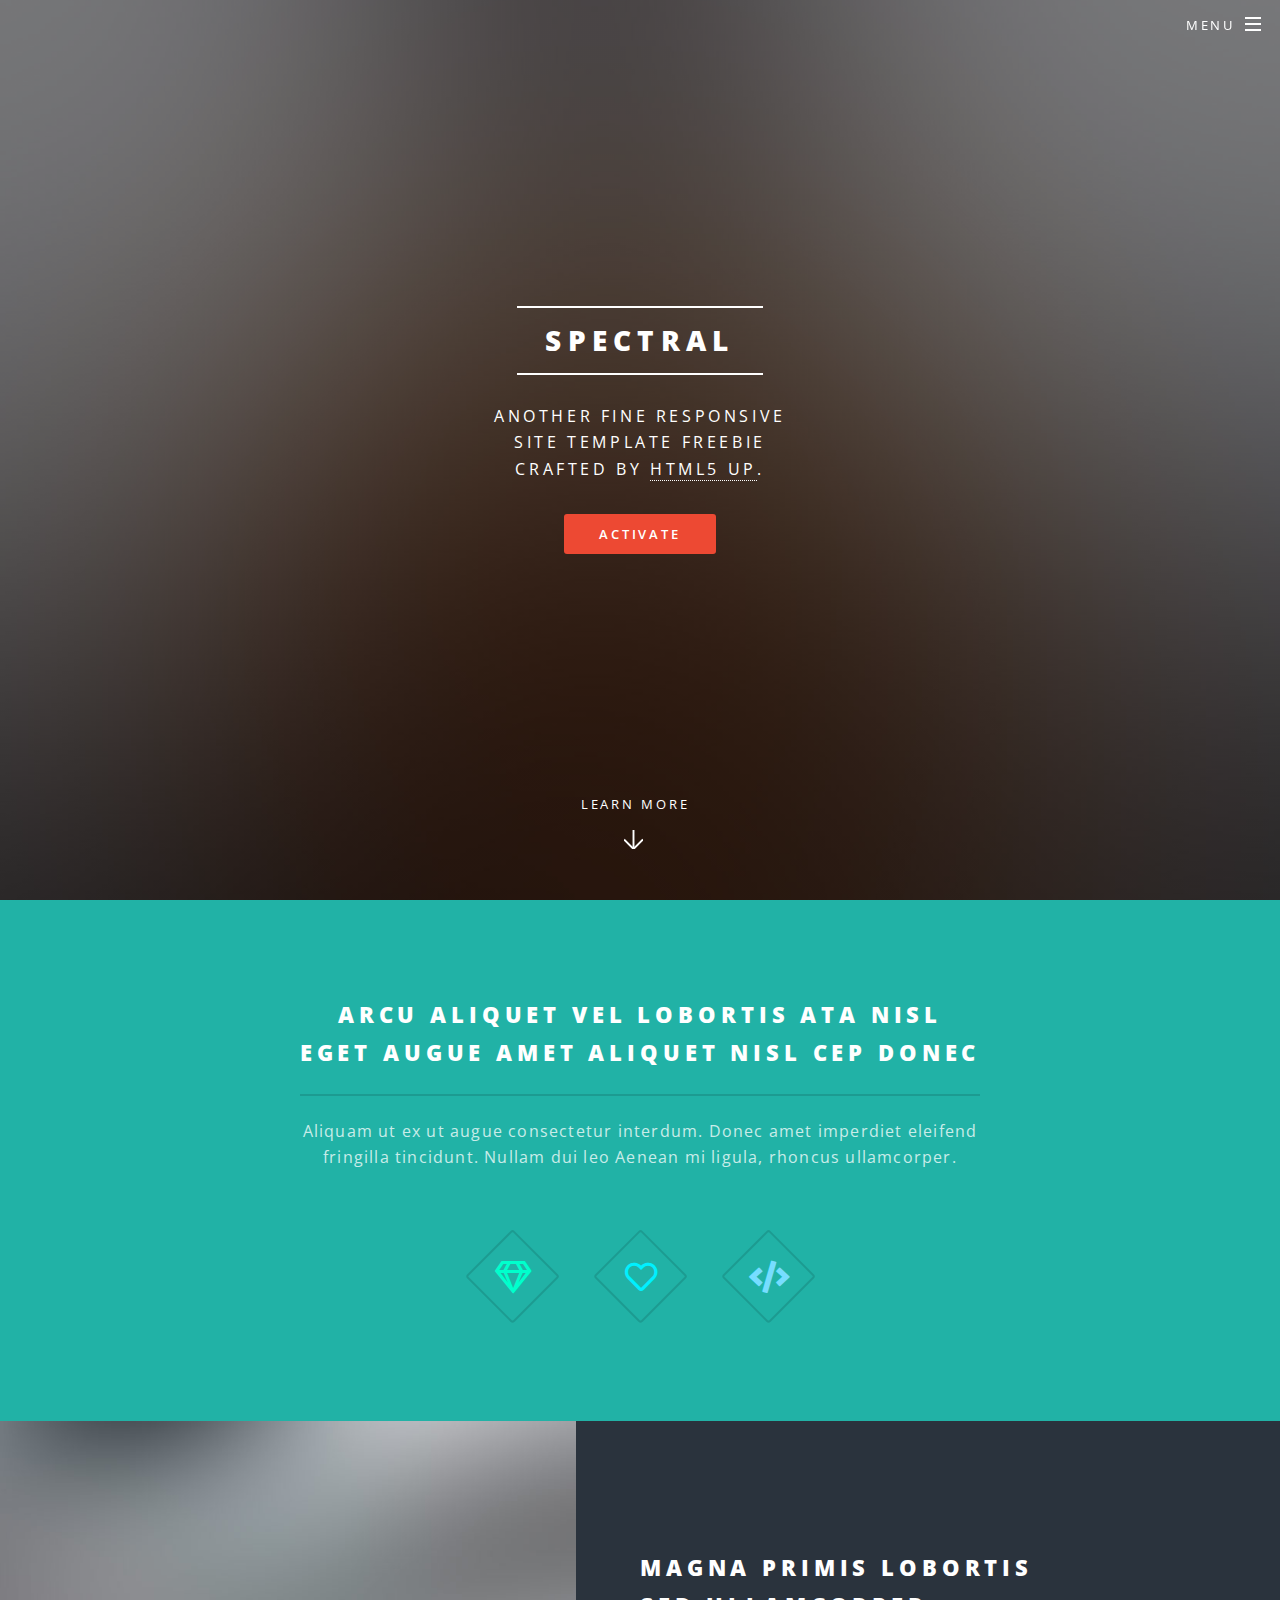
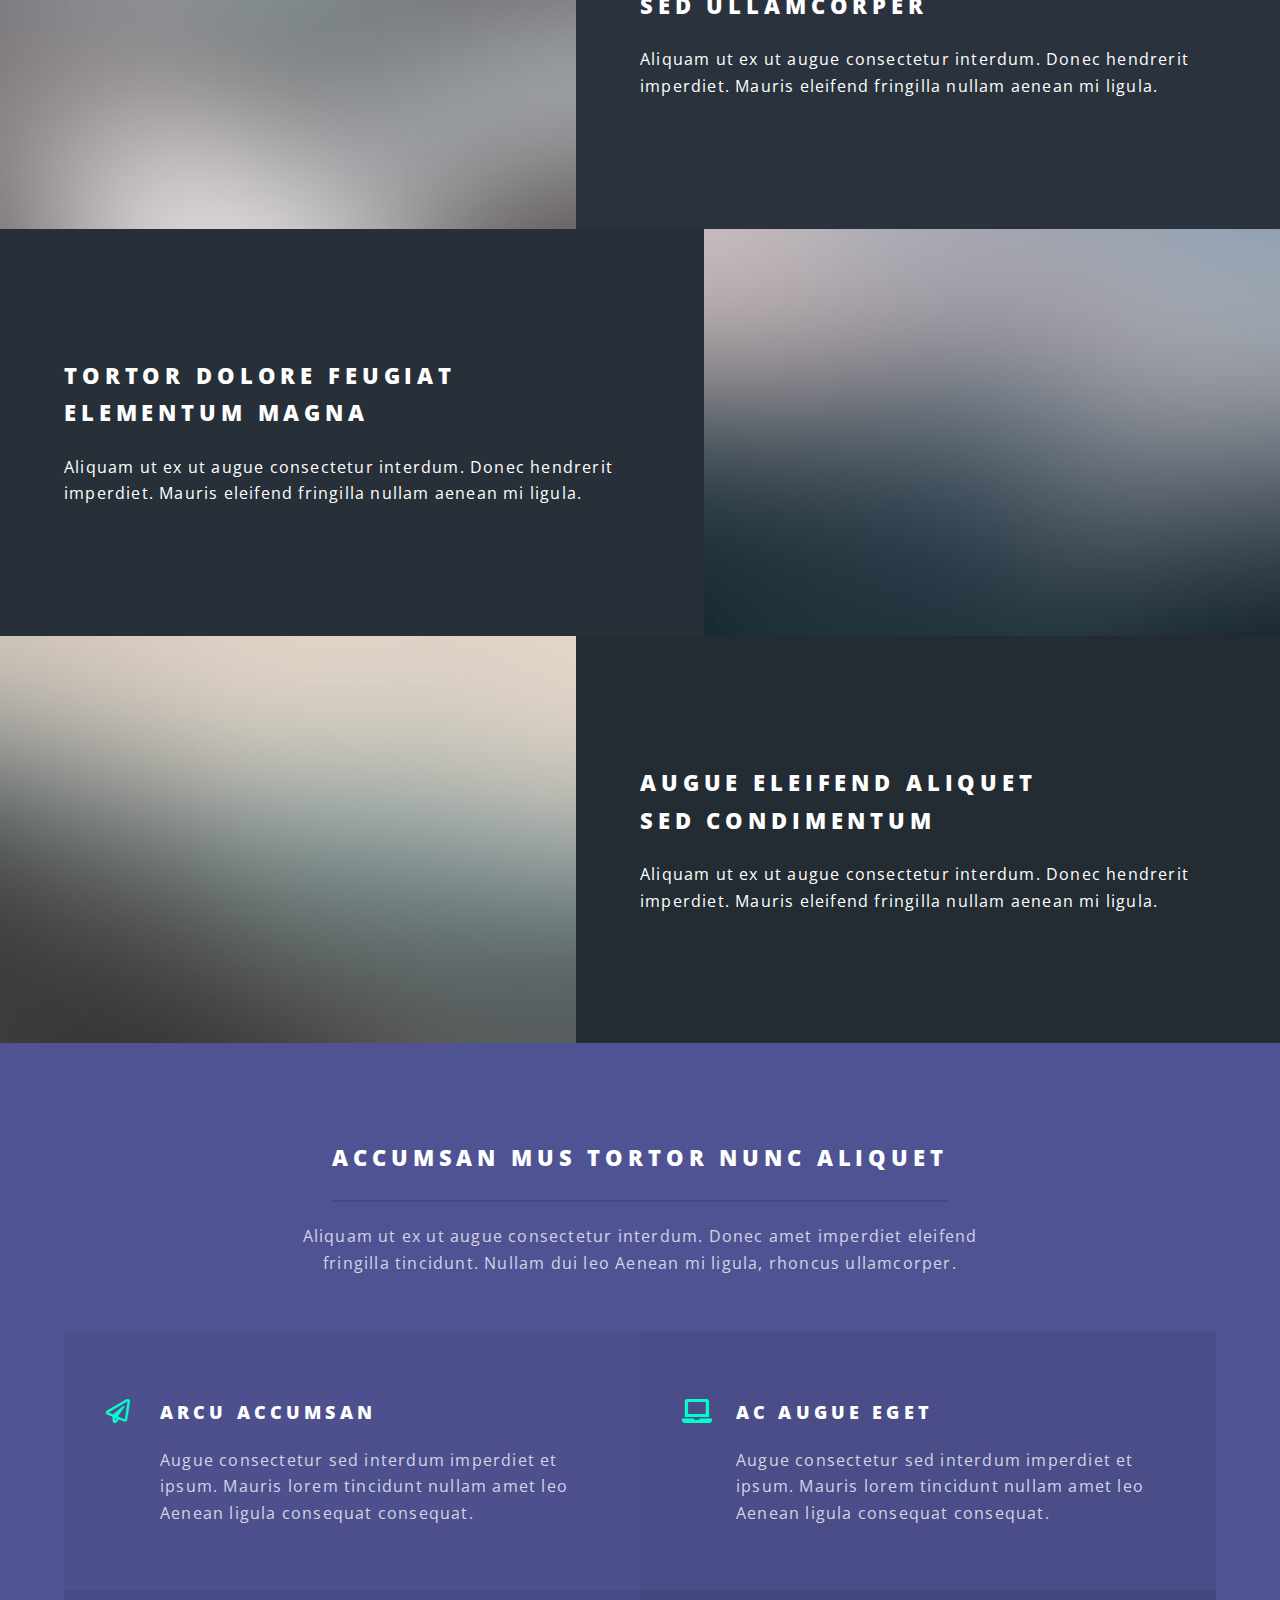
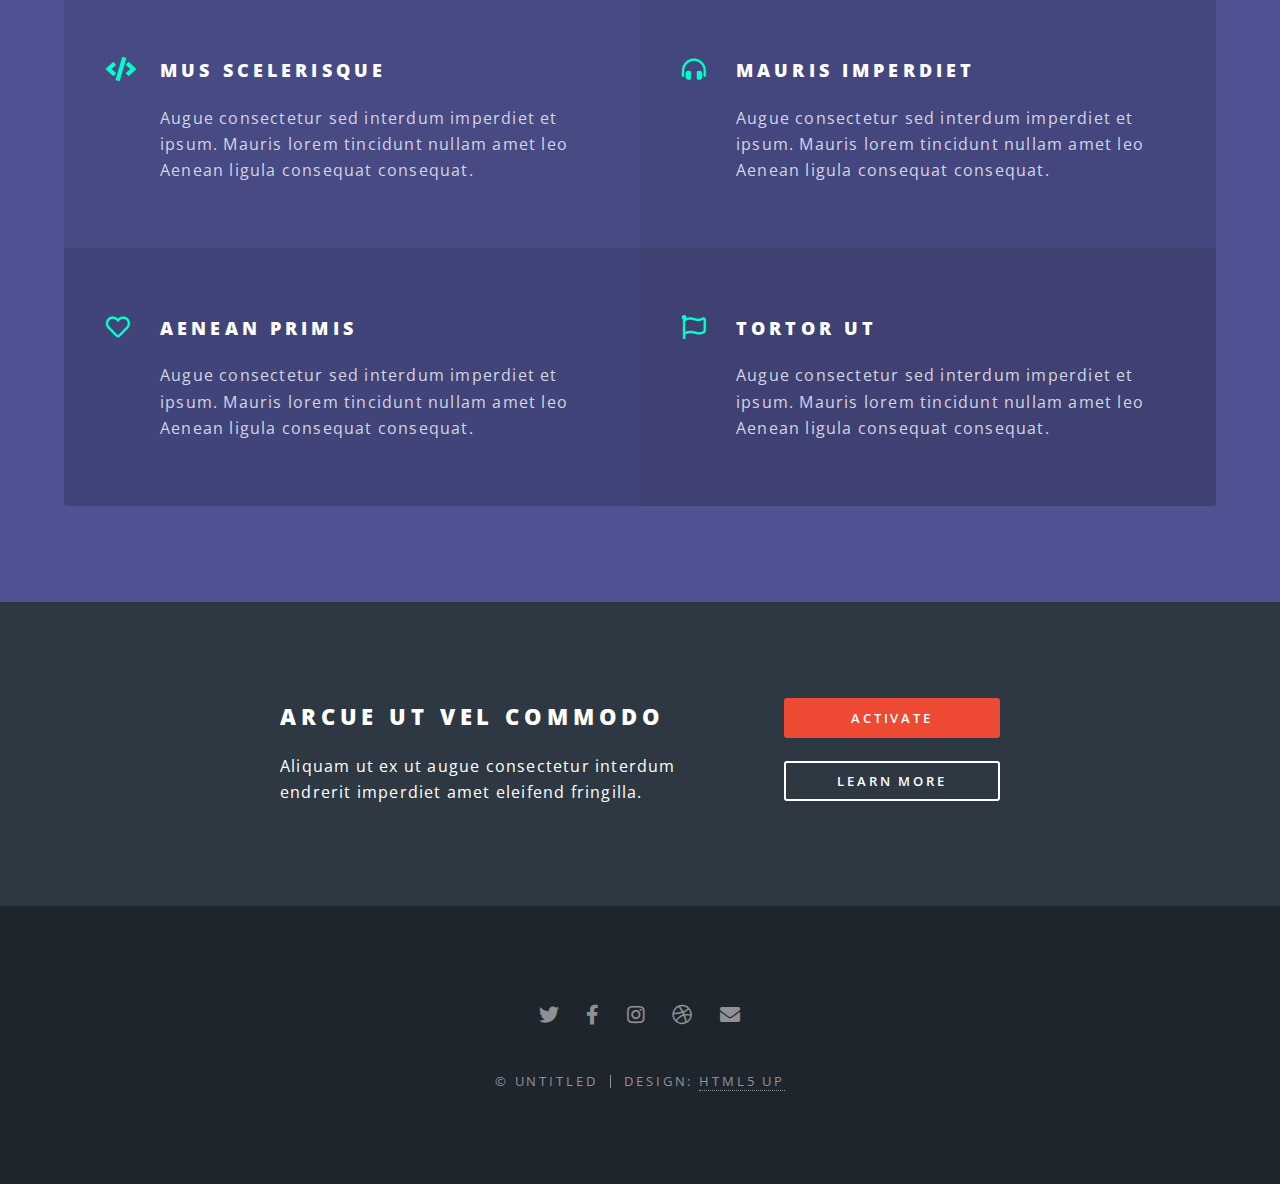
<file: index.html>
<!DOCTYPE HTML>
<!--
	Spectral by HTML5 UP
	html5up.net | @ajlkn
	Free for personal and commercial use under the CCA 3.0 license (html5up.net/license)
-->
<html>
	<head>
		<title>Spectral by HTML5 UP</title>
		<meta charset="utf-8" />
		<meta name="viewport" content="width=device-width, initial-scale=1, user-scalable=no" />
		<link rel="stylesheet" href="assets/css/main.css" />
		<noscript><link rel="stylesheet" href="assets/css/noscript.css" /></noscript>
	</head>
	<body class="landing is-preload">

		<!-- Page Wrapper -->
			<div id="page-wrapper">

				<!-- Header -->
					<header id="header" class="alt">
						<h1><a href="index.html">Spectral</a></h1>
						<nav id="nav">
							<ul>
								<li class="special">
									<a href="#menu" class="menuToggle"><span>Menu</span></a>
									<div id="menu">
										<ul>
											<li><a href="index.html">Home</a></li>
											<li><a href="generic.html">Generic</a></li>
											<li><a href="elements.html">Elements</a></li>
											<li><a href="#">Sign Up</a></li>
											<li><a href="#">Log In</a></li>
										</ul>
									</div>
								</li>
							</ul>
						</nav>
					</header>

				<!-- Banner -->
					<section id="banner">
						<div class="inner">
							<h2>Spectral</h2>
							<p>Another fine responsive<br />
							site template freebie<br />
							crafted by <a href="http://html5up.net">HTML5 UP</a>.</p>
							<ul class="actions special">
								<li><a href="#" class="button primary">Activate</a></li>
							</ul>
						</div>
						<a href="#one" class="more scrolly">Learn More</a>
					</section>

				<!-- One -->
					<section id="one" class="wrapper style1 special">
						<div class="inner">
							<header class="major">
								<h2>Arcu aliquet vel lobortis ata nisl<br />
								eget augue amet aliquet nisl cep donec</h2>
								<p>Aliquam ut ex ut augue consectetur interdum. Donec amet imperdiet eleifend<br />
								fringilla tincidunt. Nullam dui leo Aenean mi ligula, rhoncus ullamcorper.</p>
							</header>
							<ul class="icons major">
								<li><span class="icon fa-gem major style1"><span class="label">Lorem</span></span></li>
								<li><span class="icon fa-heart major style2"><span class="label">Ipsum</span></span></li>
								<li><span class="icon solid fa-code major style3"><span class="label">Dolor</span></span></li>
							</ul>
						</div>
					</section>

				<!-- Two -->
					<section id="two" class="wrapper alt style2">
						<section class="spotlight">
							<div class="image"><img src="images/pic01.jpg" alt="" /></div><div class="content">
								<h2>Magna primis lobortis<br />
								sed ullamcorper</h2>
								<p>Aliquam ut ex ut augue consectetur interdum. Donec hendrerit imperdiet. Mauris eleifend fringilla nullam aenean mi ligula.</p>
							</div>
						</section>
						<section class="spotlight">
							<div class="image"><img src="images/pic02.jpg" alt="" /></div><div class="content">
								<h2>Tortor dolore feugiat<br />
								elementum magna</h2>
								<p>Aliquam ut ex ut augue consectetur interdum. Donec hendrerit imperdiet. Mauris eleifend fringilla nullam aenean mi ligula.</p>
							</div>
						</section>
						<section class="spotlight">
							<div class="image"><img src="images/pic03.jpg" alt="" /></div><div class="content">
								<h2>Augue eleifend aliquet<br />
								sed condimentum</h2>
								<p>Aliquam ut ex ut augue consectetur interdum. Donec hendrerit imperdiet. Mauris eleifend fringilla nullam aenean mi ligula.</p>
							</div>
						</section>
					</section>

				<!-- Three -->
					<section id="three" class="wrapper style3 special">
						<div class="inner">
							<header class="major">
								<h2>Accumsan mus tortor nunc aliquet</h2>
								<p>Aliquam ut ex ut augue consectetur interdum. Donec amet imperdiet eleifend<br />
								fringilla tincidunt. Nullam dui leo Aenean mi ligula, rhoncus ullamcorper.</p>
							</header>
							<ul class="features">
								<li class="icon fa-paper-plane">
									<h3>Arcu accumsan</h3>
									<p>Augue consectetur sed interdum imperdiet et ipsum. Mauris lorem tincidunt nullam amet leo Aenean ligula consequat consequat.</p>
								</li>
								<li class="icon solid fa-laptop">
									<h3>Ac Augue Eget</h3>
									<p>Augue consectetur sed interdum imperdiet et ipsum. Mauris lorem tincidunt nullam amet leo Aenean ligula consequat consequat.</p>
								</li>
								<li class="icon solid fa-code">
									<h3>Mus Scelerisque</h3>
									<p>Augue consectetur sed interdum imperdiet et ipsum. Mauris lorem tincidunt nullam amet leo Aenean ligula consequat consequat.</p>
								</li>
								<li class="icon solid fa-headphones-alt">
									<h3>Mauris Imperdiet</h3>
									<p>Augue consectetur sed interdum imperdiet et ipsum. Mauris lorem tincidunt nullam amet leo Aenean ligula consequat consequat.</p>
								</li>
								<li class="icon fa-heart">
									<h3>Aenean Primis</h3>
									<p>Augue consectetur sed interdum imperdiet et ipsum. Mauris lorem tincidunt nullam amet leo Aenean ligula consequat consequat.</p>
								</li>
								<li class="icon fa-flag">
									<h3>Tortor Ut</h3>
									<p>Augue consectetur sed interdum imperdiet et ipsum. Mauris lorem tincidunt nullam amet leo Aenean ligula consequat consequat.</p>
								</li>
							</ul>
						</div>
					</section>

				<!-- CTA -->
					<section id="cta" class="wrapper style4">
						<div class="inner">
							<header>
								<h2>Arcue ut vel commodo</h2>
								<p>Aliquam ut ex ut augue consectetur interdum endrerit imperdiet amet eleifend fringilla.</p>
							</header>
							<ul class="actions stacked">
								<li><a href="#" class="button fit primary">Activate</a></li>
								<li><a href="#" class="button fit">Learn More</a></li>
							</ul>
						</div>
					</section>

				<!-- Footer -->
					<footer id="footer">
						<ul class="icons">
							<li><a href="#" class="icon brands fa-twitter"><span class="label">Twitter</span></a></li>
							<li><a href="#" class="icon brands fa-facebook-f"><span class="label">Facebook</span></a></li>
							<li><a href="#" class="icon brands fa-instagram"><span class="label">Instagram</span></a></li>
							<li><a href="#" class="icon brands fa-dribbble"><span class="label">Dribbble</span></a></li>
							<li><a href="#" class="icon solid fa-envelope"><span class="label">Email</span></a></li>
						</ul>
						<ul class="copyright">
							<li>&copy; Untitled</li><li>Design: <a href="http://html5up.net">HTML5 UP</a></li>
						</ul>
					</footer>

			</div>

		<!-- Scripts -->
			<script src="assets/js/jquery.min.js"></script>
			<script src="assets/js/jquery.scrollex.min.js"></script>
			<script src="assets/js/jquery.scrolly.min.js"></script>
			<script src="assets/js/browser.min.js"></script>
			<script src="assets/js/breakpoints.min.js"></script>
			<script src="assets/js/util.js"></script>
			<script src="assets/js/main.js"></script>

	</body>
</html>
</file>
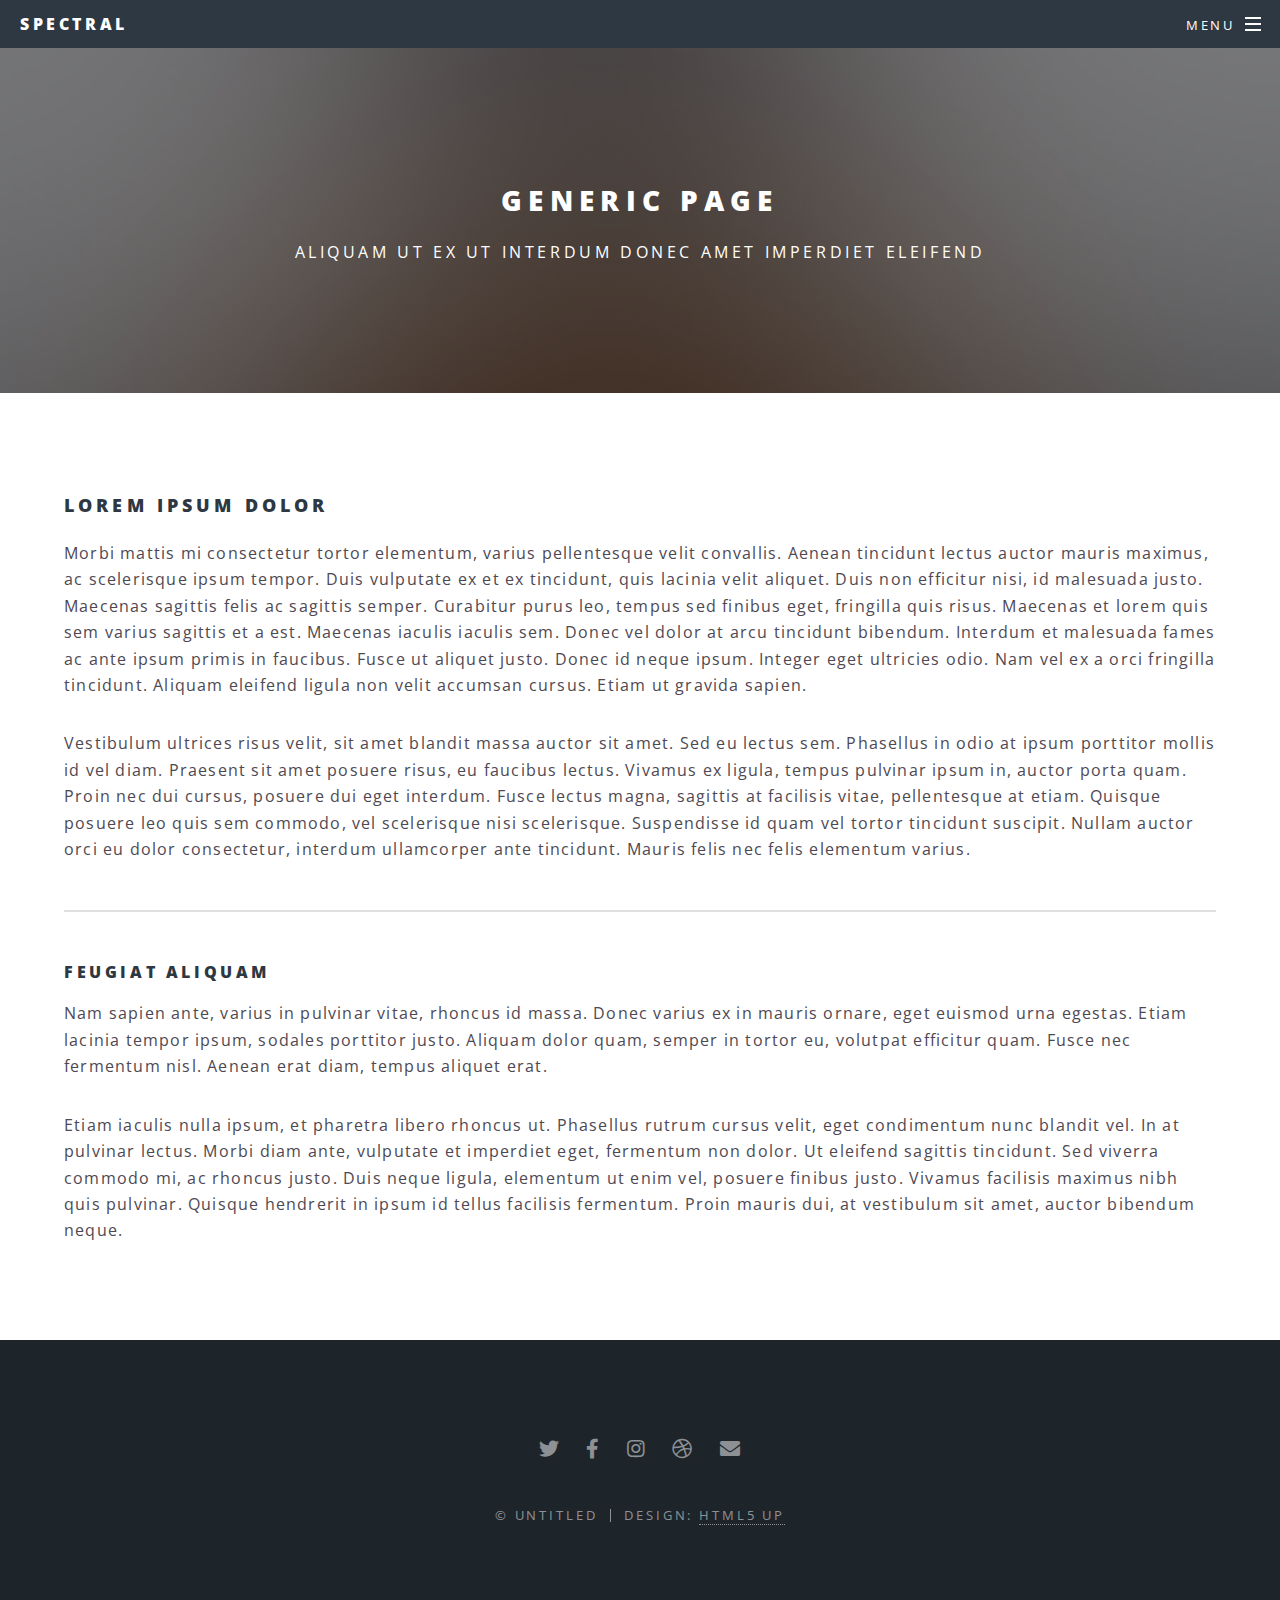
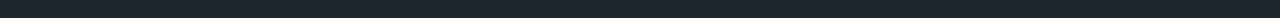
<file: AboutMe.html>
<!DOCTYPE HTML>
<!--
	Spectral by HTML5 UP
	html5up.net | @ajlkn
	Free for personal and commercial use under the CCA 3.0 license (html5up.net/license)
-->
<html>
	<head>
		<title>Generic - Spectral by HTML5 UP</title>
		<meta charset="utf-8" />
		<meta name="viewport" content="width=device-width, initial-scale=1, user-scalable=no" />
		<link rel="stylesheet" href="assets/css/main.css" />
		<noscript><link rel="stylesheet" href="assets/css/noscript.css" /></noscript>
	</head>
	<body class="is-preload">

		<!-- Page Wrapper -->
			<div id="page-wrapper">

				<!-- Header -->
					<header id="header">
						<h1><a href="index.html">Spectral</a></h1>
						<nav id="nav">
							<ul>
								<li class="special">
									<a href="#menu" class="menuToggle"><span>Menu</span></a>
									<div id="menu">
										<ul>
											<li><a href="index.html">Home</a></li>
											<li><a href="generic.html">Generic</a></li>
											<li><a href="elements.html">Elements</a></li>
											<li><a href="#">Sign Up</a></li>
											<li><a href="#">Log In</a></li>
										</ul>
									</div>
								</li>
							</ul>
						</nav>
					</header>

				<!-- Main -->
					<article id="main">
						<header>
							<h2>Generic Page</h2>
							<p>Aliquam ut ex ut interdum donec amet imperdiet eleifend</p>
						</header>
						<section class="wrapper style5">
							<div class="inner">

								<h3>Lorem ipsum dolor</h3>
								<p>Morbi mattis mi consectetur tortor elementum, varius pellentesque velit convallis. Aenean tincidunt lectus auctor mauris maximus, ac scelerisque ipsum tempor. Duis vulputate ex et ex tincidunt, quis lacinia velit aliquet. Duis non efficitur nisi, id malesuada justo. Maecenas sagittis felis ac sagittis semper. Curabitur purus leo, tempus sed finibus eget, fringilla quis risus. Maecenas et lorem quis sem varius sagittis et a est. Maecenas iaculis iaculis sem. Donec vel dolor at arcu tincidunt bibendum. Interdum et malesuada fames ac ante ipsum primis in faucibus. Fusce ut aliquet justo. Donec id neque ipsum. Integer eget ultricies odio. Nam vel ex a orci fringilla tincidunt. Aliquam eleifend ligula non velit accumsan cursus. Etiam ut gravida sapien.</p>

								<p>Vestibulum ultrices risus velit, sit amet blandit massa auctor sit amet. Sed eu lectus sem. Phasellus in odio at ipsum porttitor mollis id vel diam. Praesent sit amet posuere risus, eu faucibus lectus. Vivamus ex ligula, tempus pulvinar ipsum in, auctor porta quam. Proin nec dui cursus, posuere dui eget interdum. Fusce lectus magna, sagittis at facilisis vitae, pellentesque at etiam. Quisque posuere leo quis sem commodo, vel scelerisque nisi scelerisque. Suspendisse id quam vel tortor tincidunt suscipit. Nullam auctor orci eu dolor consectetur, interdum ullamcorper ante tincidunt. Mauris felis nec felis elementum varius.</p>

								<hr />

								<h4>Feugiat aliquam</h4>
								<p>Nam sapien ante, varius in pulvinar vitae, rhoncus id massa. Donec varius ex in mauris ornare, eget euismod urna egestas. Etiam lacinia tempor ipsum, sodales porttitor justo. Aliquam dolor quam, semper in tortor eu, volutpat efficitur quam. Fusce nec fermentum nisl. Aenean erat diam, tempus aliquet erat.</p>

								<p>Etiam iaculis nulla ipsum, et pharetra libero rhoncus ut. Phasellus rutrum cursus velit, eget condimentum nunc blandit vel. In at pulvinar lectus. Morbi diam ante, vulputate et imperdiet eget, fermentum non dolor. Ut eleifend sagittis tincidunt. Sed viverra commodo mi, ac rhoncus justo. Duis neque ligula, elementum ut enim vel, posuere finibus justo. Vivamus facilisis maximus nibh quis pulvinar. Quisque hendrerit in ipsum id tellus facilisis fermentum. Proin mauris dui, at vestibulum sit amet, auctor bibendum neque.</p>

							</div>
						</section>
					</article>

				<!-- Footer -->
					<footer id="footer">
						<ul class="icons">
							<li><a href="#" class="icon brands fa-twitter"><span class="label">Twitter</span></a></li>
							<li><a href="#" class="icon brands fa-facebook-f"><span class="label">Facebook</span></a></li>
							<li><a href="#" class="icon brands fa-instagram"><span class="label">Instagram</span></a></li>
							<li><a href="#" class="icon brands fa-dribbble"><span class="label">Dribbble</span></a></li>
							<li><a href="#" class="icon solid fa-envelope"><span class="label">Email</span></a></li>
						</ul>
						<ul class="copyright">
							<li>&copy; Untitled</li><li>Design: <a href="http://html5up.net">HTML5 UP</a></li>
						</ul>
					</footer>

			</div>

		<!-- Scripts -->
			<script src="assets/js/jquery.min.js"></script>
			<script src="assets/js/jquery.scrollex.min.js"></script>
			<script src="assets/js/jquery.scrolly.min.js"></script>
			<script src="assets/js/browser.min.js"></script>
			<script src="assets/js/breakpoints.min.js"></script>
			<script src="assets/js/util.js"></script>
			<script src="assets/js/main.js"></script>

	</body>
</html>
</file>
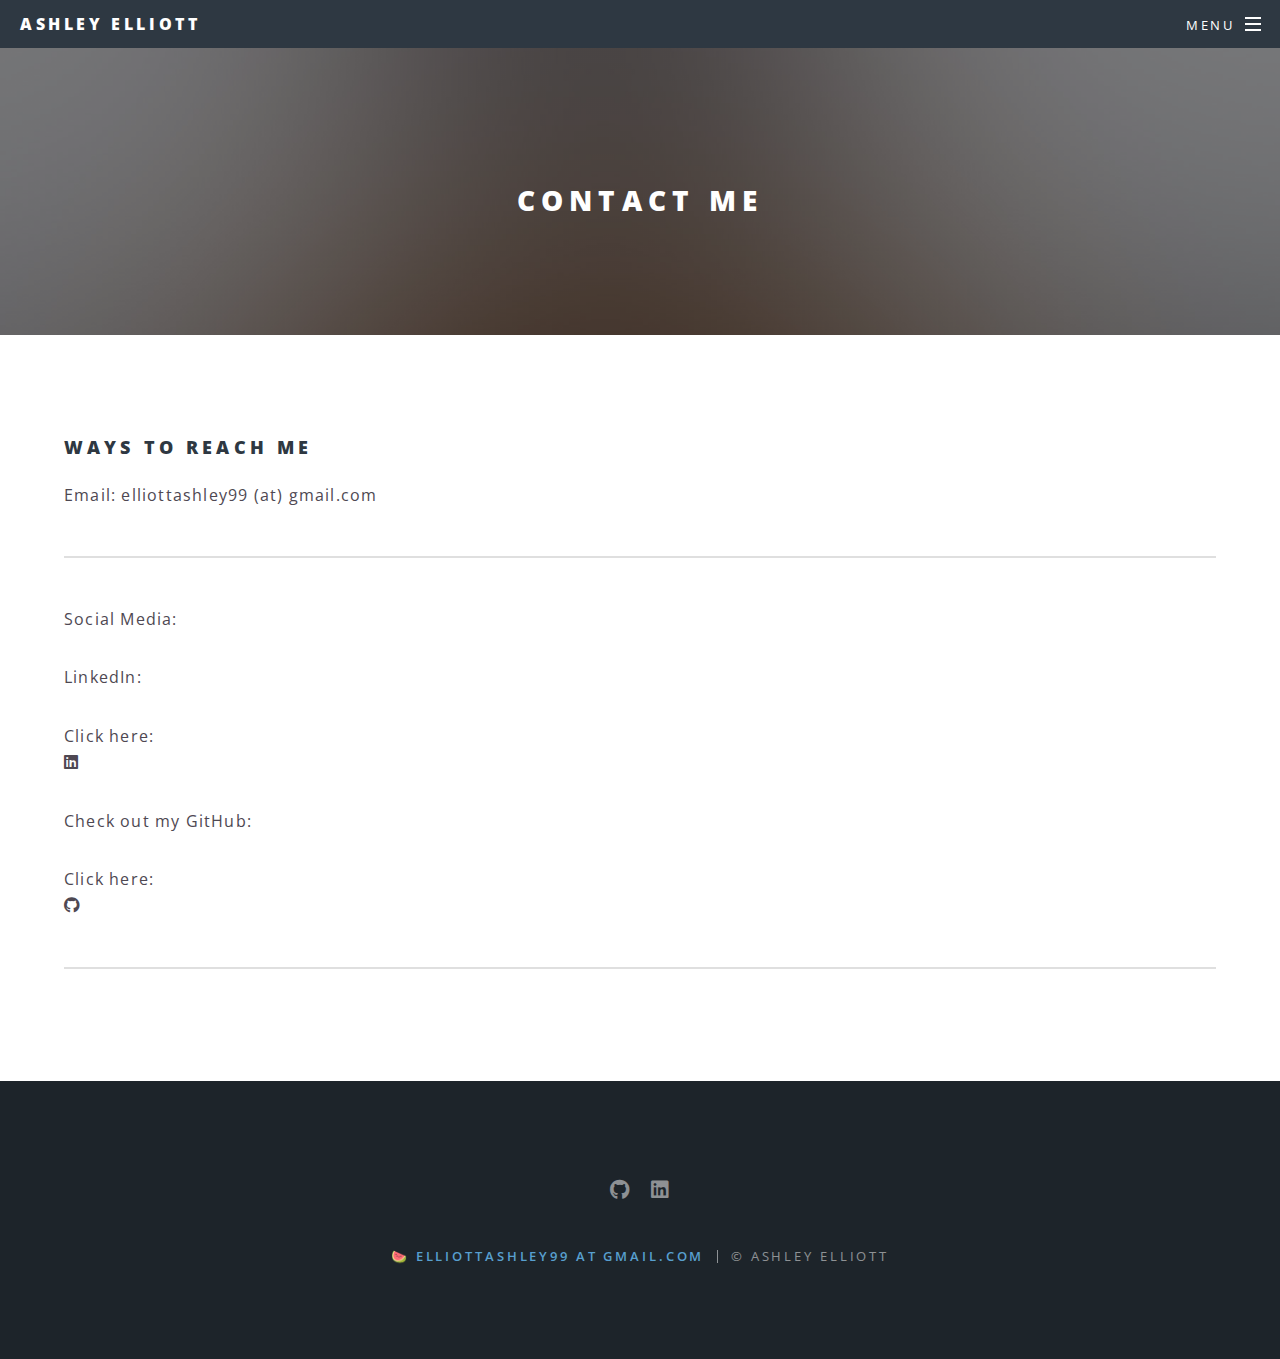
<file: contact.html>
<!DOCTYPE HTML>
<!--
	Spectral by HTML5 UP
	html5up.net | @ajlkn
	Free for personal and commercial use under the CCA 3.0 license (html5up.net/license)
-->
<html>
	<head>
		<title>Ashley Elliott</title>
		<meta charset="utf-8" />
		<meta name="viewport" content="width=device-width, initial-scale=1, user-scalable=no" />
		<link rel="stylesheet" href="assets/css/main.css" />
		<noscript><link rel="stylesheet" href="assets/css/noscript.css" /></noscript>
	</head>
	<body class="is-preload">

		<!-- Page Wrapper -->
			<div id="page-wrapper">

				<!-- Header -->
					<header id="header">
						<h1><a href="index.html">Ashley Elliott</a></h1>
						<nav id="nav">
							<ul>
								<li class="special">
									<a href="#menu" class="menuToggle"><span>Menu</span></a>
									<div id="menu">
										<ul>
											<li><a href="index.html">Home</a></li>
											<li><a href="research.html">Research</a></li>
											<li><a href="cv.html">CV</a></li>
											<li><a href="aboutme.html">About Me</a></li>
											<li><a href="contact.html">Contact</a></li>
										</ul>
									</div>
								</li>
							</ul>
						</nav>
					</header>

				<!-- Main -->
					<article id="main">
						<header>
							<h2>Contact Me</h2>
						</header>
						<section class="wrapper style5">
							<div class="inner">

								<h3>Ways to Reach Me</h3>
								<p>Email: elliottashley99 (at) gmail.com</p>
								<hr />
								<p>Social Media: </p>
								<p>LinkedIn:</p>
								Click here:
								<ul class="icons">
    									<li>
     										<a href="https://www.linkedin.com/in/ashleyelliott0521/" target="_blank" class="icon brands fa-linkedin">
        									<span class="label">LinkedIn</span>
      										</a>
    									</li>
								</ul>
								<p>Check out my GitHub: </p>
								Click here:
								<ul class="icons">
    									<li>
      										<a href="https://github.com/spaceashley" target="_blank" class="icon brands fa-github">
        									<span class="label">GitHub</span>
      										</a>
    									</li>
								</ul>
								<hr />
							</div>
						</section>
					</article>

				<!-- Footer -->
					<footer id="footer">
						<div class="inner">
							<script type="text/javascript" src="includes/foot-icons.js"></script>
							</ul>
						</div>
					</footer>

			</div>

		<!-- Scripts -->
			<script src="assets/js/jquery.min.js"></script>
			<script src="assets/js/jquery.scrollex.min.js"></script>
			<script src="assets/js/jquery.scrolly.min.js"></script>
			<script src="assets/js/browser.min.js"></script>
			<script src="assets/js/breakpoints.min.js"></script>
			<script src="assets/js/util.js"></script>
			<script src="assets/js/main.js"></script>

	</body>
</html>
</file>
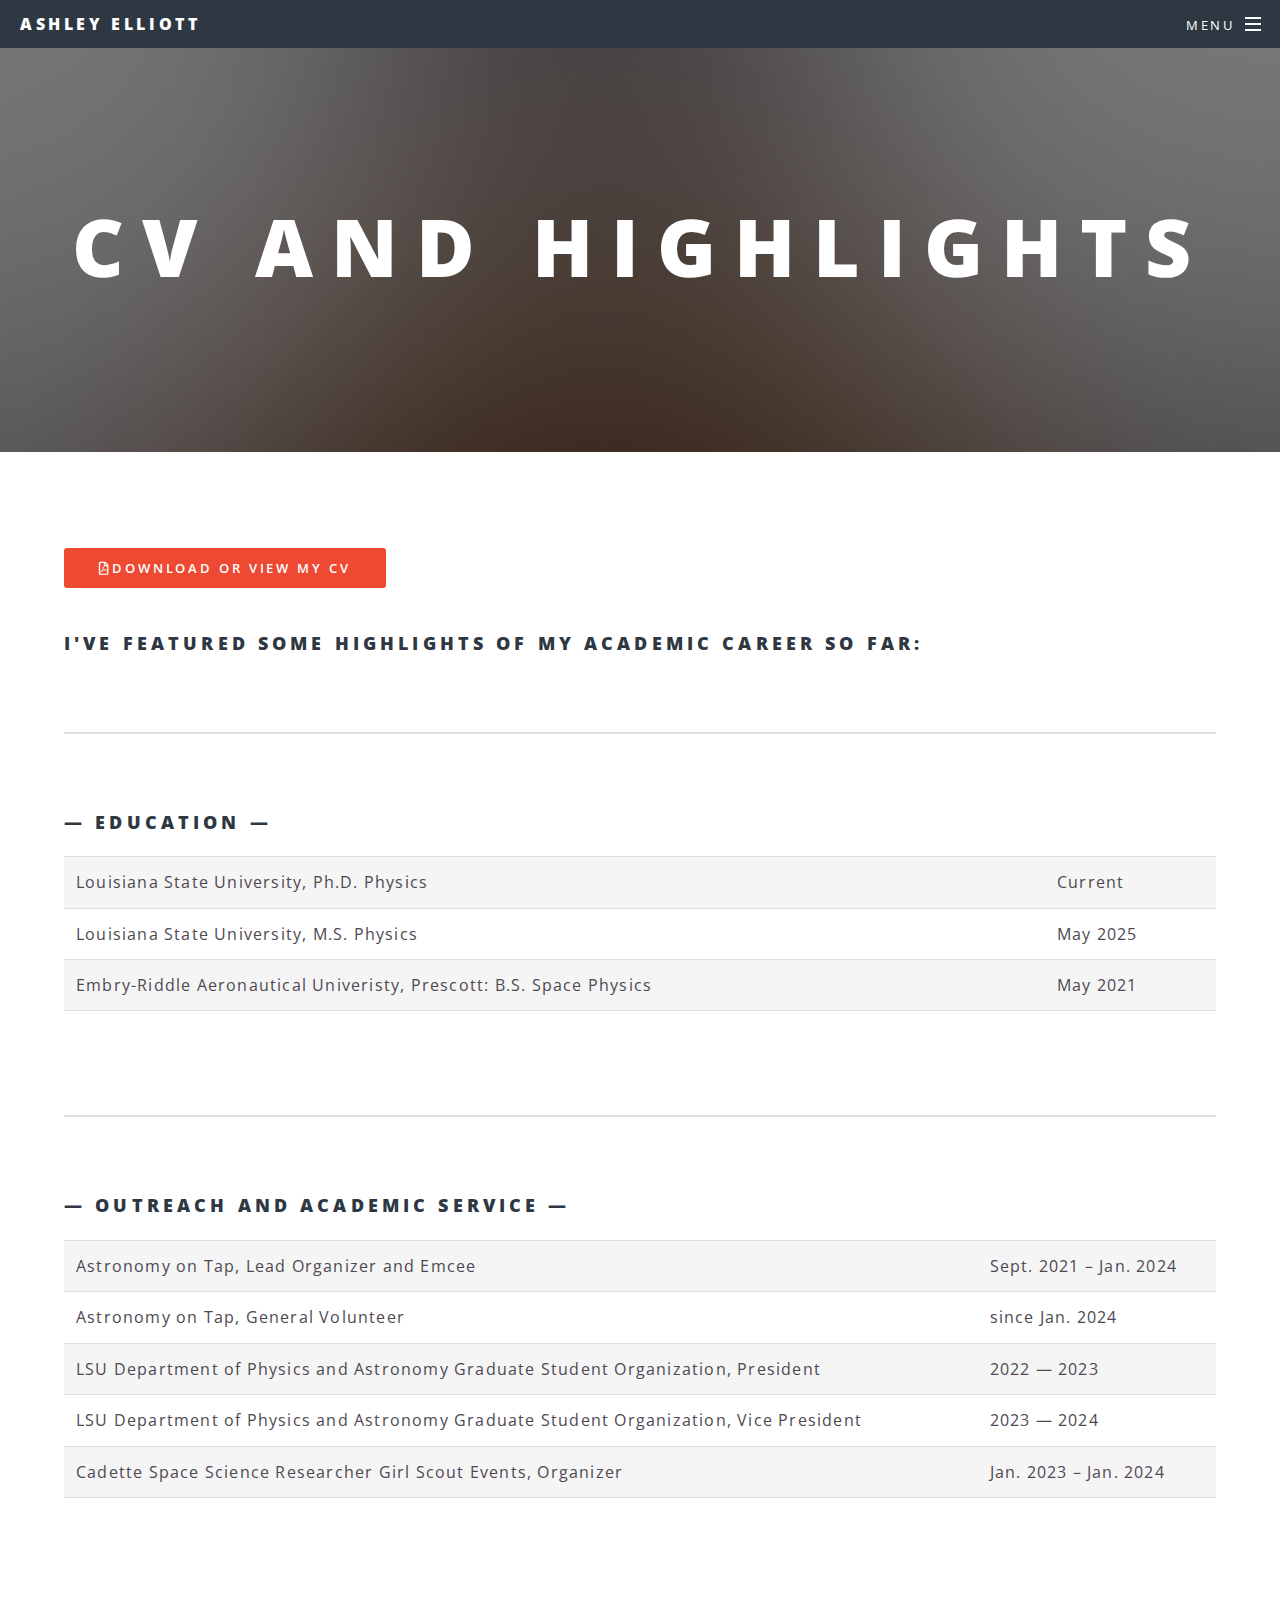
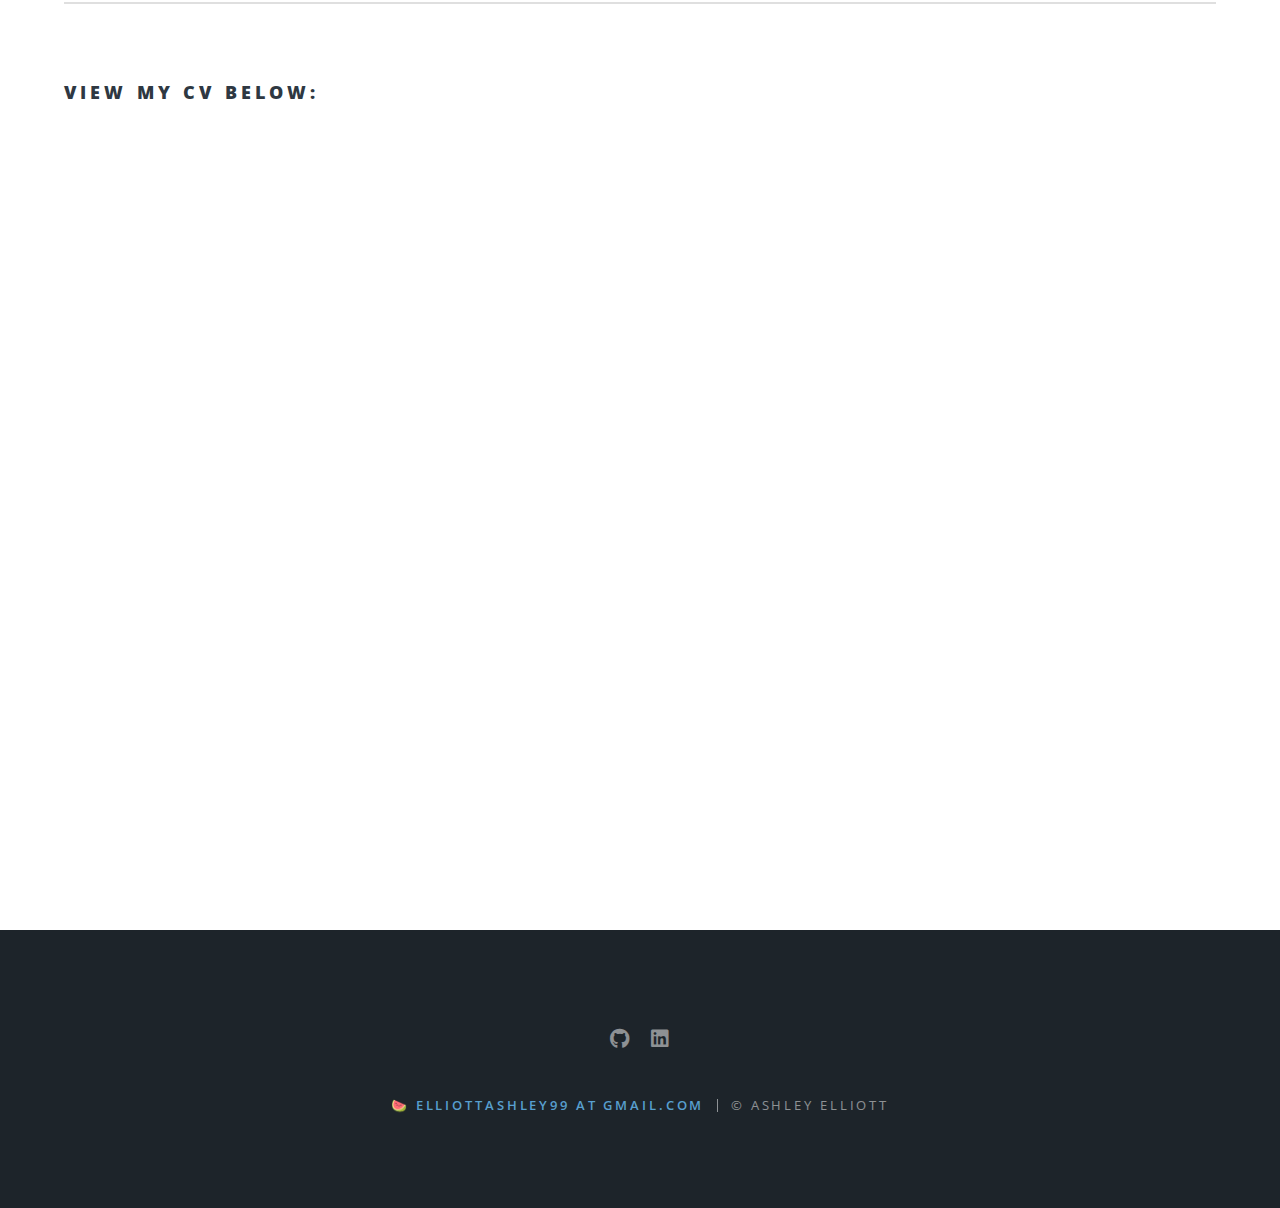
<file: cv.html>
<!DOCTYPE HTML>
<!--
	Spectral by HTML5 UP
	html5up.net | @ajlkn
	Free for personal and commercial use under the CCA 3.0 license (html5up.net/license)
-->
<html>
	<head>
		<title>Ashley Elliott</title>
		<meta charset="utf-8" />
		<meta name="viewport" content="width=device-width, initial-scale=1, user-scalable=no" />
		<link rel="stylesheet" href="assets/css/main.css" />
		<noscript><link rel="stylesheet" href="assets/css/noscript.css" /></noscript>
	</head>
	<body class="is-preload">

		<!-- Page Wrapper -->
			<div id="page-wrapper">

				<!-- Header -->
					<header id="header">
						<h1><a href="index.html">Ashley Elliott</a></h1>
						<nav id="nav">
							<ul>
								<li class="special">
									<a href="#menu" class="menuToggle"><span>Menu</span></a>
									<div id="menu">
										<ul>
											<li><a href="index.html">Home</a></li>
											<li><a href="research.html">Research</a></li>
											<li><a href="cv.html">CV</a></li>
											<li><a href="aboutme.html">About Me</a></li>
											<li><a href="contact.html">Contact</a></li>
										</ul>
									</div>
								</li>
							</ul>
						</nav>
					</header>

				<!-- Main -->
					<article id="main">
						<header>
							<h2 style="font-size: 5em;">CV and Highlights</h2>
						</header>
						<section class="wrapper style5">
							<div class="inner">
								<div style="text-align: center;">
									<ul class="actions">
										<li><a href="includes/CV_AshleyElliott.pdf" class="button primary"><span class ="icon fas fa-file-pdf"></span>Download or View my CV</a></li>
									</ul>
								</div>
								<h3>I've featured some highlights of my academic career so far: </h3>
								<hr class="major" />
									<div class="table-wrapper">
									<h3>&mdash; Education &mdash;</h3>
										<table>
											<tbody>
												<tr>
													<td>Louisiana State University, Ph.D. Physics</td>
													<td>Current</td>
												</tr>
												<tr>
													<td>Louisiana State University, M.S. Physics</td>
													<td>May 2025</td>
												</tr>
												<tr>
													<td>Embry-Riddle Aeronautical Univeristy, Prescott: B.S. Space Physics</td>
													<td>May 2021</td>
												</tr>
											</tbody>
										</table>
									</div>
								<hr class="major" />
								<!--Service-->
								<div class="table-wrapper">
								<h3>&mdash; Outreach and Academic Service &mdash;</h3>
									<table>
									<tbody>
										<tr>
											<td>Astronomy on Tap, Lead Organizer and Emcee</td>
											<td>Sept. 2021 &ndash; Jan. 2024</td>
										</tr>
											<td>Astronomy on Tap, General Volunteer</td>
											<td>since Jan. 2024</td>
										</tr>
										<tr>
											<td>LSU Department of Physics and Astronomy Graduate Student Organization, President</td>
											<td>2022 &mdash; 2023</td>
										</tr>
										<tr>
											<td>LSU Department of Physics and Astronomy Graduate Student Organization, Vice President</td>
											<td>2023 &mdash; 2024</td>
										</tr>
										<tr>
											<td>Cadette Space Science Researcher Girl Scout Events, Organizer</td>
											<td>Jan. 2023 &ndash; Jan. 2024</td>
										</tr>
									</tbody>
								</table>
							</div>
							<hr class="major" />
								<h3>View my CV below:</h3>
								<p>
								 <iframe src="includes/CV_AshleyElliott.pdf" width="100%" height="700px" style="border: none;">
        							This browser does not support PDFs. Please download the PDF to view it: 
       								 <a href="assets/cv.pdf">Download PDF</a>
      								</iframe>
								</p>
							</div>
						</section>
					</article>

				<!-- Footer -->
					<footer id="footer">
						<div class="inner">
							<script type="text/javascript" src="includes/foot-icons.js"></script>
							</ul>
						</div
					</footer>

			</div>

		<!-- Scripts -->
			<script src="assets/js/jquery.min.js"></script>
			<script src="assets/js/jquery.scrollex.min.js"></script>
			<script src="assets/js/jquery.scrolly.min.js"></script>
			<script src="assets/js/browser.min.js"></script>
			<script src="assets/js/breakpoints.min.js"></script>
			<script src="assets/js/util.js"></script>
			<script src="assets/js/main.js"></script>

	</body>
</html>
</file>
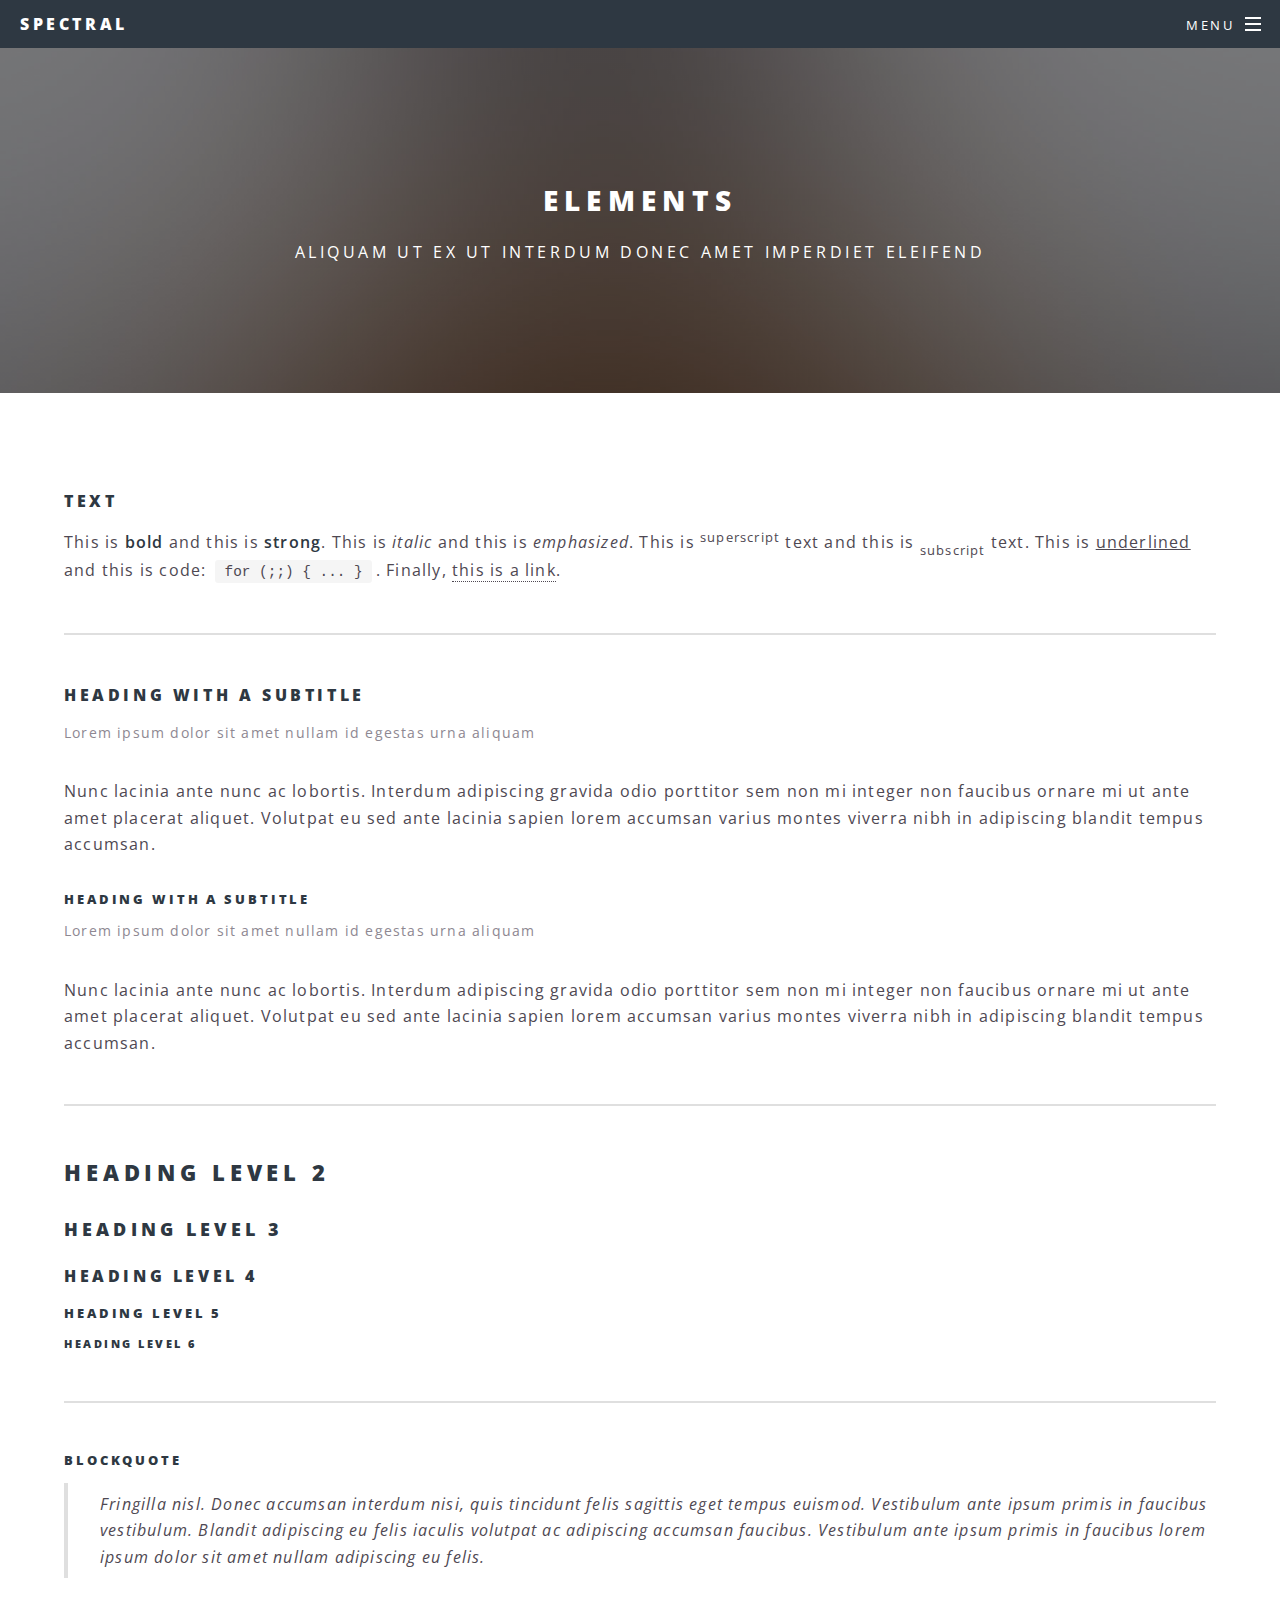
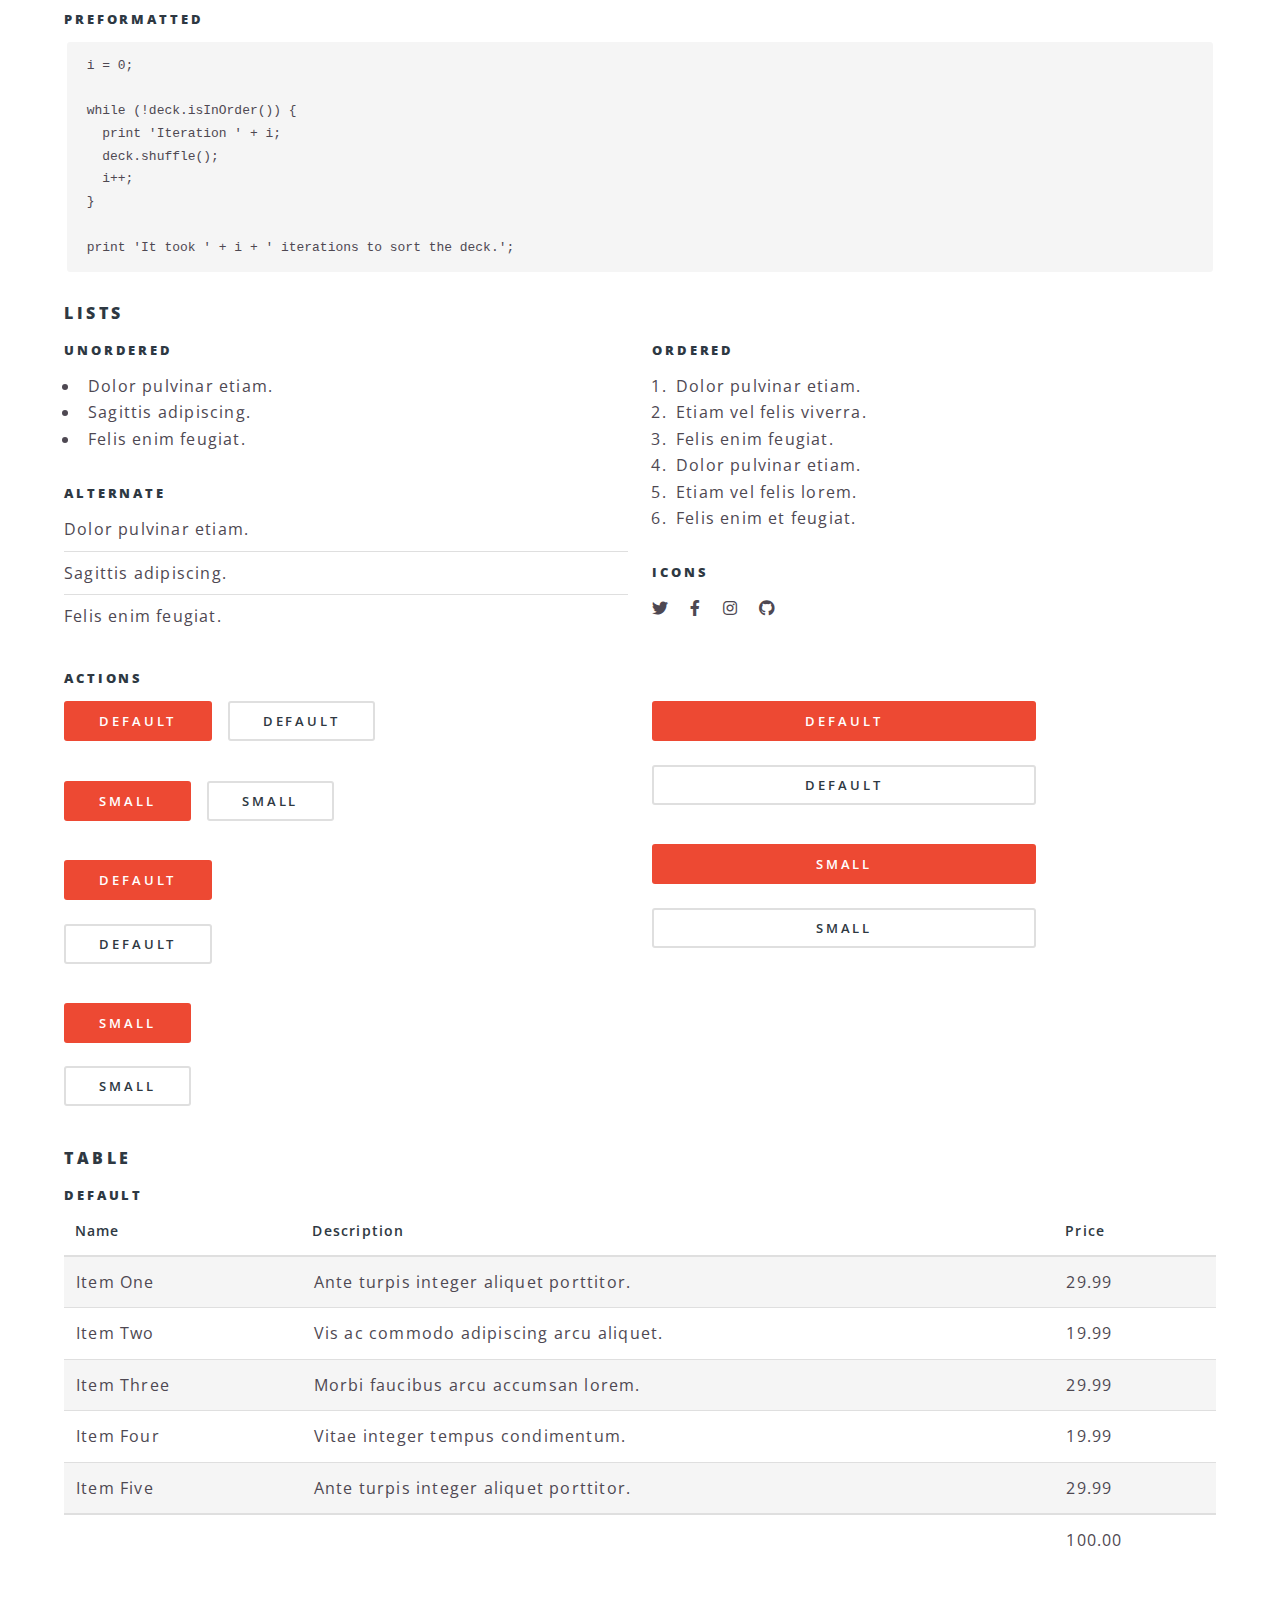
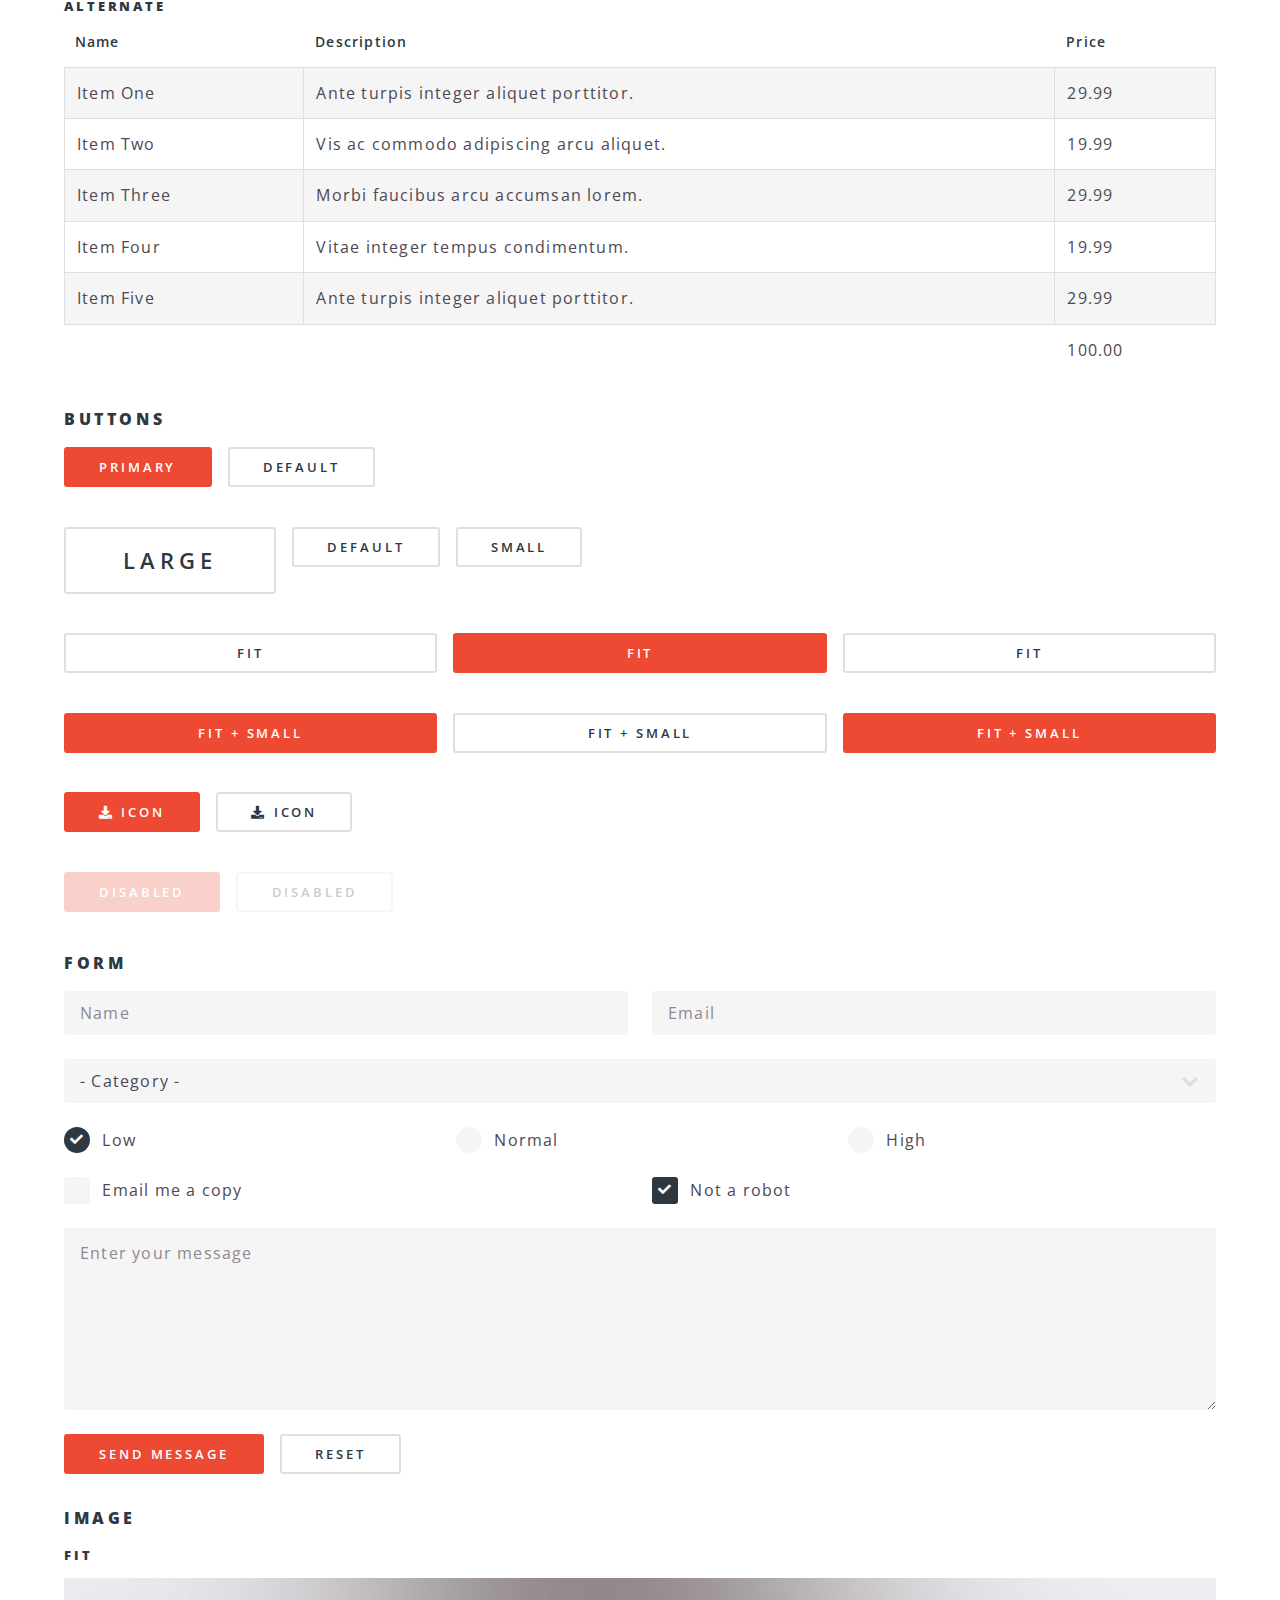
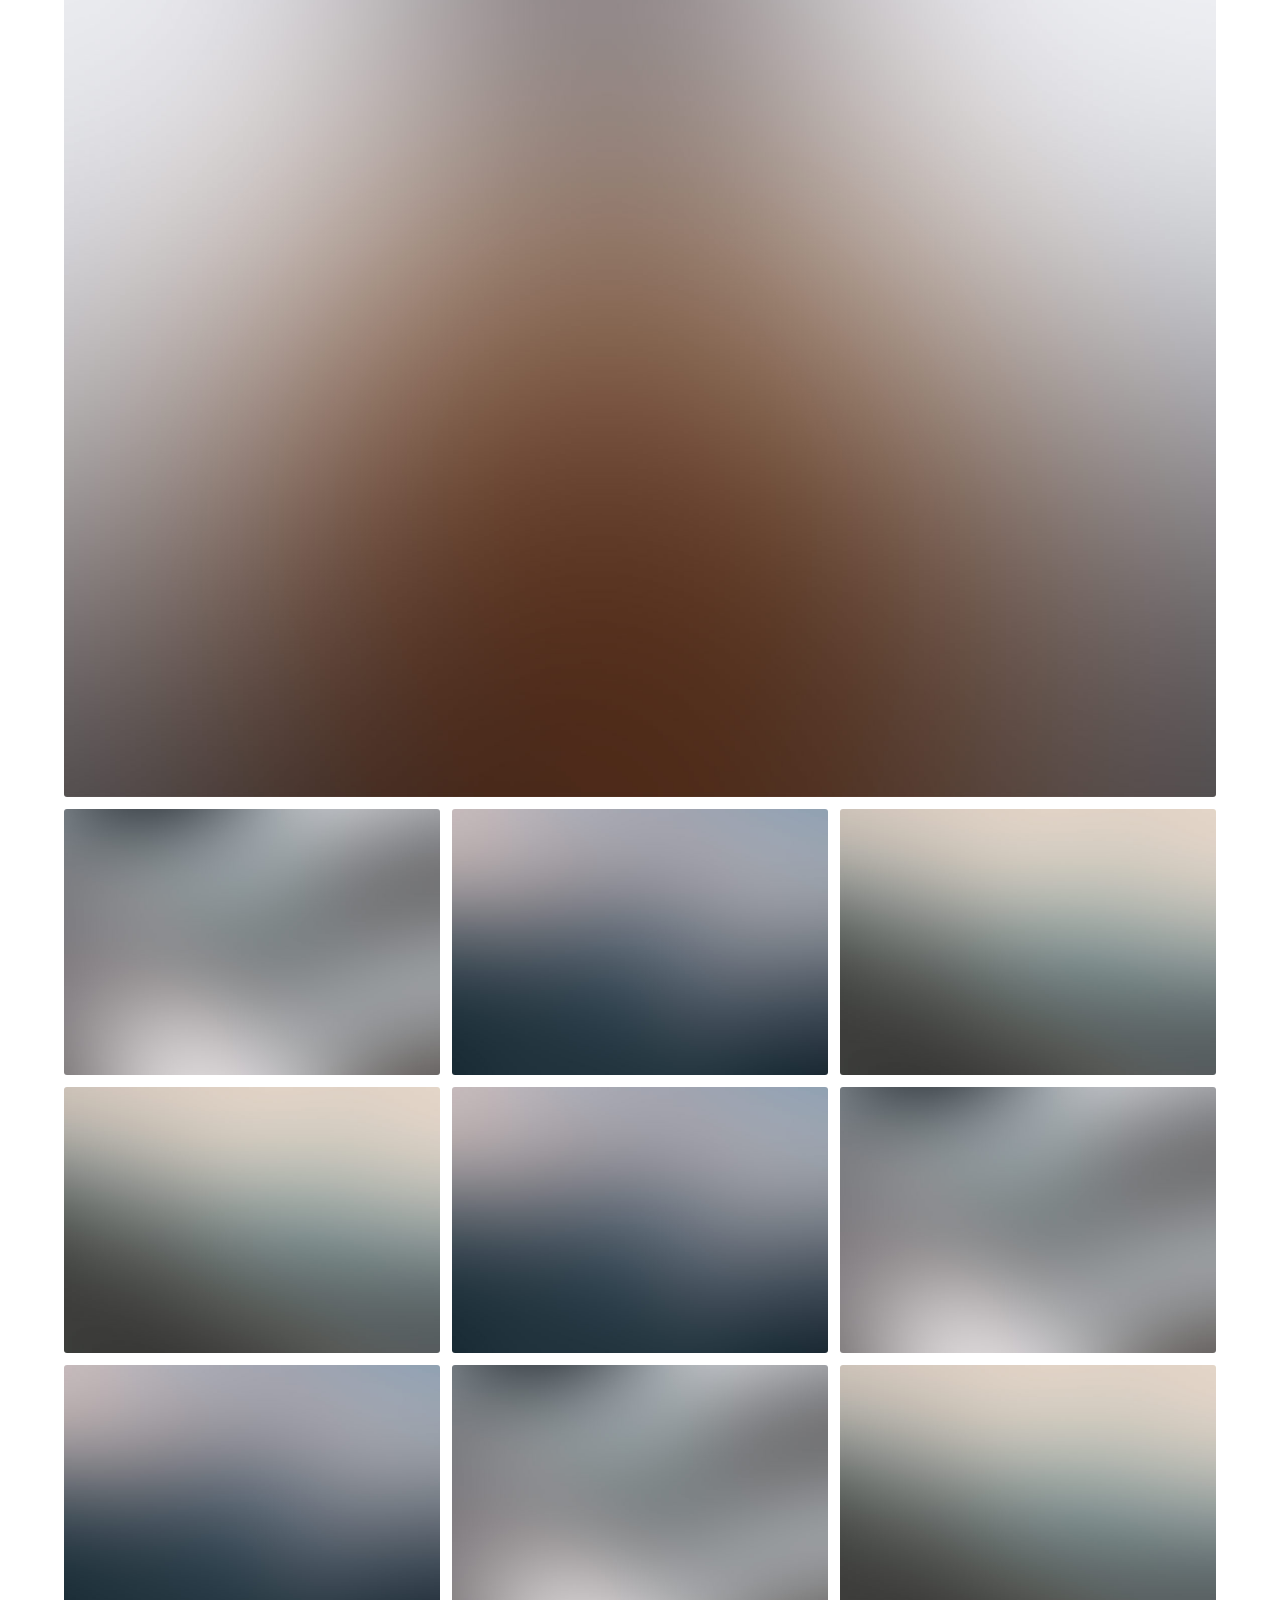
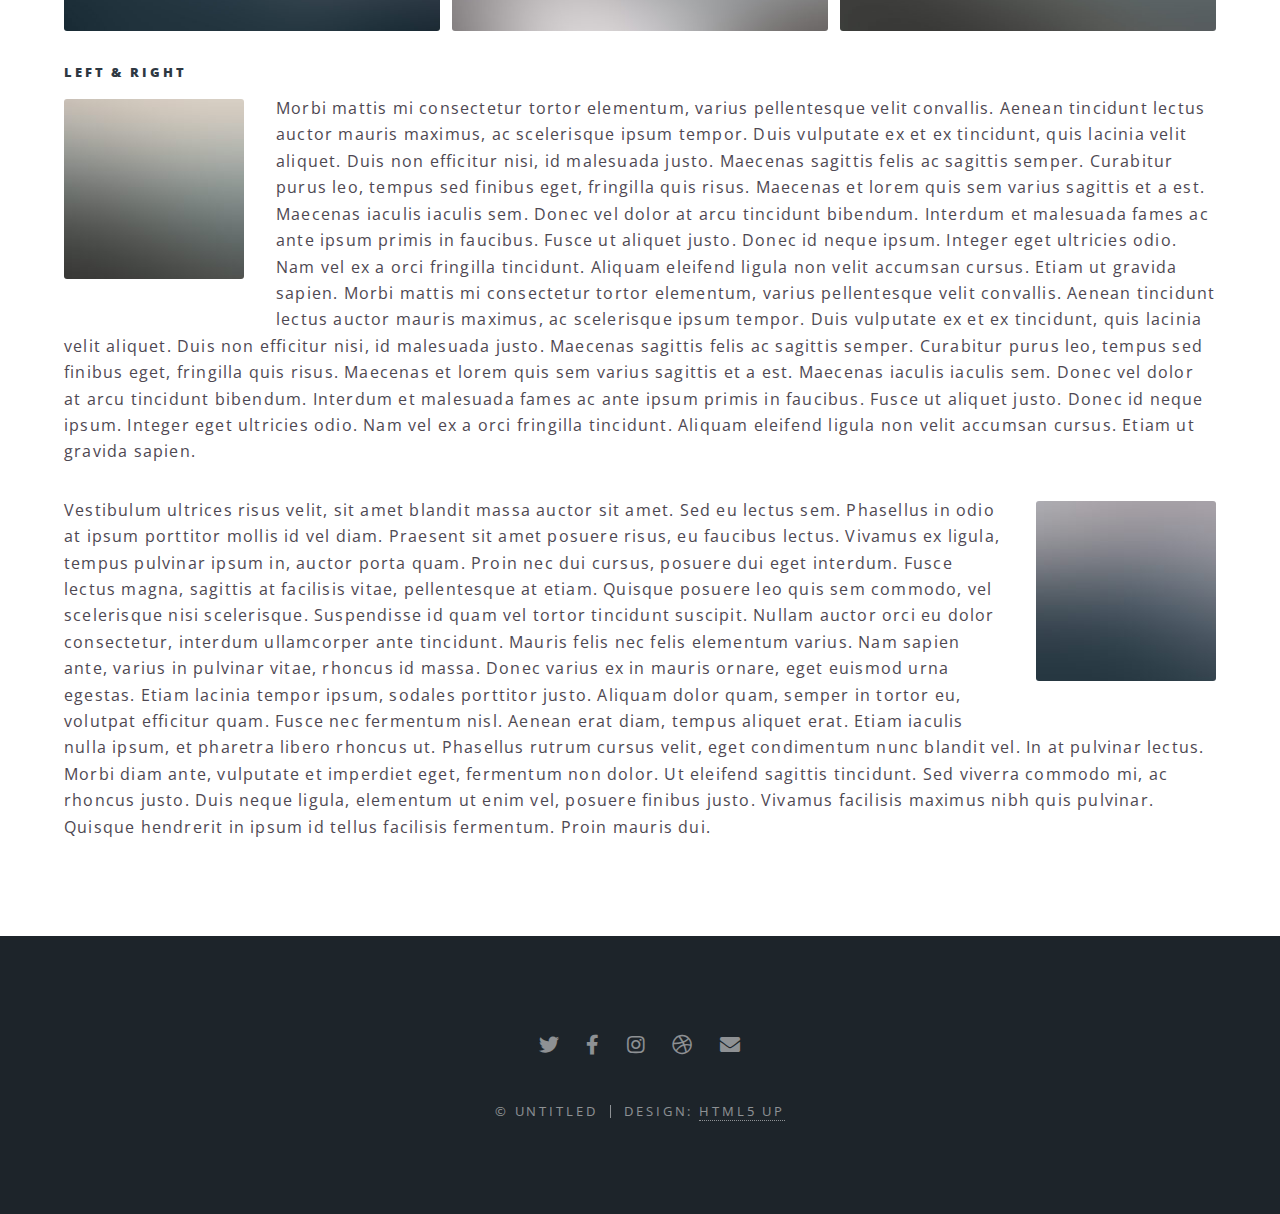
<file: elements.html>
<!DOCTYPE HTML>
<!--
	Spectral by HTML5 UP
	html5up.net | @ajlkn
	Free for personal and commercial use under the CCA 3.0 license (html5up.net/license)
-->
<html>
	<head>
		<title>Elements - Spectral by HTML5 UP</title>
		<meta charset="utf-8" />
		<meta name="viewport" content="width=device-width, initial-scale=1, user-scalable=no" />
		<link rel="stylesheet" href="assets/css/main.css" />
		<noscript><link rel="stylesheet" href="assets/css/noscript.css" /></noscript>
	</head>
	<body class="is-preload">

		<!-- Page Wrapper -->
			<div id="page-wrapper">

				<!-- Header -->
					<header id="header">
						<h1><a href="index.html">Spectral</a></h1>
						<nav id="nav">
							<ul>
								<li class="special">
									<a href="#menu" class="menuToggle"><span>Menu</span></a>
									<div id="menu">
										<ul>
											<li><a href="index.html">Home</a></li>
											<li><a href="generic.html">Generic</a></li>
											<li><a href="elements.html">Elements</a></li>
											<li><a href="#">Sign Up</a></li>
											<li><a href="#">Log In</a></li>
										</ul>
									</div>
								</li>
							</ul>
						</nav>
					</header>

				<!-- Main -->
					<article id="main">
						<header>
							<h2>Elements</h2>
							<p>Aliquam ut ex ut interdum donec amet imperdiet eleifend</p>
						</header>
						<section class="wrapper style5">
							<div class="inner">

								<section>
									<h4>Text</h4>
									<p>This is <b>bold</b> and this is <strong>strong</strong>. This is <i>italic</i> and this is <em>emphasized</em>.
									This is <sup>superscript</sup> text and this is <sub>subscript</sub> text.
									This is <u>underlined</u> and this is code: <code>for (;;) { ... }</code>. Finally, <a href="#">this is a link</a>.</p>
									<hr />
									<header>
										<h4>Heading with a Subtitle</h4>
										<p>Lorem ipsum dolor sit amet nullam id egestas urna aliquam</p>
									</header>
									<p>Nunc lacinia ante nunc ac lobortis. Interdum adipiscing gravida odio porttitor sem non mi integer non faucibus ornare mi ut ante amet placerat aliquet. Volutpat eu sed ante lacinia sapien lorem accumsan varius montes viverra nibh in adipiscing blandit tempus accumsan.</p>
									<header>
										<h5>Heading with a Subtitle</h5>
										<p>Lorem ipsum dolor sit amet nullam id egestas urna aliquam</p>
									</header>
									<p>Nunc lacinia ante nunc ac lobortis. Interdum adipiscing gravida odio porttitor sem non mi integer non faucibus ornare mi ut ante amet placerat aliquet. Volutpat eu sed ante lacinia sapien lorem accumsan varius montes viverra nibh in adipiscing blandit tempus accumsan.</p>
									<hr />
									<h2>Heading Level 2</h2>
									<h3>Heading Level 3</h3>
									<h4>Heading Level 4</h4>
									<h5>Heading Level 5</h5>
									<h6>Heading Level 6</h6>
									<hr />
									<h5>Blockquote</h5>
									<blockquote>Fringilla nisl. Donec accumsan interdum nisi, quis tincidunt felis sagittis eget tempus euismod. Vestibulum ante ipsum primis in faucibus vestibulum. Blandit adipiscing eu felis iaculis volutpat ac adipiscing accumsan faucibus. Vestibulum ante ipsum primis in faucibus lorem ipsum dolor sit amet nullam adipiscing eu felis.</blockquote>
									<h5>Preformatted</h5>
									<pre><code>i = 0;

while (!deck.isInOrder()) {
  print 'Iteration ' + i;
  deck.shuffle();
  i++;
}

print 'It took ' + i + ' iterations to sort the deck.';</code></pre>
								</section>

								<section>
									<h4>Lists</h4>
									<div class="row">
										<div class="col-6 col-12-medium">
											<h5>Unordered</h5>
											<ul>
												<li>Dolor pulvinar etiam.</li>
												<li>Sagittis adipiscing.</li>
												<li>Felis enim feugiat.</li>
											</ul>
											<h5>Alternate</h5>
											<ul class="alt">
												<li>Dolor pulvinar etiam.</li>
												<li>Sagittis adipiscing.</li>
												<li>Felis enim feugiat.</li>
											</ul>
										</div>
										<div class="col-6 col-12-medium">
											<h5>Ordered</h5>
											<ol>
												<li>Dolor pulvinar etiam.</li>
												<li>Etiam vel felis viverra.</li>
												<li>Felis enim feugiat.</li>
												<li>Dolor pulvinar etiam.</li>
												<li>Etiam vel felis lorem.</li>
												<li>Felis enim et feugiat.</li>
											</ol>
											<h5>Icons</h5>
											<ul class="icons">
												<li><a href="#" class="icon brands fa-twitter"><span class="label">Twitter</span></a></li>
												<li><a href="#" class="icon brands fa-facebook-f"><span class="label">Facebook</span></a></li>
												<li><a href="#" class="icon brands fa-instagram"><span class="label">Instagram</span></a></li>
												<li><a href="#" class="icon brands fa-github"><span class="label">Github</span></a></li>
											</ul>
										</div>
									</div>
									<h5>Actions</h5>
									<div class="row">
										<div class="col-6 col-12-medium">
											<ul class="actions">
												<li><a href="#" class="button primary">Default</a></li>
												<li><a href="#" class="button">Default</a></li>
											</ul>
											<ul class="actions small">
												<li><a href="#" class="button primary small">Small</a></li>
												<li><a href="#" class="button small">Small</a></li>
											</ul>
											<ul class="actions stacked">
												<li><a href="#" class="button primary">Default</a></li>
												<li><a href="#" class="button">Default</a></li>
											</ul>
											<ul class="actions stacked">
												<li><a href="#" class="button primary small">Small</a></li>
												<li><a href="#" class="button small">Small</a></li>
											</ul>
										</div>
										<div class="col-6 col-12-medium">
											<ul class="actions stacked">
												<li><a href="#" class="button primary fit">Default</a></li>
												<li><a href="#" class="button fit">Default</a></li>
											</ul>
											<ul class="actions stacked">
												<li><a href="#" class="button primary small fit">Small</a></li>
												<li><a href="#" class="button small fit">Small</a></li>
											</ul>
										</div>
									</div>
								</section>

								<section>
									<h4>Table</h4>
									<h5>Default</h5>
									<div class="table-wrapper">
										<table>
											<thead>
												<tr>
													<th>Name</th>
													<th>Description</th>
													<th>Price</th>
												</tr>
											</thead>
											<tbody>
												<tr>
													<td>Item One</td>
													<td>Ante turpis integer aliquet porttitor.</td>
													<td>29.99</td>
												</tr>
												<tr>
													<td>Item Two</td>
													<td>Vis ac commodo adipiscing arcu aliquet.</td>
													<td>19.99</td>
												</tr>
												<tr>
													<td>Item Three</td>
													<td> Morbi faucibus arcu accumsan lorem.</td>
													<td>29.99</td>
												</tr>
												<tr>
													<td>Item Four</td>
													<td>Vitae integer tempus condimentum.</td>
													<td>19.99</td>
												</tr>
												<tr>
													<td>Item Five</td>
													<td>Ante turpis integer aliquet porttitor.</td>
													<td>29.99</td>
												</tr>
											</tbody>
											<tfoot>
												<tr>
													<td colspan="2"></td>
													<td>100.00</td>
												</tr>
											</tfoot>
										</table>
									</div>

									<h5>Alternate</h5>
									<div class="table-wrapper">
										<table class="alt">
											<thead>
												<tr>
													<th>Name</th>
													<th>Description</th>
													<th>Price</th>
												</tr>
											</thead>
											<tbody>
												<tr>
													<td>Item One</td>
													<td>Ante turpis integer aliquet porttitor.</td>
													<td>29.99</td>
												</tr>
												<tr>
													<td>Item Two</td>
													<td>Vis ac commodo adipiscing arcu aliquet.</td>
													<td>19.99</td>
												</tr>
												<tr>
													<td>Item Three</td>
													<td> Morbi faucibus arcu accumsan lorem.</td>
													<td>29.99</td>
												</tr>
												<tr>
													<td>Item Four</td>
													<td>Vitae integer tempus condimentum.</td>
													<td>19.99</td>
												</tr>
												<tr>
													<td>Item Five</td>
													<td>Ante turpis integer aliquet porttitor.</td>
													<td>29.99</td>
												</tr>
											</tbody>
											<tfoot>
												<tr>
													<td colspan="2"></td>
													<td>100.00</td>
												</tr>
											</tfoot>
										</table>
									</div>
								</section>

								<section>
									<h4>Buttons</h4>
									<ul class="actions">
										<li><a href="#" class="button primary">Primary</a></li>
										<li><a href="#" class="button">Default</a></li>
									</ul>
									<ul class="actions">
										<li><a href="#" class="button large">Large</a></li>
										<li><a href="#" class="button">Default</a></li>
										<li><a href="#" class="button small">Small</a></li>
									</ul>
									<ul class="actions fit">
										<li><a href="#" class="button fit">Fit</a></li>
										<li><a href="#" class="button primary fit">Fit</a></li>
										<li><a href="#" class="button fit">Fit</a></li>
									</ul>
									<ul class="actions fit small">
										<li><a href="#" class="button primary fit small">Fit + Small</a></li>
										<li><a href="#" class="button fit small">Fit + Small</a></li>
										<li><a href="#" class="button primary fit small">Fit + Small</a></li>
									</ul>
									<ul class="actions">
										<li><a href="#" class="button primary icon solid fa-download">Icon</a></li>
										<li><a href="#" class="button icon solid fa-download">Icon</a></li>
									</ul>
									<ul class="actions">
										<li><span class="button primary disabled">Disabled</span></li>
										<li><span class="button disabled">Disabled</span></li>
									</ul>
								</section>

								<section>
									<h4>Form</h4>
									<form method="post" action="#">
										<div class="row gtr-uniform">
											<div class="col-6 col-12-xsmall">
												<input type="text" name="demo-name" id="demo-name" value="" placeholder="Name" />
											</div>
											<div class="col-6 col-12-xsmall">
												<input type="email" name="demo-email" id="demo-email" value="" placeholder="Email" />
											</div>
											<div class="col-12">
												<select name="demo-category" id="demo-category">
													<option value="">- Category -</option>
													<option value="1">Manufacturing</option>
													<option value="1">Shipping</option>
													<option value="1">Administration</option>
													<option value="1">Human Resources</option>
												</select>
											</div>
											<div class="col-4 col-12-small">
												<input type="radio" id="demo-priority-low" name="demo-priority" checked>
												<label for="demo-priority-low">Low</label>
											</div>
											<div class="col-4 col-12-small">
												<input type="radio" id="demo-priority-normal" name="demo-priority">
												<label for="demo-priority-normal">Normal</label>
											</div>
											<div class="col-4 col-12-small">
												<input type="radio" id="demo-priority-high" name="demo-priority">
												<label for="demo-priority-high">High</label>
											</div>
											<div class="col-6 col-12-small">
												<input type="checkbox" id="demo-copy" name="demo-copy">
												<label for="demo-copy">Email me a copy</label>
											</div>
											<div class="col-6 col-12-small">
												<input type="checkbox" id="demo-human" name="demo-human" checked>
												<label for="demo-human">Not a robot</label>
											</div>
											<div class="col-12">
												<textarea name="demo-message" id="demo-message" placeholder="Enter your message" rows="6"></textarea>
											</div>
											<div class="col-12">
												<ul class="actions">
													<li><input type="submit" value="Send Message" class="primary" /></li>
													<li><input type="reset" value="Reset" /></li>
												</ul>
											</div>
										</div>
									</form>
								</section>

								<section>
									<h4>Image</h4>
									<h5>Fit</h5>
									<div class="box alt">
										<div class="row gtr-50 gtr-uniform">
											<div class="col-12"><span class="image fit"><img src="images/banner.jpg" alt="" /></span></div>
											<div class="col-4"><span class="image fit"><img src="images/pic01.jpg" alt="" /></span></div>
											<div class="col-4"><span class="image fit"><img src="images/pic02.jpg" alt="" /></span></div>
											<div class="col-4"><span class="image fit"><img src="images/pic03.jpg" alt="" /></span></div>
											<div class="col-4"><span class="image fit"><img src="images/pic03.jpg" alt="" /></span></div>
											<div class="col-4"><span class="image fit"><img src="images/pic02.jpg" alt="" /></span></div>
											<div class="col-4"><span class="image fit"><img src="images/pic01.jpg" alt="" /></span></div>
											<div class="col-4"><span class="image fit"><img src="images/pic02.jpg" alt="" /></span></div>
											<div class="col-4"><span class="image fit"><img src="images/pic01.jpg" alt="" /></span></div>
											<div class="col-4"><span class="image fit"><img src="images/pic03.jpg" alt="" /></span></div>
										</div>
									</div>
									<h5>Left &amp; Right</h5>
									<p><span class="image left"><img src="images/pic04.jpg" alt="" /></span>Morbi mattis mi consectetur tortor elementum, varius pellentesque velit convallis. Aenean tincidunt lectus auctor mauris maximus, ac scelerisque ipsum tempor. Duis vulputate ex et ex tincidunt, quis lacinia velit aliquet. Duis non efficitur nisi, id malesuada justo. Maecenas sagittis felis ac sagittis semper. Curabitur purus leo, tempus sed finibus eget, fringilla quis risus. Maecenas et lorem quis sem varius sagittis et a est. Maecenas iaculis iaculis sem. Donec vel dolor at arcu tincidunt bibendum. Interdum et malesuada fames ac ante ipsum primis in faucibus. Fusce ut aliquet justo. Donec id neque ipsum. Integer eget ultricies odio. Nam vel ex a orci fringilla tincidunt. Aliquam eleifend ligula non velit accumsan cursus. Etiam ut gravida sapien. Morbi mattis mi consectetur tortor elementum, varius pellentesque velit convallis. Aenean tincidunt lectus auctor mauris maximus, ac scelerisque ipsum tempor. Duis vulputate ex et ex tincidunt, quis lacinia velit aliquet. Duis non efficitur nisi, id malesuada justo. Maecenas sagittis felis ac sagittis semper. Curabitur purus leo, tempus sed finibus eget, fringilla quis risus. Maecenas et lorem quis sem varius sagittis et a est. Maecenas iaculis iaculis sem. Donec vel dolor at arcu tincidunt bibendum. Interdum et malesuada fames ac ante ipsum primis in faucibus. Fusce ut aliquet justo. Donec id neque ipsum. Integer eget ultricies odio. Nam vel ex a orci fringilla tincidunt. Aliquam eleifend ligula non velit accumsan cursus. Etiam ut gravida sapien.</p>
									<p><span class="image right"><img src="images/pic05.jpg" alt="" /></span>Vestibulum ultrices risus velit, sit amet blandit massa auctor sit amet. Sed eu lectus sem. Phasellus in odio at ipsum porttitor mollis id vel diam. Praesent sit amet posuere risus, eu faucibus lectus. Vivamus ex ligula, tempus pulvinar ipsum in, auctor porta quam. Proin nec dui cursus, posuere dui eget interdum. Fusce lectus magna, sagittis at facilisis vitae, pellentesque at etiam. Quisque posuere leo quis sem commodo, vel scelerisque nisi scelerisque. Suspendisse id quam vel tortor tincidunt suscipit. Nullam auctor orci eu dolor consectetur, interdum ullamcorper ante tincidunt. Mauris felis nec felis elementum varius. Nam sapien ante, varius in pulvinar vitae, rhoncus id massa. Donec varius ex in mauris ornare, eget euismod urna egestas. Etiam lacinia tempor ipsum, sodales porttitor justo. Aliquam dolor quam, semper in tortor eu, volutpat efficitur quam. Fusce nec fermentum nisl. Aenean erat diam, tempus aliquet erat. Etiam iaculis nulla ipsum, et pharetra libero rhoncus ut. Phasellus rutrum cursus velit, eget condimentum nunc blandit vel. In at pulvinar lectus. Morbi diam ante, vulputate et imperdiet eget, fermentum non dolor. Ut eleifend sagittis tincidunt. Sed viverra commodo mi, ac rhoncus justo. Duis neque ligula, elementum ut enim vel, posuere finibus justo. Vivamus facilisis maximus nibh quis pulvinar. Quisque hendrerit in ipsum id tellus facilisis fermentum. Proin mauris dui.</p>
								</section>

							</div>
						</section>
					</article>

				<!-- Footer -->
					<footer id="footer">
						<ul class="icons">
							<li><a href="#" class="icon brands fa-twitter"><span class="label">Twitter</span></a></li>
							<li><a href="#" class="icon brands fa-facebook-f"><span class="label">Facebook</span></a></li>
							<li><a href="#" class="icon brands fa-instagram"><span class="label">Instagram</span></a></li>
							<li><a href="#" class="icon brands fa-dribbble"><span class="label">Dribbble</span></a></li>
							<li><a href="#" class="icon solid fa-envelope"><span class="label">Email</span></a></li>
						</ul>
						<ul class="copyright">
							<li>&copy; Untitled</li><li>Design: <a href="http://html5up.net">HTML5 UP</a></li>
						</ul>
					</footer>

			</div>

		<!-- Scripts -->
			<script src="assets/js/jquery.min.js"></script>
			<script src="assets/js/jquery.scrollex.min.js"></script>
			<script src="assets/js/jquery.scrolly.min.js"></script>
			<script src="assets/js/browser.min.js"></script>
			<script src="assets/js/breakpoints.min.js"></script>
			<script src="assets/js/util.js"></script>
			<script src="assets/js/main.js"></script>

	</body>
</html>
</file>
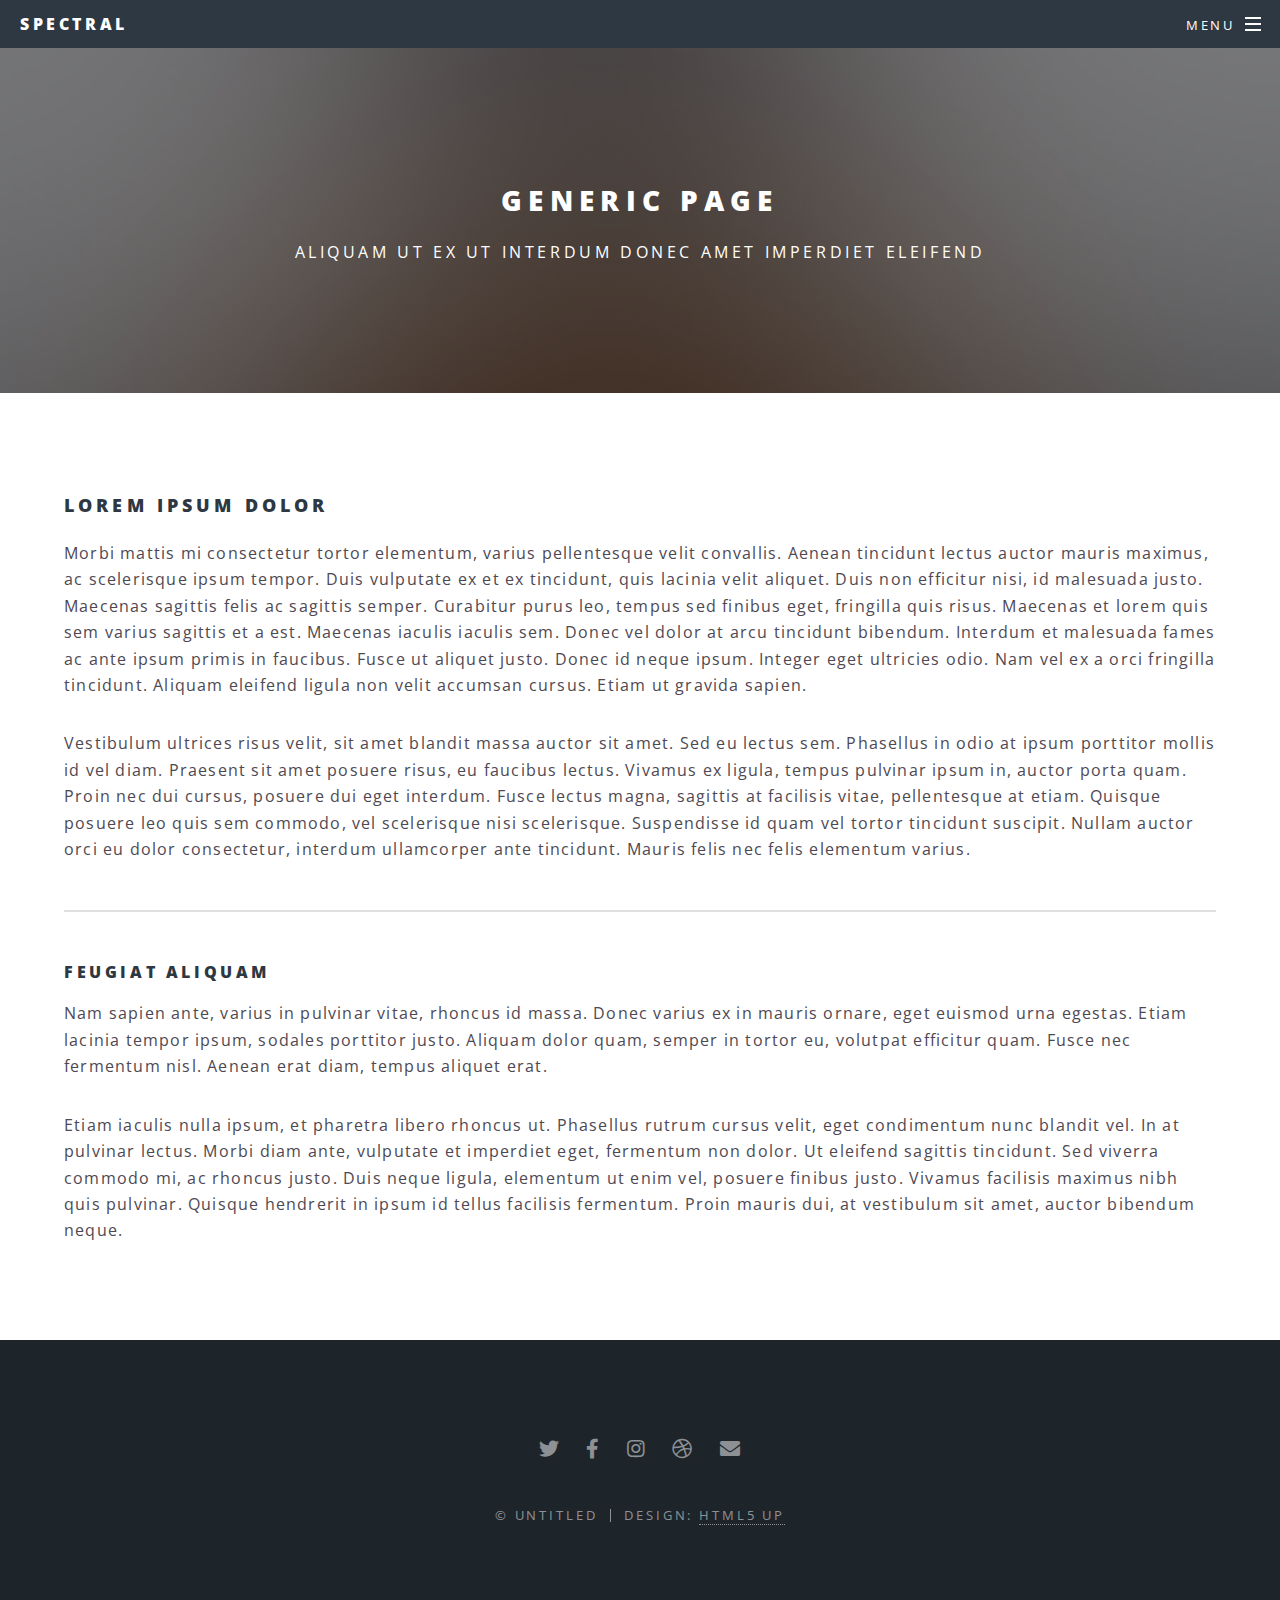
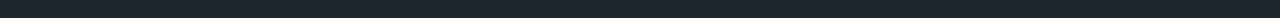
<file: generic.html>
<!DOCTYPE HTML>
<!--
	Spectral by HTML5 UP
	html5up.net | @ajlkn
	Free for personal and commercial use under the CCA 3.0 license (html5up.net/license)
-->
<html>
	<head>
		<title>Generic - Spectral by HTML5 UP</title>
		<meta charset="utf-8" />
		<meta name="viewport" content="width=device-width, initial-scale=1, user-scalable=no" />
		<link rel="stylesheet" href="assets/css/main.css" />
		<noscript><link rel="stylesheet" href="assets/css/noscript.css" /></noscript>
	</head>
	<body class="is-preload">

		<!-- Page Wrapper -->
			<div id="page-wrapper">

				<!-- Header -->
					<header id="header">
						<h1><a href="index.html">Spectral</a></h1>
						<nav id="nav">
							<ul>
								<li class="special">
									<a href="#menu" class="menuToggle"><span>Menu</span></a>
									<div id="menu">
										<ul>
											<li><a href="index.html">Home</a></li>
											<li><a href="generic.html">Generic</a></li>
											<li><a href="elements.html">Elements</a></li>
											<li><a href="#">Sign Up</a></li>
											<li><a href="#">Log In</a></li>
										</ul>
									</div>
								</li>
							</ul>
						</nav>
					</header>

				<!-- Main -->
					<article id="main">
						<header>
							<h2>Generic Page</h2>
							<p>Aliquam ut ex ut interdum donec amet imperdiet eleifend</p>
						</header>
						<section class="wrapper style5">
							<div class="inner">

								<h3>Lorem ipsum dolor</h3>
								<p>Morbi mattis mi consectetur tortor elementum, varius pellentesque velit convallis. Aenean tincidunt lectus auctor mauris maximus, ac scelerisque ipsum tempor. Duis vulputate ex et ex tincidunt, quis lacinia velit aliquet. Duis non efficitur nisi, id malesuada justo. Maecenas sagittis felis ac sagittis semper. Curabitur purus leo, tempus sed finibus eget, fringilla quis risus. Maecenas et lorem quis sem varius sagittis et a est. Maecenas iaculis iaculis sem. Donec vel dolor at arcu tincidunt bibendum. Interdum et malesuada fames ac ante ipsum primis in faucibus. Fusce ut aliquet justo. Donec id neque ipsum. Integer eget ultricies odio. Nam vel ex a orci fringilla tincidunt. Aliquam eleifend ligula non velit accumsan cursus. Etiam ut gravida sapien.</p>

								<p>Vestibulum ultrices risus velit, sit amet blandit massa auctor sit amet. Sed eu lectus sem. Phasellus in odio at ipsum porttitor mollis id vel diam. Praesent sit amet posuere risus, eu faucibus lectus. Vivamus ex ligula, tempus pulvinar ipsum in, auctor porta quam. Proin nec dui cursus, posuere dui eget interdum. Fusce lectus magna, sagittis at facilisis vitae, pellentesque at etiam. Quisque posuere leo quis sem commodo, vel scelerisque nisi scelerisque. Suspendisse id quam vel tortor tincidunt suscipit. Nullam auctor orci eu dolor consectetur, interdum ullamcorper ante tincidunt. Mauris felis nec felis elementum varius.</p>

								<hr />

								<h4>Feugiat aliquam</h4>
								<p>Nam sapien ante, varius in pulvinar vitae, rhoncus id massa. Donec varius ex in mauris ornare, eget euismod urna egestas. Etiam lacinia tempor ipsum, sodales porttitor justo. Aliquam dolor quam, semper in tortor eu, volutpat efficitur quam. Fusce nec fermentum nisl. Aenean erat diam, tempus aliquet erat.</p>

								<p>Etiam iaculis nulla ipsum, et pharetra libero rhoncus ut. Phasellus rutrum cursus velit, eget condimentum nunc blandit vel. In at pulvinar lectus. Morbi diam ante, vulputate et imperdiet eget, fermentum non dolor. Ut eleifend sagittis tincidunt. Sed viverra commodo mi, ac rhoncus justo. Duis neque ligula, elementum ut enim vel, posuere finibus justo. Vivamus facilisis maximus nibh quis pulvinar. Quisque hendrerit in ipsum id tellus facilisis fermentum. Proin mauris dui, at vestibulum sit amet, auctor bibendum neque.</p>

							</div>
						</section>
					</article>

				<!-- Footer -->
					<footer id="footer">
						<ul class="icons">
							<li><a href="#" class="icon brands fa-twitter"><span class="label">Twitter</span></a></li>
							<li><a href="#" class="icon brands fa-facebook-f"><span class="label">Facebook</span></a></li>
							<li><a href="#" class="icon brands fa-instagram"><span class="label">Instagram</span></a></li>
							<li><a href="#" class="icon brands fa-dribbble"><span class="label">Dribbble</span></a></li>
							<li><a href="#" class="icon solid fa-envelope"><span class="label">Email</span></a></li>
						</ul>
						<ul class="copyright">
							<li>&copy; Untitled</li><li>Design: <a href="http://html5up.net">HTML5 UP</a></li>
						</ul>
					</footer>

			</div>

		<!-- Scripts -->
			<script src="assets/js/jquery.min.js"></script>
			<script src="assets/js/jquery.scrollex.min.js"></script>
			<script src="assets/js/jquery.scrolly.min.js"></script>
			<script src="assets/js/browser.min.js"></script>
			<script src="assets/js/breakpoints.min.js"></script>
			<script src="assets/js/util.js"></script>
			<script src="assets/js/main.js"></script>

	</body>
</html>
</file>
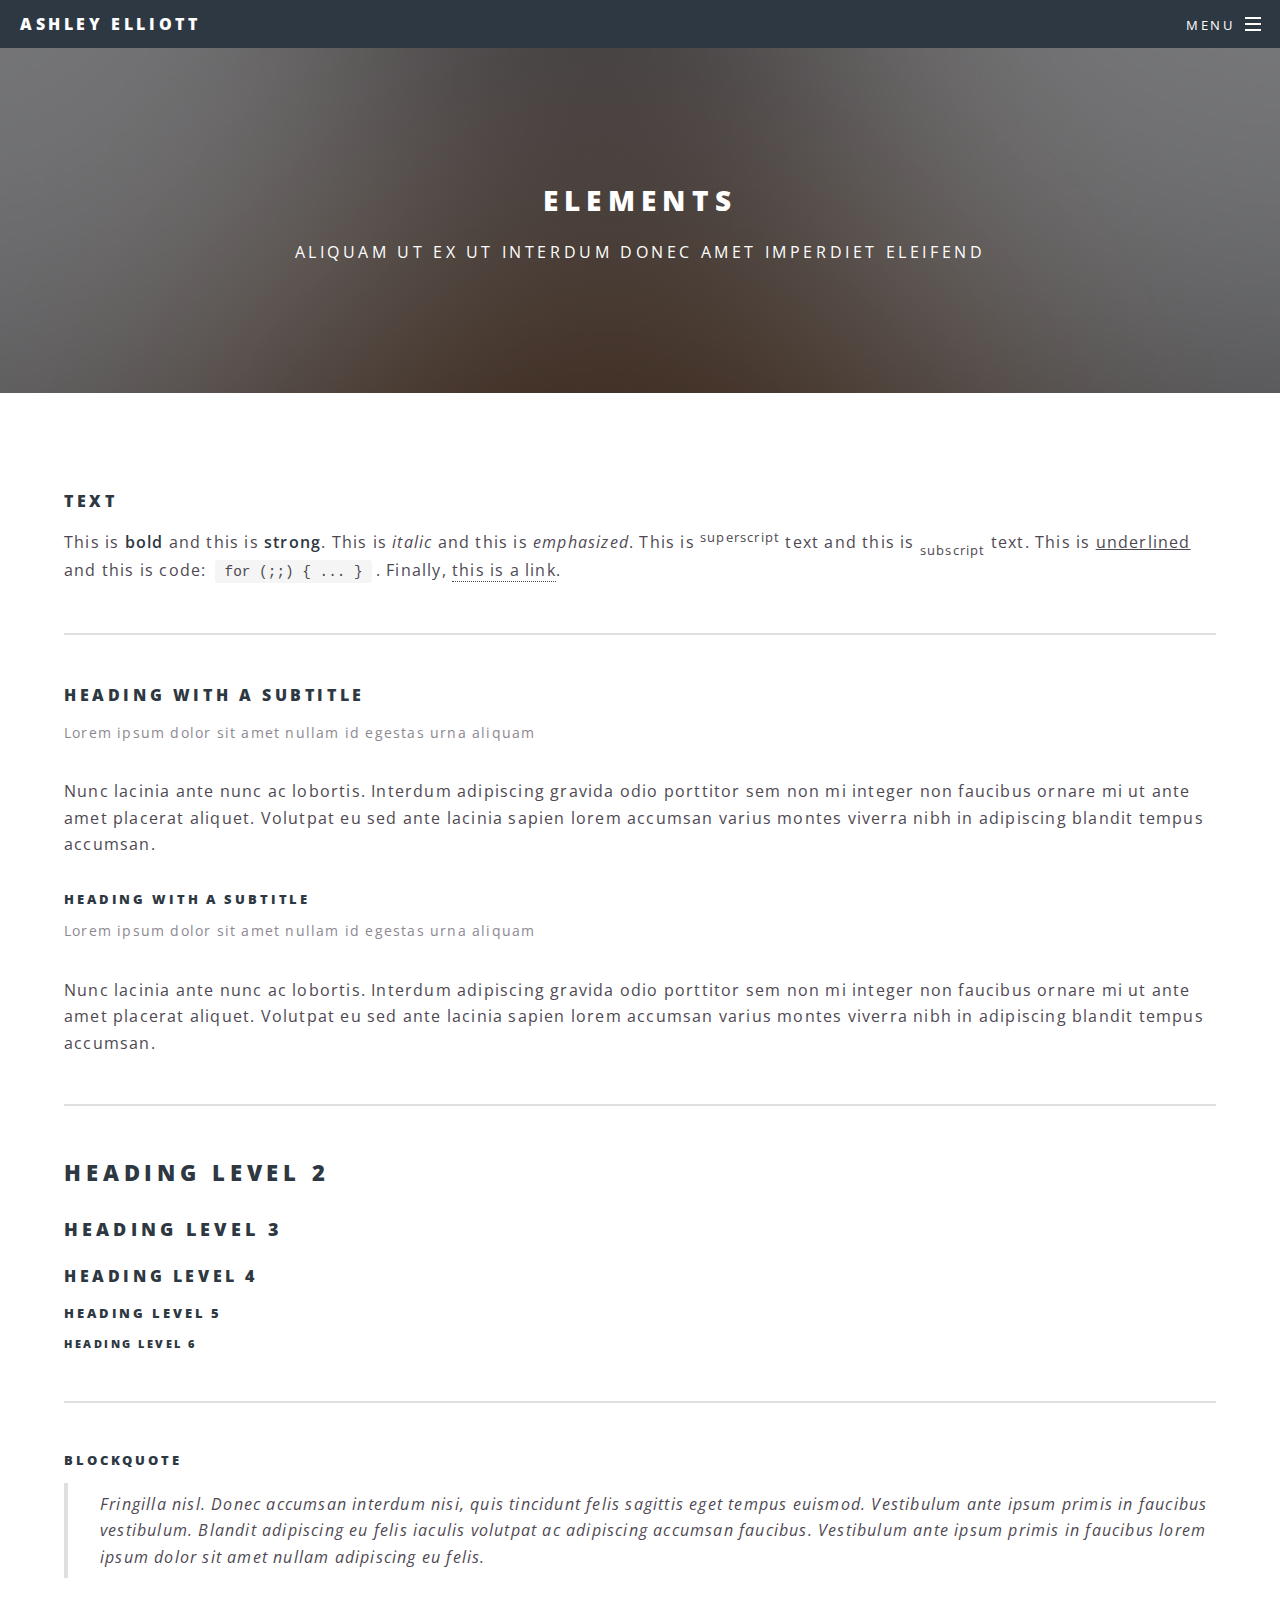
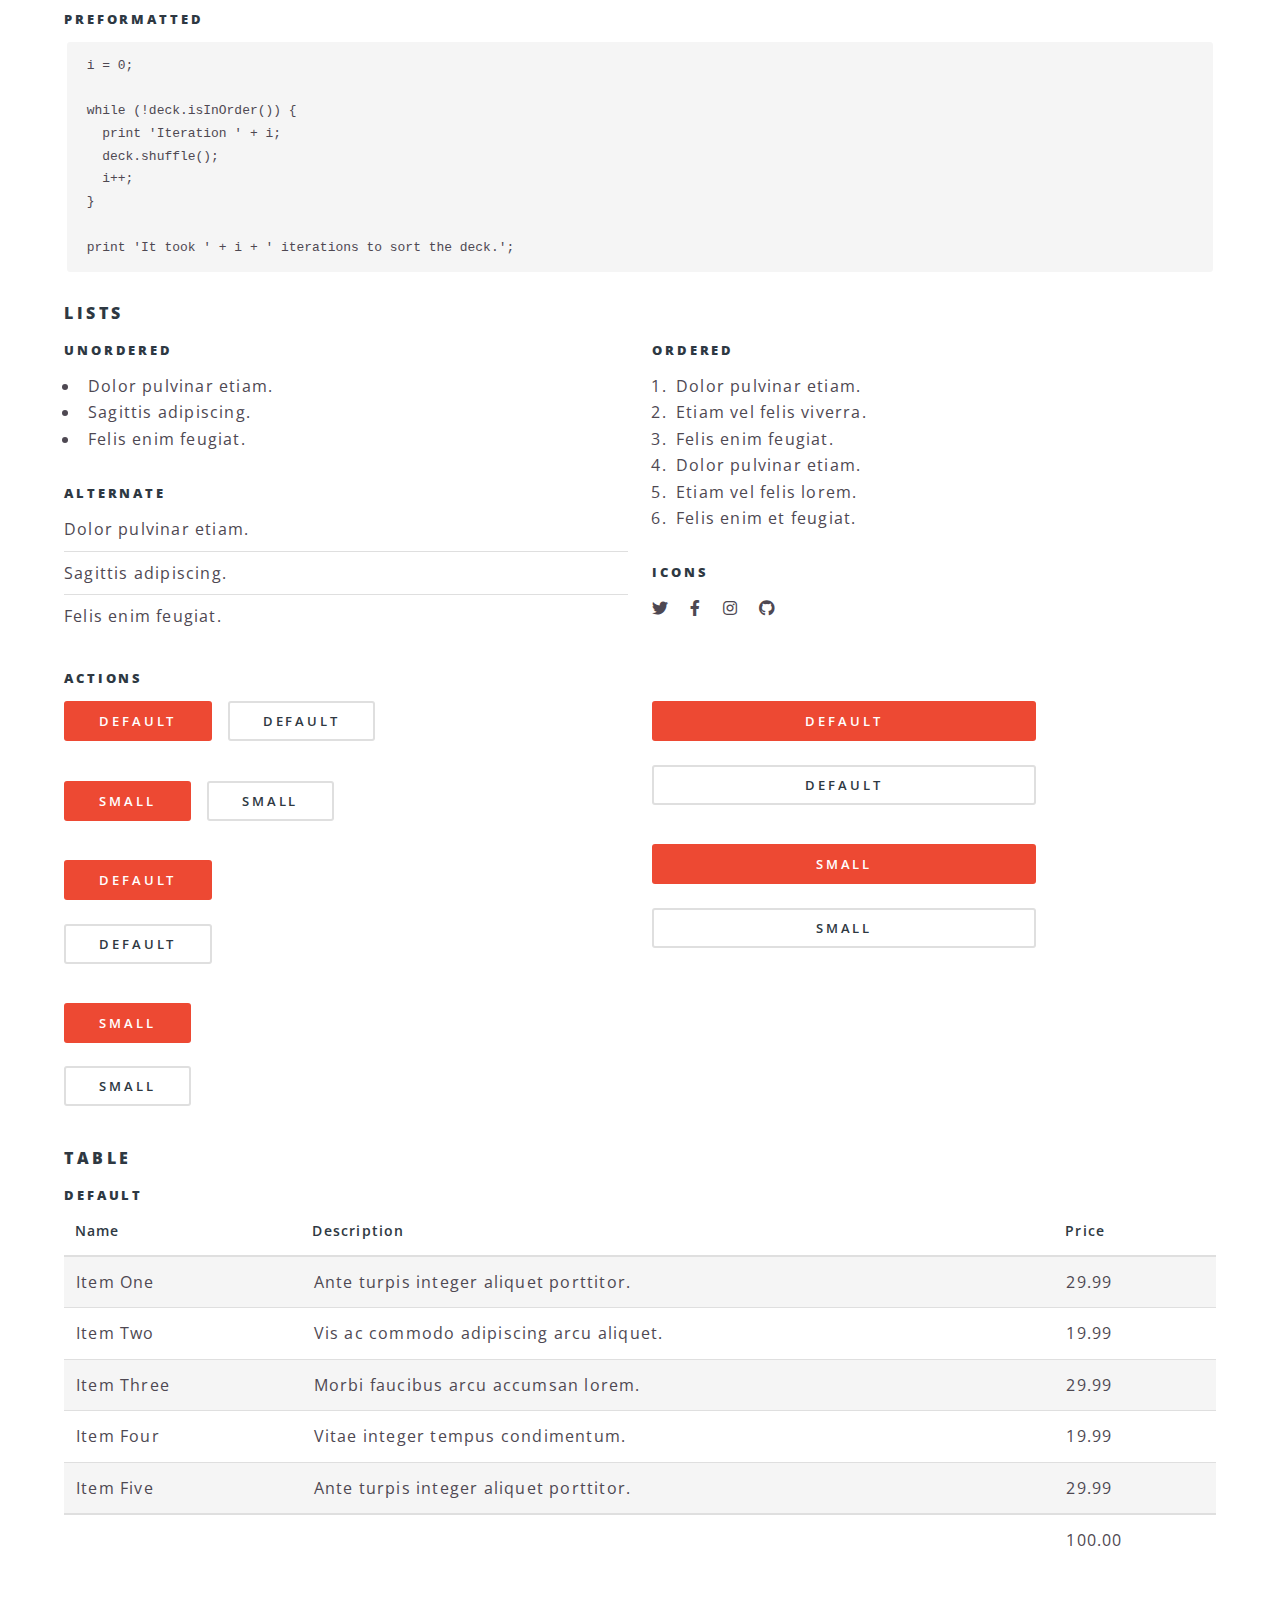
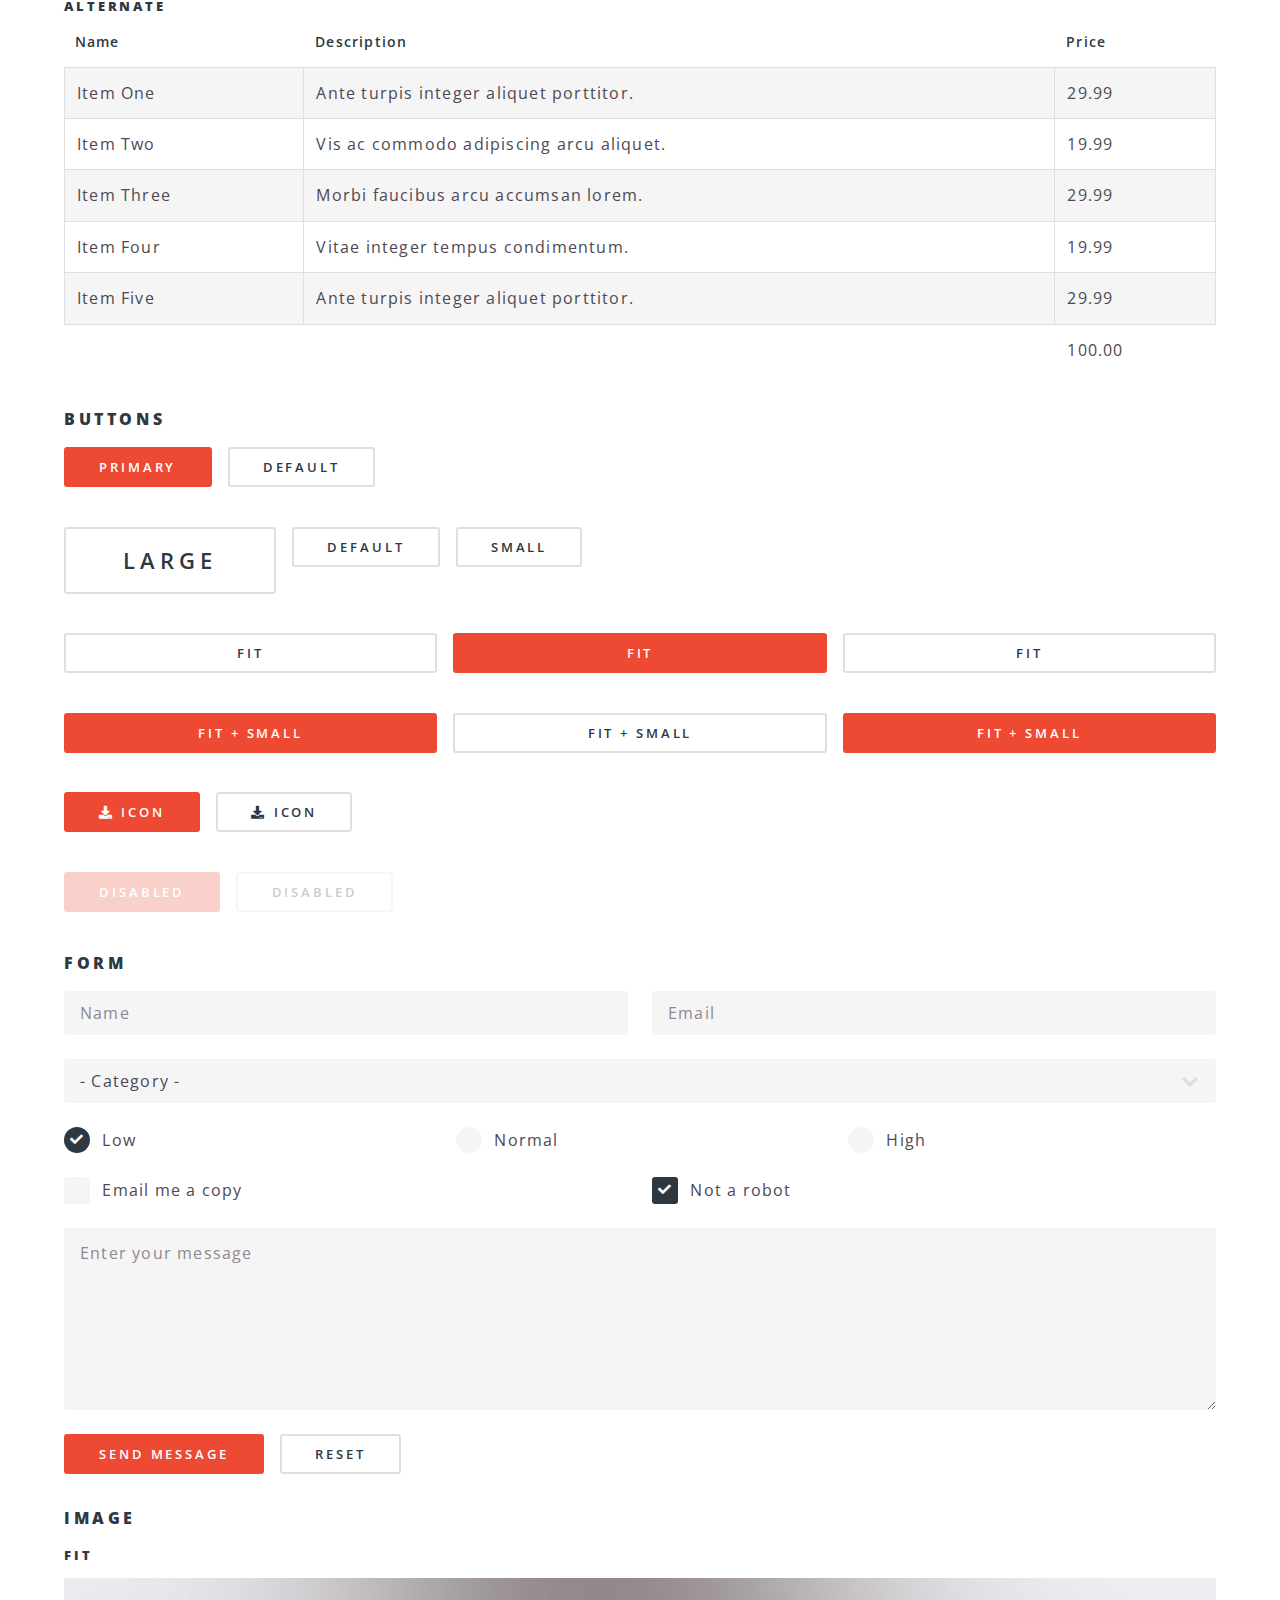
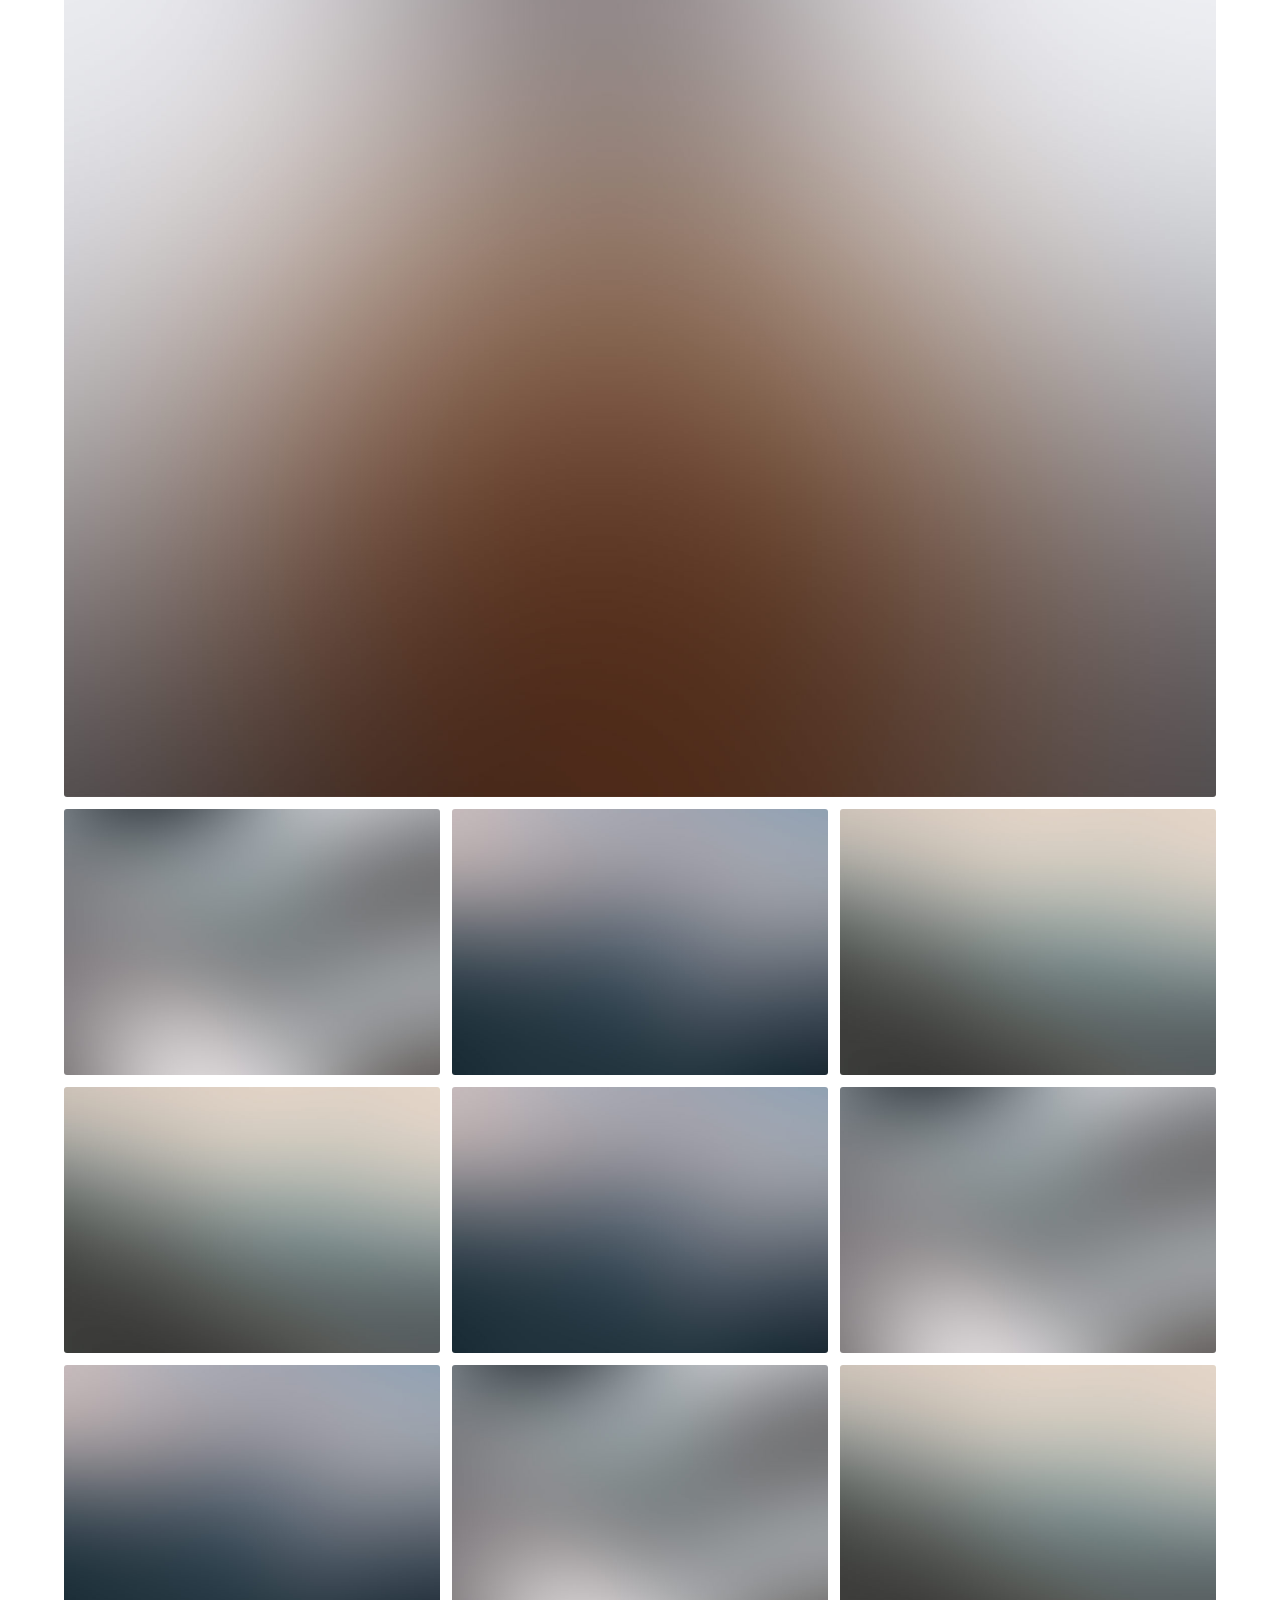
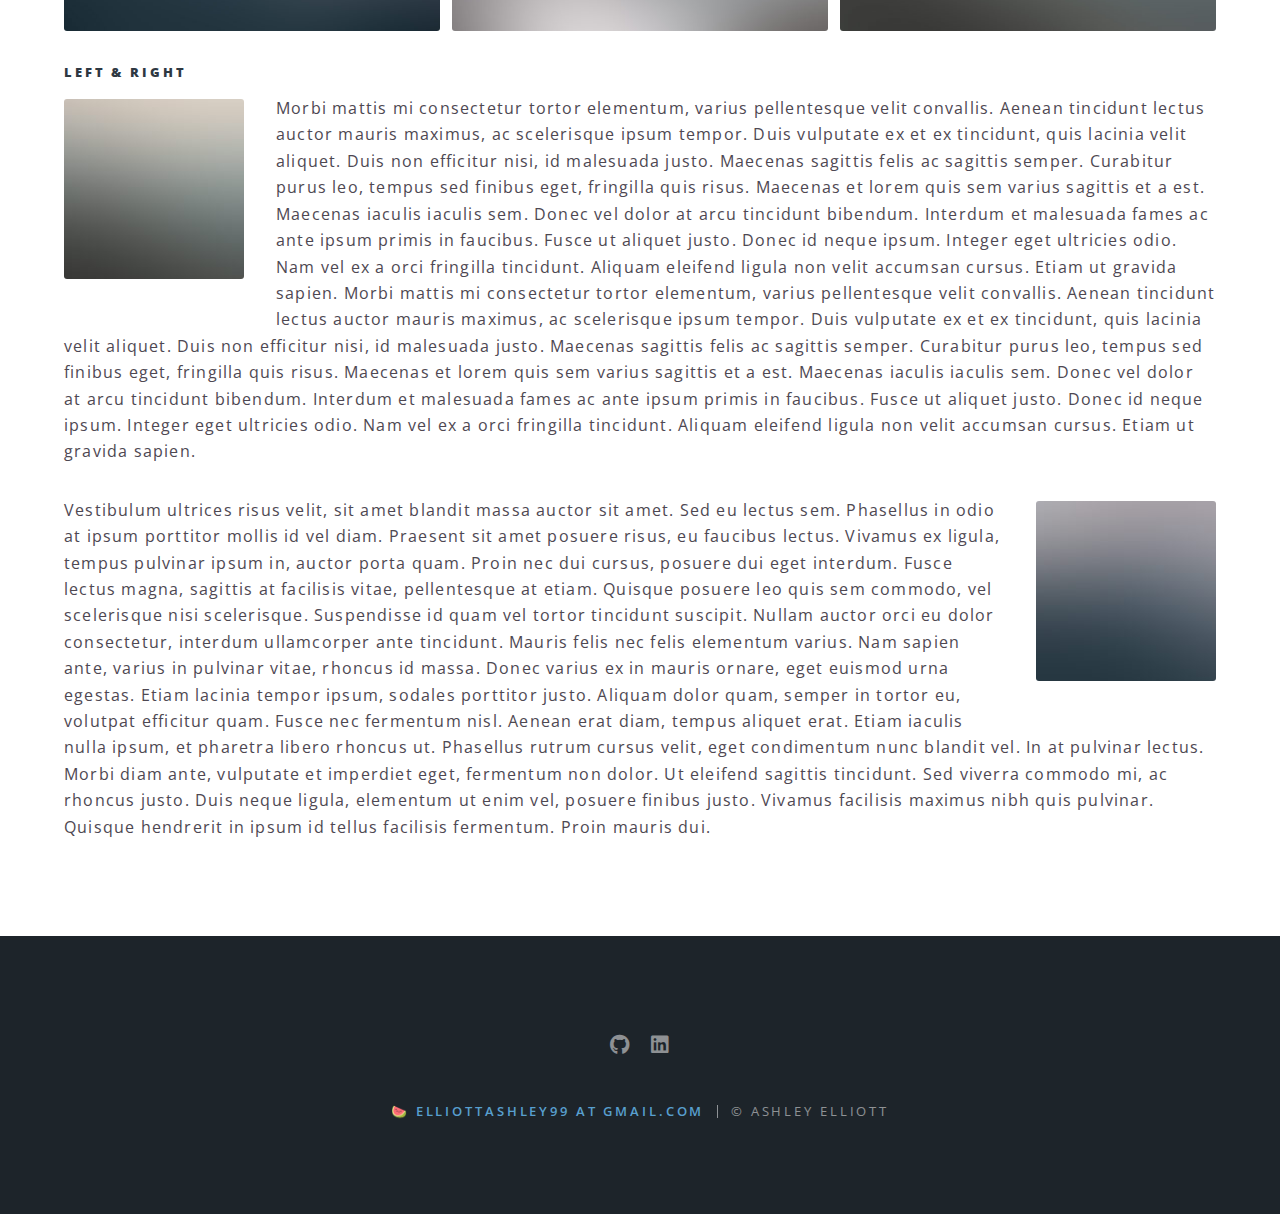
<file: template.html>
<!DOCTYPE HTML>
<!--
	Spectral by HTML5 UP
	html5up.net | @ajlkn
	Free for personal and commercial use under the CCA 3.0 license (html5up.net/license)
-->
<html>
	<head>
		<title>Ashley Elliott</title>
		<meta charset="utf-8" />
		<meta name="viewport" content="width=device-width, initial-scale=1, user-scalable=no" />
		<link rel="stylesheet" href="assets/css/main.css" />
		<noscript><link rel="stylesheet" href="assets/css/noscript.css" /></noscript>
	</head>
	<body class="is-preload">

		<!-- Page Wrapper -->
			<div id="page-wrapper">

				<!-- Header -->
					<header id="header">
						<h1><a href="index.html">Ashley Elliott</a></h1>
						<nav id="nav">
							<ul>
								<li class="special">
									<a href="#menu" class="menuToggle"><span>Menu</span></a>
									<div id="menu">
										<ul>
											<li><a href="index.html">Home</a></li>
											<li><a href="research.html">Research</a></li>
											<li><a href="cv.html">CV</a></li>
											<li><a href="aboutme.html">About Me</a></li>
											<li><a href="contact.html">Contact</a></li>
										</ul>
									</div>
								</li>
							</ul>
						</nav>
					</header>

				<!-- Main -->
					<article id="main">
						<header>
							<h2>Elements</h2>
							<p>Aliquam ut ex ut interdum donec amet imperdiet eleifend</p>
						</header>
						<section class="wrapper style5">
							<div class="inner">

								<section>
									<h4>Text</h4>
									<p>This is <b>bold</b> and this is <strong>strong</strong>. This is <i>italic</i> and this is <em>emphasized</em>.
									This is <sup>superscript</sup> text and this is <sub>subscript</sub> text.
									This is <u>underlined</u> and this is code: <code>for (;;) { ... }</code>. Finally, <a href="#">this is a link</a>.</p>
									<hr />
									<header>
										<h4>Heading with a Subtitle</h4>
										<p>Lorem ipsum dolor sit amet nullam id egestas urna aliquam</p>
									</header>
									<p>Nunc lacinia ante nunc ac lobortis. Interdum adipiscing gravida odio porttitor sem non mi integer non faucibus ornare mi ut ante amet placerat aliquet. Volutpat eu sed ante lacinia sapien lorem accumsan varius montes viverra nibh in adipiscing blandit tempus accumsan.</p>
									<header>
										<h5>Heading with a Subtitle</h5>
										<p>Lorem ipsum dolor sit amet nullam id egestas urna aliquam</p>
									</header>
									<p>Nunc lacinia ante nunc ac lobortis. Interdum adipiscing gravida odio porttitor sem non mi integer non faucibus ornare mi ut ante amet placerat aliquet. Volutpat eu sed ante lacinia sapien lorem accumsan varius montes viverra nibh in adipiscing blandit tempus accumsan.</p>
									<hr />
									<h2>Heading Level 2</h2>
									<h3>Heading Level 3</h3>
									<h4>Heading Level 4</h4>
									<h5>Heading Level 5</h5>
									<h6>Heading Level 6</h6>
									<hr />
									<h5>Blockquote</h5>
									<blockquote>Fringilla nisl. Donec accumsan interdum nisi, quis tincidunt felis sagittis eget tempus euismod. Vestibulum ante ipsum primis in faucibus vestibulum. Blandit adipiscing eu felis iaculis volutpat ac adipiscing accumsan faucibus. Vestibulum ante ipsum primis in faucibus lorem ipsum dolor sit amet nullam adipiscing eu felis.</blockquote>
									<h5>Preformatted</h5>
									<pre><code>i = 0;

while (!deck.isInOrder()) {
  print 'Iteration ' + i;
  deck.shuffle();
  i++;
}

print 'It took ' + i + ' iterations to sort the deck.';</code></pre>
								</section>

								<section>
									<h4>Lists</h4>
									<div class="row">
										<div class="col-6 col-12-medium">
											<h5>Unordered</h5>
											<ul>
												<li>Dolor pulvinar etiam.</li>
												<li>Sagittis adipiscing.</li>
												<li>Felis enim feugiat.</li>
											</ul>
											<h5>Alternate</h5>
											<ul class="alt">
												<li>Dolor pulvinar etiam.</li>
												<li>Sagittis adipiscing.</li>
												<li>Felis enim feugiat.</li>
											</ul>
										</div>
										<div class="col-6 col-12-medium">
											<h5>Ordered</h5>
											<ol>
												<li>Dolor pulvinar etiam.</li>
												<li>Etiam vel felis viverra.</li>
												<li>Felis enim feugiat.</li>
												<li>Dolor pulvinar etiam.</li>
												<li>Etiam vel felis lorem.</li>
												<li>Felis enim et feugiat.</li>
											</ol>
											<h5>Icons</h5>
											<ul class="icons">
												<li><a href="#" class="icon brands fa-twitter"><span class="label">Twitter</span></a></li>
												<li><a href="#" class="icon brands fa-facebook-f"><span class="label">Facebook</span></a></li>
												<li><a href="#" class="icon brands fa-instagram"><span class="label">Instagram</span></a></li>
												<li><a href="#" class="icon brands fa-github"><span class="label">Github</span></a></li>
											</ul>
										</div>
									</div>
									<h5>Actions</h5>
									<div class="row">
										<div class="col-6 col-12-medium">
											<ul class="actions">
												<li><a href="#" class="button primary">Default</a></li>
												<li><a href="#" class="button">Default</a></li>
											</ul>
											<ul class="actions small">
												<li><a href="#" class="button primary small">Small</a></li>
												<li><a href="#" class="button small">Small</a></li>
											</ul>
											<ul class="actions stacked">
												<li><a href="#" class="button primary">Default</a></li>
												<li><a href="#" class="button">Default</a></li>
											</ul>
											<ul class="actions stacked">
												<li><a href="#" class="button primary small">Small</a></li>
												<li><a href="#" class="button small">Small</a></li>
											</ul>
										</div>
										<div class="col-6 col-12-medium">
											<ul class="actions stacked">
												<li><a href="#" class="button primary fit">Default</a></li>
												<li><a href="#" class="button fit">Default</a></li>
											</ul>
											<ul class="actions stacked">
												<li><a href="#" class="button primary small fit">Small</a></li>
												<li><a href="#" class="button small fit">Small</a></li>
											</ul>
										</div>
									</div>
								</section>

								<section>
									<h4>Table</h4>
									<h5>Default</h5>
									<div class="table-wrapper">
										<table>
											<thead>
												<tr>
													<th>Name</th>
													<th>Description</th>
													<th>Price</th>
												</tr>
											</thead>
											<tbody>
												<tr>
													<td>Item One</td>
													<td>Ante turpis integer aliquet porttitor.</td>
													<td>29.99</td>
												</tr>
												<tr>
													<td>Item Two</td>
													<td>Vis ac commodo adipiscing arcu aliquet.</td>
													<td>19.99</td>
												</tr>
												<tr>
													<td>Item Three</td>
													<td> Morbi faucibus arcu accumsan lorem.</td>
													<td>29.99</td>
												</tr>
												<tr>
													<td>Item Four</td>
													<td>Vitae integer tempus condimentum.</td>
													<td>19.99</td>
												</tr>
												<tr>
													<td>Item Five</td>
													<td>Ante turpis integer aliquet porttitor.</td>
													<td>29.99</td>
												</tr>
											</tbody>
											<tfoot>
												<tr>
													<td colspan="2"></td>
													<td>100.00</td>
												</tr>
											</tfoot>
										</table>
									</div>

									<h5>Alternate</h5>
									<div class="table-wrapper">
										<table class="alt">
											<thead>
												<tr>
													<th>Name</th>
													<th>Description</th>
													<th>Price</th>
												</tr>
											</thead>
											<tbody>
												<tr>
													<td>Item One</td>
													<td>Ante turpis integer aliquet porttitor.</td>
													<td>29.99</td>
												</tr>
												<tr>
													<td>Item Two</td>
													<td>Vis ac commodo adipiscing arcu aliquet.</td>
													<td>19.99</td>
												</tr>
												<tr>
													<td>Item Three</td>
													<td> Morbi faucibus arcu accumsan lorem.</td>
													<td>29.99</td>
												</tr>
												<tr>
													<td>Item Four</td>
													<td>Vitae integer tempus condimentum.</td>
													<td>19.99</td>
												</tr>
												<tr>
													<td>Item Five</td>
													<td>Ante turpis integer aliquet porttitor.</td>
													<td>29.99</td>
												</tr>
											</tbody>
											<tfoot>
												<tr>
													<td colspan="2"></td>
													<td>100.00</td>
												</tr>
											</tfoot>
										</table>
									</div>
								</section>

								<section>
									<h4>Buttons</h4>
									<ul class="actions">
										<li><a href="#" class="button primary">Primary</a></li>
										<li><a href="#" class="button">Default</a></li>
									</ul>
									<ul class="actions">
										<li><a href="#" class="button large">Large</a></li>
										<li><a href="#" class="button">Default</a></li>
										<li><a href="#" class="button small">Small</a></li>
									</ul>
									<ul class="actions fit">
										<li><a href="#" class="button fit">Fit</a></li>
										<li><a href="#" class="button primary fit">Fit</a></li>
										<li><a href="#" class="button fit">Fit</a></li>
									</ul>
									<ul class="actions fit small">
										<li><a href="#" class="button primary fit small">Fit + Small</a></li>
										<li><a href="#" class="button fit small">Fit + Small</a></li>
										<li><a href="#" class="button primary fit small">Fit + Small</a></li>
									</ul>
									<ul class="actions">
										<li><a href="#" class="button primary icon solid fa-download">Icon</a></li>
										<li><a href="#" class="button icon solid fa-download">Icon</a></li>
									</ul>
									<ul class="actions">
										<li><span class="button primary disabled">Disabled</span></li>
										<li><span class="button disabled">Disabled</span></li>
									</ul>
								</section>

								<section>
									<h4>Form</h4>
									<form method="post" action="#">
										<div class="row gtr-uniform">
											<div class="col-6 col-12-xsmall">
												<input type="text" name="demo-name" id="demo-name" value="" placeholder="Name" />
											</div>
											<div class="col-6 col-12-xsmall">
												<input type="email" name="demo-email" id="demo-email" value="" placeholder="Email" />
											</div>
											<div class="col-12">
												<select name="demo-category" id="demo-category">
													<option value="">- Category -</option>
													<option value="1">Manufacturing</option>
													<option value="1">Shipping</option>
													<option value="1">Administration</option>
													<option value="1">Human Resources</option>
												</select>
											</div>
											<div class="col-4 col-12-small">
												<input type="radio" id="demo-priority-low" name="demo-priority" checked>
												<label for="demo-priority-low">Low</label>
											</div>
											<div class="col-4 col-12-small">
												<input type="radio" id="demo-priority-normal" name="demo-priority">
												<label for="demo-priority-normal">Normal</label>
											</div>
											<div class="col-4 col-12-small">
												<input type="radio" id="demo-priority-high" name="demo-priority">
												<label for="demo-priority-high">High</label>
											</div>
											<div class="col-6 col-12-small">
												<input type="checkbox" id="demo-copy" name="demo-copy">
												<label for="demo-copy">Email me a copy</label>
											</div>
											<div class="col-6 col-12-small">
												<input type="checkbox" id="demo-human" name="demo-human" checked>
												<label for="demo-human">Not a robot</label>
											</div>
											<div class="col-12">
												<textarea name="demo-message" id="demo-message" placeholder="Enter your message" rows="6"></textarea>
											</div>
											<div class="col-12">
												<ul class="actions">
													<li><input type="submit" value="Send Message" class="primary" /></li>
													<li><input type="reset" value="Reset" /></li>
												</ul>
											</div>
										</div>
									</form>
								</section>

								<section>
									<h4>Image</h4>
									<h5>Fit</h5>
									<div class="box alt">
										<div class="row gtr-50 gtr-uniform">
											<div class="col-12"><span class="image fit"><img src="images/banner.jpg" alt="" /></span></div>
											<div class="col-4"><span class="image fit"><img src="images/pic01.jpg" alt="" /></span></div>
											<div class="col-4"><span class="image fit"><img src="images/pic02.jpg" alt="" /></span></div>
											<div class="col-4"><span class="image fit"><img src="images/pic03.jpg" alt="" /></span></div>
											<div class="col-4"><span class="image fit"><img src="images/pic03.jpg" alt="" /></span></div>
											<div class="col-4"><span class="image fit"><img src="images/pic02.jpg" alt="" /></span></div>
											<div class="col-4"><span class="image fit"><img src="images/pic01.jpg" alt="" /></span></div>
											<div class="col-4"><span class="image fit"><img src="images/pic02.jpg" alt="" /></span></div>
											<div class="col-4"><span class="image fit"><img src="images/pic01.jpg" alt="" /></span></div>
											<div class="col-4"><span class="image fit"><img src="images/pic03.jpg" alt="" /></span></div>
										</div>
									</div>
									<h5>Left &amp; Right</h5>
									<p><span class="image left"><img src="images/pic04.jpg" alt="" /></span>Morbi mattis mi consectetur tortor elementum, varius pellentesque velit convallis. Aenean tincidunt lectus auctor mauris maximus, ac scelerisque ipsum tempor. Duis vulputate ex et ex tincidunt, quis lacinia velit aliquet. Duis non efficitur nisi, id malesuada justo. Maecenas sagittis felis ac sagittis semper. Curabitur purus leo, tempus sed finibus eget, fringilla quis risus. Maecenas et lorem quis sem varius sagittis et a est. Maecenas iaculis iaculis sem. Donec vel dolor at arcu tincidunt bibendum. Interdum et malesuada fames ac ante ipsum primis in faucibus. Fusce ut aliquet justo. Donec id neque ipsum. Integer eget ultricies odio. Nam vel ex a orci fringilla tincidunt. Aliquam eleifend ligula non velit accumsan cursus. Etiam ut gravida sapien. Morbi mattis mi consectetur tortor elementum, varius pellentesque velit convallis. Aenean tincidunt lectus auctor mauris maximus, ac scelerisque ipsum tempor. Duis vulputate ex et ex tincidunt, quis lacinia velit aliquet. Duis non efficitur nisi, id malesuada justo. Maecenas sagittis felis ac sagittis semper. Curabitur purus leo, tempus sed finibus eget, fringilla quis risus. Maecenas et lorem quis sem varius sagittis et a est. Maecenas iaculis iaculis sem. Donec vel dolor at arcu tincidunt bibendum. Interdum et malesuada fames ac ante ipsum primis in faucibus. Fusce ut aliquet justo. Donec id neque ipsum. Integer eget ultricies odio. Nam vel ex a orci fringilla tincidunt. Aliquam eleifend ligula non velit accumsan cursus. Etiam ut gravida sapien.</p>
									<p><span class="image right"><img src="images/pic05.jpg" alt="" /></span>Vestibulum ultrices risus velit, sit amet blandit massa auctor sit amet. Sed eu lectus sem. Phasellus in odio at ipsum porttitor mollis id vel diam. Praesent sit amet posuere risus, eu faucibus lectus. Vivamus ex ligula, tempus pulvinar ipsum in, auctor porta quam. Proin nec dui cursus, posuere dui eget interdum. Fusce lectus magna, sagittis at facilisis vitae, pellentesque at etiam. Quisque posuere leo quis sem commodo, vel scelerisque nisi scelerisque. Suspendisse id quam vel tortor tincidunt suscipit. Nullam auctor orci eu dolor consectetur, interdum ullamcorper ante tincidunt. Mauris felis nec felis elementum varius. Nam sapien ante, varius in pulvinar vitae, rhoncus id massa. Donec varius ex in mauris ornare, eget euismod urna egestas. Etiam lacinia tempor ipsum, sodales porttitor justo. Aliquam dolor quam, semper in tortor eu, volutpat efficitur quam. Fusce nec fermentum nisl. Aenean erat diam, tempus aliquet erat. Etiam iaculis nulla ipsum, et pharetra libero rhoncus ut. Phasellus rutrum cursus velit, eget condimentum nunc blandit vel. In at pulvinar lectus. Morbi diam ante, vulputate et imperdiet eget, fermentum non dolor. Ut eleifend sagittis tincidunt. Sed viverra commodo mi, ac rhoncus justo. Duis neque ligula, elementum ut enim vel, posuere finibus justo. Vivamus facilisis maximus nibh quis pulvinar. Quisque hendrerit in ipsum id tellus facilisis fermentum. Proin mauris dui.</p>
								</section>

							</div>
						</section>
					</article>

				<!-- Footer -->
					<footer id="footer">
						<div class="inner">
							<script type="text/javascript" src="includes/foot-icons.js"></script>
							</ul>
						</div
					</footer>

			</div>

		<!-- Scripts -->
			<script src="assets/js/jquery.min.js"></script>
			<script src="assets/js/jquery.scrollex.min.js"></script>
			<script src="assets/js/jquery.scrolly.min.js"></script>
			<script src="assets/js/browser.min.js"></script>
			<script src="assets/js/breakpoints.min.js"></script>
			<script src="assets/js/util.js"></script>
			<script src="assets/js/main.js"></script>

	</body>
</html>
</file>
<file: assets/css/noscript.css>
/*
	Spectral by HTML5 UP
	html5up.net | @ajlkn
	Free for personal and commercial use under the CCA 3.0 license (html5up.net/license)
*/

/* Banner */

	body.is-preload #banner h2 {
		-moz-transform: none;
		-webkit-transform: none;
		-ms-transform: none;
		transform: none;
		opacity: 1;
	}

		body.is-preload #banner h2:before, body.is-preload #banner h2:after {
			width: 100%;
		}

	body.is-preload #banner .more {
		-moz-transform: none;
		-webkit-transform: none;
		-ms-transform: none;
		transform: none;
		opacity: 1;
	}

	body.is-preload #banner:after {
		opacity: 0;
	}
</file>
<file: assets/css/main.css>
@import url(fontawesome-all.min.css);
@import url("https://fonts.googleapis.com/css?family=Open+Sans:400,400italic,600,600italic,800,800italic");

/*
	Spectral by HTML5 UP
	html5up.net | @ajlkn
	Free for personal and commercial use under the CCA 3.0 license (html5up.net/license)
*/

html, body, div, span, applet, object,
iframe, h1, h2, h3, h4, h5, h6, p, blockquote,
pre, a, abbr, acronym, address, big, cite,
code, del, dfn, em, img, ins, kbd, q, s, samp,
small, strike, strong, sub, sup, tt, var, b,
u, i, center, dl, dt, dd, ol, ul, li, fieldset,
form, label, legend, table, caption, tbody,
tfoot, thead, tr, th, td, article, aside,
canvas, details, embed, figure, figcaption,
footer, header, hgroup, menu, nav, output, ruby,
section, summary, time, mark, audio, video {
	margin: 0;
	padding: 0;
	border: 0;
	font-size: 100%;
	font: inherit;
	vertical-align: baseline;}

article, aside, details, figcaption, figure,
footer, header, hgroup, menu, nav, section {
	display: block;}

body {
	line-height: 1;
}

ol, ul {
	list-style: none;
}

blockquote, q {
	quotes: none;
}

	blockquote:before, blockquote:after, q:before, q:after {
		content: '';
		content: none;
	}

table {
	border-collapse: collapse;
	border-spacing: 0;
}

body {
	-webkit-text-size-adjust: none;
}

mark {
	background-color: transparent;
	color: inherit;
}

input::-moz-focus-inner {
	border: 0;
	padding: 0;
}

input, select, textarea {
	-moz-appearance: none;
	-webkit-appearance: none;
	-ms-appearance: none;
	appearance: none;
}

/* Basic */

	@-ms-viewport {
		width: device-width;
	}

	html {
		box-sizing: border-box;
	}

	*, *:before, *:after {
		box-sizing: inherit;
	}

	body {
		background: #2e3842;
	}

		body.is-preload *, body.is-preload *:before, body.is-preload *:after {
			-moz-animation: none !important;
			-webkit-animation: none !important;
			-ms-animation: none !important;
			animation: none !important;
			-moz-transition: none !important;
			-webkit-transition: none !important;
			-ms-transition: none !important;
			transition: none !important;
		}

	body, input, select, textarea {
		color: #fff;
		font-family: "Open Sans", Helvetica, sans-serif;
		font-size: 15pt;
		font-weight: 400;
		letter-spacing: 0.075em;
		line-height: 1.65em;
	}

		@media screen and (max-width: 1680px) {

			body, input, select, textarea {
				font-size: 13pt;
			}

		}

		@media screen and (max-width: 1280px) {

			body, input, select, textarea {
				font-size: 12pt;
			}

		}

		@media screen and (max-width: 736px) {

			body, input, select, textarea {
				font-size: 11pt;
				letter-spacing: 0.0375em;
			}

		}

	a {
		-moz-transition: color 0.2s ease, border-bottom-color 0.2s ease;
		-webkit-transition: color 0.2s ease, border-bottom-color 0.2s ease;
		-ms-transition: color 0.2s ease, border-bottom-color 0.2s ease;
		transition: color 0.2s ease, border-bottom-color 0.2s ease;
		border-bottom: dotted 1px;
		color: inherit;
		text-decoration: none;
	}

		a:hover {
			border-bottom-color: transparent;
		}

	strong, b {
		color: #fff;
		font-weight: 600;
	}

	em, i {
		font-style: italic;
	}

	p {
		margin: 0 0 2em 0;
	}

	h1, h2, h3, h4, h5, h6 {
		color: #fff;
		font-weight: 800;
		letter-spacing: 0.225em;
		line-height: 1em;
		margin: 0 0 1em 0;
		text-transform: uppercase;
	}

		h1 a, h2 a, h3 a, h4 a, h5 a, h6 a {
			color: inherit;
			text-decoration: none;
		}

	h2 {
		font-size: 1.35em;
		line-height: 1.75em;
	}

		@media screen and (max-width: 736px) {

			h2 {
				font-size: 1.1em;
				line-height: 1.65em;
			}

		}

	h3 {
		font-size: 1.15em;
		line-height: 1.75em;
	}

		@media screen and (max-width: 736px) {

			h3 {
				font-size: 1em;
				line-height: 1.65em;
			}

		}

	h4 {
		font-size: 1em;
		line-height: 1.5em;
	}

	h5 {
		font-size: 0.8em;
		line-height: 1.5em;
	}

	h6 {
		font-size: 0.7em;
		line-height: 1.5em;
	}

	sub {
		font-size: 0.8em;
		position: relative;
		top: 0.5em;
	}

	sup {
		font-size: 0.8em;
		position: relative;
		top: -0.5em;
	}

	hr {
		border: 0;
		border-bottom: solid 2px #fff;
		margin: 3em 0;
	}

		hr.major {
			margin: 4.5em 0;
		}

	blockquote {
		border-left: solid 4px #fff;
		font-style: italic;
		margin: 0 0 2em 0;
		padding: 0.5em 0 0.5em 2em;
	}

	code {
		background: rgba(144, 144, 144, 0.25);
		border-radius: 3px;
		font-family: "Courier New", monospace;
		font-size: 0.9em;
		letter-spacing: 0;
		margin: 0 0.25em;
		padding: 0.25em 0.65em;
	}

	pre {
		-webkit-overflow-scrolling: touch;
		font-family: "Courier New", monospace;
		font-size: 0.9em;
		margin: 0 0 2em 0;
	}

		pre code {
			display: block;
			line-height: 1.75em;
			padding: 1em 1.5em;
			overflow-x: auto;
		}

	.align-left {
		text-align: left;
	}

	.align-center {
		text-align: center;
	}

	.align-right {
		text-align: right;
	}

/* Row */

	.row {
		display: flex;
		flex-wrap: wrap;
		box-sizing: border-box;
		align-items: stretch;
	}

		.row > * {
			box-sizing: border-box;
		}

		.row.gtr-uniform > * > :last-child {
			margin-bottom: 0;
		}

		.row.aln-left {
			justify-content: flex-start;
		}

		.row.aln-center {
			justify-content: center;
		}

		.row.aln-right {
			justify-content: flex-end;
		}

		.row.aln-top {
			align-items: flex-start;
		}

		.row.aln-middle {
			align-items: center;
		}

		.row.aln-bottom {
			align-items: flex-end;
		}

		.row > .imp {
			order: -1;
		}

		.row > .col-1 {
			width: 8.33333%;
		}

		.row > .off-1 {
			margin-left: 8.33333%;
		}

		.row > .col-2 {
			width: 16.66667%;
		}

		.row > .off-2 {
			margin-left: 16.66667%;
		}

		.row > .col-3 {
			width: 25%;
		}

		.row > .off-3 {
			margin-left: 25%;
		}

		.row > .col-4 {
			width: 33.33333%;
		}

		.row > .off-4 {
			margin-left: 33.33333%;
		}

		.row > .col-5 {
			width: 41.66667%;
		}

		.row > .off-5 {
			margin-left: 41.66667%;
		}

		.row > .col-6 {
			width: 50%;
		}

		.row > .off-6 {
			margin-left: 50%;
		}

		.row > .col-7 {
			width: 58.33333%;
		}

		.row > .off-7 {
			margin-left: 58.33333%;
		}

		.row > .col-8 {
			width: 66.66667%;
		}

		.row > .off-8 {
			margin-left: 66.66667%;
		}

		.row > .col-9 {
			width: 75%;
		}

		.row > .off-9 {
			margin-left: 75%;
		}

		.row > .col-10 {
			width: 83.33333%;
		}

		.row > .off-10 {
			margin-left: 83.33333%;
		}

		.row > .col-11 {
			width: 91.66667%;
		}

		.row > .off-11 {
			margin-left: 91.66667%;
		}

		.row > .col-12 {
			width: 100%;
		}

		.row > .off-12 {
			margin-left: 100%;
		}

		.row.gtr-0 {
			margin-top: 0;
			margin-left: 0em;
		}

			.row.gtr-0 > * {
				padding: 0 0 0 0em;
			}

			.row.gtr-0.gtr-uniform {
				margin-top: 0em;
			}

				.row.gtr-0.gtr-uniform > * {
					padding-top: 0em;
				}

		.row.gtr-25 {
			margin-top: 0;
			margin-left: -0.375em;
		}

			.row.gtr-25 > * {
				padding: 0 0 0 0.375em;
			}

			.row.gtr-25.gtr-uniform {
				margin-top: -0.375em;
			}

				.row.gtr-25.gtr-uniform > * {
					padding-top: 0.375em;
				}

		.row.gtr-50 {
			margin-top: 0;
			margin-left: -0.75em;
		}

			.row.gtr-50 > * {
				padding: 0 0 0 0.75em;
			}

			.row.gtr-50.gtr-uniform {
				margin-top: -0.75em;
			}

				.row.gtr-50.gtr-uniform > * {
					padding-top: 0.75em;
				}

		.row {
			margin-top: 0;
			margin-left: -1.5em;
		}

			.row > * {
				padding: 0 0 0 1.5em;
			}

			.row.gtr-uniform {
				margin-top: -1.5em;
			}

				.row.gtr-uniform > * {
					padding-top: 1.5em;
				}

		.row.gtr-150 {
			margin-top: 0;
			margin-left: -2.25em;
		}

			.row.gtr-150 > * {
				padding: 0 0 0 2.25em;
			}

			.row.gtr-150.gtr-uniform {
				margin-top: -2.25em;
			}

				.row.gtr-150.gtr-uniform > * {
					padding-top: 2.25em;
				}

		.row.gtr-200 {
			margin-top: 0;
			margin-left: -3em;
		}

			.row.gtr-200 > * {
				padding: 0 0 0 3em;
			}

			.row.gtr-200.gtr-uniform {
				margin-top: -3em;
			}

				.row.gtr-200.gtr-uniform > * {
					padding-top: 3em;
				}

		@media screen and (max-width: 1680px) {

			.row {
				display: flex;
				flex-wrap: wrap;
				box-sizing: border-box;
				align-items: stretch;
			}

				.row > * {
					box-sizing: border-box;
				}

				.row.gtr-uniform > * > :last-child {
					margin-bottom: 0;
				}

				.row.aln-left {
					justify-content: flex-start;
				}

				.row.aln-center {
					justify-content: center;
				}

				.row.aln-right {
					justify-content: flex-end;
				}

				.row.aln-top {
					align-items: flex-start;
				}

				.row.aln-middle {
					align-items: center;
				}

				.row.aln-bottom {
					align-items: flex-end;
				}

				.row > .imp-xlarge {
					order: -1;
				}

				.row > .col-1-xlarge {
					width: 8.33333%;
				}

				.row > .off-1-xlarge {
					margin-left: 8.33333%;
				}

				.row > .col-2-xlarge {
					width: 16.66667%;
				}

				.row > .off-2-xlarge {
					margin-left: 16.66667%;
				}

				.row > .col-3-xlarge {
					width: 25%;
				}

				.row > .off-3-xlarge {
					margin-left: 25%;
				}

				.row > .col-4-xlarge {
					width: 33.33333%;
				}

				.row > .off-4-xlarge {
					margin-left: 33.33333%;
				}

				.row > .col-5-xlarge {
					width: 41.66667%;
				}

				.row > .off-5-xlarge {
					margin-left: 41.66667%;
				}

				.row > .col-6-xlarge {
					width: 50%;
				}

				.row > .off-6-xlarge {
					margin-left: 50%;
				}

				.row > .col-7-xlarge {
					width: 58.33333%;
				}

				.row > .off-7-xlarge {
					margin-left: 58.33333%;
				}

				.row > .col-8-xlarge {
					width: 66.66667%;
				}

				.row > .off-8-xlarge {
					margin-left: 66.66667%;
				}

				.row > .col-9-xlarge {
					width: 75%;
				}

				.row > .off-9-xlarge {
					margin-left: 75%;
				}

				.row > .col-10-xlarge {
					width: 83.33333%;
				}

				.row > .off-10-xlarge {
					margin-left: 83.33333%;
				}

				.row > .col-11-xlarge {
					width: 91.66667%;
				}

				.row > .off-11-xlarge {
					margin-left: 91.66667%;
				}

				.row > .col-12-xlarge {
					width: 100%;
				}

				.row > .off-12-xlarge {
					margin-left: 100%;
				}

				.row.gtr-0 {
					margin-top: 0;
					margin-left: 0em;
				}

					.row.gtr-0 > * {
						padding: 0 0 0 0em;
					}

					.row.gtr-0.gtr-uniform {
						margin-top: 0em;
					}

						.row.gtr-0.gtr-uniform > * {
							padding-top: 0em;
						}

				.row.gtr-25 {
					margin-top: 0;
					margin-left: -0.375em;
				}

					.row.gtr-25 > * {
						padding: 0 0 0 0.375em;
					}

					.row.gtr-25.gtr-uniform {
						margin-top: -0.375em;
					}

						.row.gtr-25.gtr-uniform > * {
							padding-top: 0.375em;
						}

				.row.gtr-50 {
					margin-top: 0;
					margin-left: -0.75em;
				}

					.row.gtr-50 > * {
						padding: 0 0 0 0.75em;
					}

					.row.gtr-50.gtr-uniform {
						margin-top: -0.75em;
					}

						.row.gtr-50.gtr-uniform > * {
							padding-top: 0.75em;
						}

				.row {
					margin-top: 0;
					margin-left: -1.5em;
				}

					.row > * {
						padding: 0 0 0 1.5em;
					}

					.row.gtr-uniform {
						margin-top: -1.5em;
					}

						.row.gtr-uniform > * {
							padding-top: 1.5em;
						}

				.row.gtr-150 {
					margin-top: 0;
					margin-left: -2.25em;
				}

					.row.gtr-150 > * {
						padding: 0 0 0 2.25em;
					}

					.row.gtr-150.gtr-uniform {
						margin-top: -2.25em;
					}

						.row.gtr-150.gtr-uniform > * {
							padding-top: 2.25em;
						}

				.row.gtr-200 {
					margin-top: 0;
					margin-left: -3em;
				}

					.row.gtr-200 > * {
						padding: 0 0 0 3em;
					}

					.row.gtr-200.gtr-uniform {
						margin-top: -3em;
					}

						.row.gtr-200.gtr-uniform > * {
							padding-top: 3em;
						}

		}

		@media screen and (max-width: 1280px) {

			.row {
				display: flex;
				flex-wrap: wrap;
				box-sizing: border-box;
				align-items: stretch;
			}

				.row > * {
					box-sizing: border-box;
				}

				.row.gtr-uniform > * > :last-child {
					margin-bottom: 0;
				}

				.row.aln-left {
					justify-content: flex-start;
				}

				.row.aln-center {
					justify-content: center;
				}

				.row.aln-right {
					justify-content: flex-end;
				}

				.row.aln-top {
					align-items: flex-start;
				}

				.row.aln-middle {
					align-items: center;
				}

				.row.aln-bottom {
					align-items: flex-end;
				}

				.row > .imp-large {
					order: -1;
				}

				.row > .col-1-large {
					width: 8.33333%;
				}

				.row > .off-1-large {
					margin-left: 8.33333%;
				}

				.row > .col-2-large {
					width: 16.66667%;
				}

				.row > .off-2-large {
					margin-left: 16.66667%;
				}

				.row > .col-3-large {
					width: 25%;
				}

				.row > .off-3-large {
					margin-left: 25%;
				}

				.row > .col-4-large {
					width: 33.33333%;
				}

				.row > .off-4-large {
					margin-left: 33.33333%;
				}

				.row > .col-5-large {
					width: 41.66667%;
				}

				.row > .off-5-large {
					margin-left: 41.66667%;
				}

				.row > .col-6-large {
					width: 50%;
				}

				.row > .off-6-large {
					margin-left: 50%;
				}

				.row > .col-7-large {
					width: 58.33333%;
				}

				.row > .off-7-large {
					margin-left: 58.33333%;
				}

				.row > .col-8-large {
					width: 66.66667%;
				}

				.row > .off-8-large {
					margin-left: 66.66667%;
				}

				.row > .col-9-large {
					width: 75%;
				}

				.row > .off-9-large {
					margin-left: 75%;
				}

				.row > .col-10-large {
					width: 83.33333%;
				}

				.row > .off-10-large {
					margin-left: 83.33333%;
				}

				.row > .col-11-large {
					width: 91.66667%;
				}

				.row > .off-11-large {
					margin-left: 91.66667%;
				}

				.row > .col-12-large {
					width: 100%;
				}

				.row > .off-12-large {
					margin-left: 100%;
				}

				.row.gtr-0 {
					margin-top: 0;
					margin-left: 0em;
				}

					.row.gtr-0 > * {
						padding: 0 0 0 0em;
					}

					.row.gtr-0.gtr-uniform {
						margin-top: 0em;
					}

						.row.gtr-0.gtr-uniform > * {
							padding-top: 0em;
						}

				.row.gtr-25 {
					margin-top: 0;
					margin-left: -0.375em;
				}

					.row.gtr-25 > * {
						padding: 0 0 0 0.375em;
					}

					.row.gtr-25.gtr-uniform {
						margin-top: -0.375em;
					}

						.row.gtr-25.gtr-uniform > * {
							padding-top: 0.375em;
						}

				.row.gtr-50 {
					margin-top: 0;
					margin-left: -0.75em;
				}

					.row.gtr-50 > * {
						padding: 0 0 0 0.75em;
					}

					.row.gtr-50.gtr-uniform {
						margin-top: -0.75em;
					}

						.row.gtr-50.gtr-uniform > * {
							padding-top: 0.75em;
						}

				.row {
					margin-top: 0;
					margin-left: -1.5em;
				}

					.row > * {
						padding: 0 0 0 1.5em;
					}

					.row.gtr-uniform {
						margin-top: -1.5em;
					}

						.row.gtr-uniform > * {
							padding-top: 1.5em;
						}

				.row.gtr-150 {
					margin-top: 0;
					margin-left: -2.25em;
				}

					.row.gtr-150 > * {
						padding: 0 0 0 2.25em;
					}

					.row.gtr-150.gtr-uniform {
						margin-top: -2.25em;
					}

						.row.gtr-150.gtr-uniform > * {
							padding-top: 2.25em;
						}

				.row.gtr-200 {
					margin-top: 0;
					margin-left: -3em;
				}

					.row.gtr-200 > * {
						padding: 0 0 0 3em;
					}

					.row.gtr-200.gtr-uniform {
						margin-top: -3em;
					}

						.row.gtr-200.gtr-uniform > * {
							padding-top: 3em;
						}

		}

		@media screen and (max-width: 980px) {

			.row {
				display: flex;
				flex-wrap: wrap;
				box-sizing: border-box;
				align-items: stretch;
			}

				.row > * {
					box-sizing: border-box;
				}

				.row.gtr-uniform > * > :last-child {
					margin-bottom: 0;
				}

				.row.aln-left {
					justify-content: flex-start;
				}

				.row.aln-center {
					justify-content: center;
				}

				.row.aln-right {
					justify-content: flex-end;
				}

				.row.aln-top {
					align-items: flex-start;
				}

				.row.aln-middle {
					align-items: center;
				}

				.row.aln-bottom {
					align-items: flex-end;
				}

				.row > .imp-medium {
					order: -1;
				}

				.row > .col-1-medium {
					width: 8.33333%;
				}

				.row > .off-1-medium {
					margin-left: 8.33333%;
				}

				.row > .col-2-medium {
					width: 16.66667%;
				}

				.row > .off-2-medium {
					margin-left: 16.66667%;
				}

				.row > .col-3-medium {
					width: 25%;
				}

				.row > .off-3-medium {
					margin-left: 25%;
				}

				.row > .col-4-medium {
					width: 33.33333%;
				}

				.row > .off-4-medium {
					margin-left: 33.33333%;
				}

				.row > .col-5-medium {
					width: 41.66667%;
				}

				.row > .off-5-medium {
					margin-left: 41.66667%;
				}

				.row > .col-6-medium {
					width: 50%;
				}

				.row > .off-6-medium {
					margin-left: 50%;
				}

				.row > .col-7-medium {
					width: 58.33333%;
				}

				.row > .off-7-medium {
					margin-left: 58.33333%;
				}

				.row > .col-8-medium {
					width: 66.66667%;
				}

				.row > .off-8-medium {
					margin-left: 66.66667%;
				}

				.row > .col-9-medium {
					width: 75%;
				}

				.row > .off-9-medium {
					margin-left: 75%;
				}

				.row > .col-10-medium {
					width: 83.33333%;
				}

				.row > .off-10-medium {
					margin-left: 83.33333%;
				}

				.row > .col-11-medium {
					width: 91.66667%;
				}

				.row > .off-11-medium {
					margin-left: 91.66667%;
				}

				.row > .col-12-medium {
					width: 100%;
				}

				.row > .off-12-medium {
					margin-left: 100%;
				}

				.row.gtr-0 {
					margin-top: 0;
					margin-left: 0em;
				}

					.row.gtr-0 > * {
						padding: 0 0 0 0em;
					}

					.row.gtr-0.gtr-uniform {
						margin-top: 0em;
					}

						.row.gtr-0.gtr-uniform > * {
							padding-top: 0em;
						}

				.row.gtr-25 {
					margin-top: 0;
					margin-left: -0.375em;
				}

					.row.gtr-25 > * {
						padding: 0 0 0 0.375em;
					}

					.row.gtr-25.gtr-uniform {
						margin-top: -0.375em;
					}

						.row.gtr-25.gtr-uniform > * {
							padding-top: 0.375em;
						}

				.row.gtr-50 {
					margin-top: 0;
					margin-left: -0.75em;
				}

					.row.gtr-50 > * {
						padding: 0 0 0 0.75em;
					}

					.row.gtr-50.gtr-uniform {
						margin-top: -0.75em;
					}

						.row.gtr-50.gtr-uniform > * {
							padding-top: 0.75em;
						}

				.row {
					margin-top: 0;
					margin-left: -1.5em;
				}

					.row > * {
						padding: 0 0 0 1.5em;
					}

					.row.gtr-uniform {
						margin-top: -1.5em;
					}

						.row.gtr-uniform > * {
							padding-top: 1.5em;
						}

				.row.gtr-150 {
					margin-top: 0;
					margin-left: -2.25em;
				}

					.row.gtr-150 > * {
						padding: 0 0 0 2.25em;
					}

					.row.gtr-150.gtr-uniform {
						margin-top: -2.25em;
					}

						.row.gtr-150.gtr-uniform > * {
							padding-top: 2.25em;
						}

				.row.gtr-200 {
					margin-top: 0;
					margin-left: -3em;
				}

					.row.gtr-200 > * {
						padding: 0 0 0 3em;
					}

					.row.gtr-200.gtr-uniform {
						margin-top: -3em;
					}

						.row.gtr-200.gtr-uniform > * {
							padding-top: 3em;
						}

		}

		@media screen and (max-width: 736px) {

			.row {
				display: flex;
				flex-wrap: wrap;
				box-sizing: border-box;
				align-items: stretch;
			}

				.row > * {
					box-sizing: border-box;
				}

				.row.gtr-uniform > * > :last-child {
					margin-bottom: 0;
				}

				.row.aln-left {
					justify-content: flex-start;
				}

				.row.aln-center {
					justify-content: center;
				}

				.row.aln-right {
					justify-content: flex-end;
				}

				.row.aln-top {
					align-items: flex-start;
				}

				.row.aln-middle {
					align-items: center;
				}

				.row.aln-bottom {
					align-items: flex-end;
				}

				.row > .imp-small {
					order: -1;
				}

				.row > .col-1-small {
					width: 8.33333%;
				}

				.row > .off-1-small {
					margin-left: 8.33333%;
				}

				.row > .col-2-small {
					width: 16.66667%;
				}

				.row > .off-2-small {
					margin-left: 16.66667%;
				}

				.row > .col-3-small {
					width: 25%;
				}

				.row > .off-3-small {
					margin-left: 25%;
				}

				.row > .col-4-small {
					width: 33.33333%;
				}

				.row > .off-4-small {
					margin-left: 33.33333%;
				}

				.row > .col-5-small {
					width: 41.66667%;
				}

				.row > .off-5-small {
					margin-left: 41.66667%;
				}

				.row > .col-6-small {
					width: 50%;
				}

				.row > .off-6-small {
					margin-left: 50%;
				}

				.row > .col-7-small {
					width: 58.33333%;
				}

				.row > .off-7-small {
					margin-left: 58.33333%;
				}

				.row > .col-8-small {
					width: 66.66667%;
				}

				.row > .off-8-small {
					margin-left: 66.66667%;
				}

				.row > .col-9-small {
					width: 75%;
				}

				.row > .off-9-small {
					margin-left: 75%;
				}

				.row > .col-10-small {
					width: 83.33333%;
				}

				.row > .off-10-small {
					margin-left: 83.33333%;
				}

				.row > .col-11-small {
					width: 91.66667%;
				}

				.row > .off-11-small {
					margin-left: 91.66667%;
				}

				.row > .col-12-small {
					width: 100%;
				}

				.row > .off-12-small {
					margin-left: 100%;
				}

				.row.gtr-0 {
					margin-top: 0;
					margin-left: 0em;
				}

					.row.gtr-0 > * {
						padding: 0 0 0 0em;
					}

					.row.gtr-0.gtr-uniform {
						margin-top: 0em;
					}

						.row.gtr-0.gtr-uniform > * {
							padding-top: 0em;
						}

				.row.gtr-25 {
					margin-top: 0;
					margin-left: -0.375em;
				}

					.row.gtr-25 > * {
						padding: 0 0 0 0.375em;
					}

					.row.gtr-25.gtr-uniform {
						margin-top: -0.375em;
					}

						.row.gtr-25.gtr-uniform > * {
							padding-top: 0.375em;
						}

				.row.gtr-50 {
					margin-top: 0;
					margin-left: -0.75em;
				}

					.row.gtr-50 > * {
						padding: 0 0 0 0.75em;
					}

					.row.gtr-50.gtr-uniform {
						margin-top: -0.75em;
					}

						.row.gtr-50.gtr-uniform > * {
							padding-top: 0.75em;
						}

				.row {
					margin-top: 0;
					margin-left: -1.5em;
				}

					.row > * {
						padding: 0 0 0 1.5em;
					}

					.row.gtr-uniform {
						margin-top: -1.5em;
					}

						.row.gtr-uniform > * {
							padding-top: 1.5em;
						}

				.row.gtr-150 {
					margin-top: 0;
					margin-left: -2.25em;
				}

					.row.gtr-150 > * {
						padding: 0 0 0 2.25em;
					}

					.row.gtr-150.gtr-uniform {
						margin-top: -2.25em;
					}

						.row.gtr-150.gtr-uniform > * {
							padding-top: 2.25em;
						}

				.row.gtr-200 {
					margin-top: 0;
					margin-left: -3em;
				}

					.row.gtr-200 > * {
						padding: 0 0 0 3em;
					}

					.row.gtr-200.gtr-uniform {
						margin-top: -3em;
					}

						.row.gtr-200.gtr-uniform > * {
							padding-top: 3em;
						}

		}

		@media screen and (max-width: 480px) {

			.row {
				display: flex;
				flex-wrap: wrap;
				box-sizing: border-box;
				align-items: stretch;
			}

				.row > * {
					box-sizing: border-box;
				}

				.row.gtr-uniform > * > :last-child {
					margin-bottom: 0;
				}

				.row.aln-left {
					justify-content: flex-start;
				}

				.row.aln-center {
					justify-content: center;
				}

				.row.aln-right {
					justify-content: flex-end;
				}

				.row.aln-top {
					align-items: flex-start;
				}

				.row.aln-middle {
					align-items: center;
				}

				.row.aln-bottom {
					align-items: flex-end;
				}

				.row > .imp-xsmall {
					order: -1;
				}

				.row > .col-1-xsmall {
					width: 8.33333%;
				}

				.row > .off-1-xsmall {
					margin-left: 8.33333%;
				}

				.row > .col-2-xsmall {
					width: 16.66667%;
				}

				.row > .off-2-xsmall {
					margin-left: 16.66667%;
				}

				.row > .col-3-xsmall {
					width: 25%;
				}

				.row > .off-3-xsmall {
					margin-left: 25%;
				}

				.row > .col-4-xsmall {
					width: 33.33333%;
				}

				.row > .off-4-xsmall {
					margin-left: 33.33333%;
				}

				.row > .col-5-xsmall {
					width: 41.66667%;
				}

				.row > .off-5-xsmall {
					margin-left: 41.66667%;
				}

				.row > .col-6-xsmall {
					width: 50%;
				}

				.row > .off-6-xsmall {
					margin-left: 50%;
				}

				.row > .col-7-xsmall {
					width: 58.33333%;
				}

				.row > .off-7-xsmall {
					margin-left: 58.33333%;
				}

				.row > .col-8-xsmall {
					width: 66.66667%;
				}

				.row > .off-8-xsmall {
					margin-left: 66.66667%;
				}

				.row > .col-9-xsmall {
					width: 75%;
				}

				.row > .off-9-xsmall {
					margin-left: 75%;
				}

				.row > .col-10-xsmall {
					width: 83.33333%;
				}

				.row > .off-10-xsmall {
					margin-left: 83.33333%;
				}

				.row > .col-11-xsmall {
					width: 91.66667%;
				}

				.row > .off-11-xsmall {
					margin-left: 91.66667%;
				}

				.row > .col-12-xsmall {
					width: 100%;
				}

				.row > .off-12-xsmall {
					margin-left: 100%;
				}

				.row.gtr-0 {
					margin-top: 0;
					margin-left: 0em;
				}

					.row.gtr-0 > * {
						padding: 0 0 0 0em;
					}

					.row.gtr-0.gtr-uniform {
						margin-top: 0em;
					}

						.row.gtr-0.gtr-uniform > * {
							padding-top: 0em;
						}

				.row.gtr-25 {
					margin-top: 0;
					margin-left: -0.375em;
				}

					.row.gtr-25 > * {
						padding: 0 0 0 0.375em;
					}

					.row.gtr-25.gtr-uniform {
						margin-top: -0.375em;
					}

						.row.gtr-25.gtr-uniform > * {
							padding-top: 0.375em;
						}

				.row.gtr-50 {
					margin-top: 0;
					margin-left: -0.75em;
				}

					.row.gtr-50 > * {
						padding: 0 0 0 0.75em;
					}

					.row.gtr-50.gtr-uniform {
						margin-top: -0.75em;
					}

						.row.gtr-50.gtr-uniform > * {
							padding-top: 0.75em;
						}

				.row {
					margin-top: 0;
					margin-left: -1.5em;
				}

					.row > * {
						padding: 0 0 0 1.5em;
					}

					.row.gtr-uniform {
						margin-top: -1.5em;
					}

						.row.gtr-uniform > * {
							padding-top: 1.5em;
						}

				.row.gtr-150 {
					margin-top: 0;
					margin-left: -2.25em;
				}

					.row.gtr-150 > * {
						padding: 0 0 0 2.25em;
					}

					.row.gtr-150.gtr-uniform {
						margin-top: -2.25em;
					}

						.row.gtr-150.gtr-uniform > * {
							padding-top: 2.25em;
						}

				.row.gtr-200 {
					margin-top: 0;
					margin-left: -3em;
				}

					.row.gtr-200 > * {
						padding: 0 0 0 3em;
					}

					.row.gtr-200.gtr-uniform {
						margin-top: -3em;
					}

						.row.gtr-200.gtr-uniform > * {
							padding-top: 3em;
						}

		}

/* Section/Article */

	section.special, article.special {
		text-align: center;
	}

	header p {
		color: rgba(255, 255, 255, 0.5);
		position: relative;
		top: -0.25em;
	}

	header h3 + p {
		font-size: 1.1em;
	}

	header h4 + p,
	header h5 + p,
	header h6 + p {
		font-size: 0.9em;
	}

	header.major {
		margin: 0 0 3.5em 0;
	}

		header.major h2, header.major h3, header.major h4, header.major h5, header.major h6 {
			border-bottom: solid 2px #fff;
			display: inline-block;
			padding-bottom: 1em;
			position: relative;
		}

			header.major h2:after, header.major h3:after, header.major h4:after, header.major h5:after, header.major h6:after {
				content: '';
				display: block;
				height: 1px;
			}

		header.major p {
			color: #fff;
			top: 0;
		}

		@media screen and (max-width: 736px) {

			header.major {
				margin: 0 0 2em 0;
			}

		}

	@media screen and (max-width: 980px) {

		header br {
			display: none;
		}

	}

/* Form */

	form {
		margin: 0 0 2em 0;
	}

	label {
		color: #fff;
		display: block;
		font-size: 0.9em;
		font-weight: 600;
		margin: 0 0 1em 0;
	}

	input[type="text"],
	input[type="password"],
	input[type="email"],
	select,
	textarea {
		-moz-appearance: none;
		-webkit-appearance: none;
		-ms-appearance: none;
		appearance: none;
		background-color: rgba(144, 144, 144, 0.25);
		border-radius: 3px;
		border: none;
		color: inherit;
		display: block;
		outline: 0;
		padding: 0 1em;
		text-decoration: none;
		width: 100%;
	}

		input[type="text"]:invalid,
		input[type="password"]:invalid,
		input[type="email"]:invalid,
		select:invalid,
		textarea:invalid {
			box-shadow: none;
		}

		input[type="text"]:focus,
		input[type="password"]:focus,
		input[type="email"]:focus,
		select:focus,
		textarea:focus {
			box-shadow: 0 0 0 2px #21b2a6;
		}

	select {
		background-size: 1.25em;
		background-repeat: no-repeat;
		background-position: calc(100% - 1em) center;
		height: 2.75em;
		padding-right: 2.75em;
		text-overflow: ellipsis;
	}

		select:focus::-ms-value {
			background-color: transparent;
		}

		select::-ms-expand {
			display: none;
		}

	input[type="text"],
	input[type="password"],
	input[type="email"],
	select {
		height: 2.75em;
	}

	textarea {
		padding: 0.75em 1em;
	}

	input[type="checkbox"],
	input[type="radio"] {
		-moz-appearance: none;
		-webkit-appearance: none;
		-ms-appearance: none;
		appearance: none;
		display: block;
		float: left;
		margin-right: -2em;
		opacity: 0;
		width: 1em;
		z-index: -1;
	}

		input[type="checkbox"] + label,
		input[type="radio"] + label {
			text-decoration: none;
			color: #fff;
			cursor: pointer;
			display: inline-block;
			font-size: 1em;
			font-weight: 400;
			padding-left: 2.4em;
			padding-right: 0.75em;
			position: relative;
		}

			input[type="checkbox"] + label:before,
			input[type="radio"] + label:before {
				-moz-osx-font-smoothing: grayscale;
				-webkit-font-smoothing: antialiased;
				display: inline-block;
				font-style: normal;
				font-variant: normal;
				text-rendering: auto;
				line-height: 1;
				text-transform: none !important;
				font-family: 'Font Awesome 5 Free';
				font-weight: 900;
			}

			input[type="checkbox"] + label:before,
			input[type="radio"] + label:before {
				background: rgba(144, 144, 144, 0.25);
				border-radius: 3px;
				content: '';
				display: inline-block;
				font-size: 0.8em;
				height: 2.0625em;
				left: 0;
				line-height: 2.0625em;
				position: absolute;
				text-align: center;
				top: 0;
				width: 2.0625em;
			}

		input[type="checkbox"]:checked + label:before,
		input[type="radio"]:checked + label:before {
			background: #2e3842;
			color: #fff;
			content: '\f00c';
		}

		input[type="checkbox"]:focus + label:before,
		input[type="radio"]:focus + label:before {
			box-shadow: 0 0 0 2px #21b2a6;
		}

	input[type="checkbox"] + label:before {
		border-radius: 3px;
	}

	input[type="radio"] + label:before {
		border-radius: 100%;
	}

	::-webkit-input-placeholder {
		color: rgba(255, 255, 255, 0.5) !important;
		opacity: 1.0;
	}

	:-moz-placeholder {
		color: rgba(255, 255, 255, 0.5) !important;
		opacity: 1.0;
	}

	::-moz-placeholder {
		color: rgba(255, 255, 255, 0.5) !important;
		opacity: 1.0;
	}

	:-ms-input-placeholder {
		color: rgba(255, 255, 255, 0.5) !important;
		opacity: 1.0;
	}

/* Box */

	.box {
		border-radius: 3px;
		border: solid 2px #fff;
		margin-bottom: 2em;
		padding: 1.5em;
	}

		.box > :last-child,
		.box > :last-child > :last-child,
		.box > :last-child > :last-child > :last-child {
			margin-bottom: 0;
		}

		.box.alt {
			border: 0;
			border-radius: 0;
			padding: 0;
		}

/* Icon */

	.icon {
		text-decoration: none;
		border-bottom: none;
		position: relative;
	}

		.icon:before {
			-moz-osx-font-smoothing: grayscale;
			-webkit-font-smoothing: antialiased;
			display: inline-block;
			font-style: normal;
			font-variant: normal;
			text-rendering: auto;
			line-height: 1;
			text-transform: none !important;
			font-family: 'Font Awesome 5 Free';
			font-weight: 400;
		}

		.icon > .label {
			display: none;
		}

		.icon:before {
			line-height: inherit;
		}

		.icon.solid:before {
			font-weight: 900;
		}

		.icon.brands:before {
			font-family: 'Font Awesome 5 Brands';
		}

		.icon.major {
			-moz-transform: rotate(-45deg);
			-webkit-transform: rotate(-45deg);
			-ms-transform: rotate(-45deg);
			transform: rotate(-45deg);
			border-radius: 3px;
			border: solid 2px #fff;
			display: inline-block;
			font-size: 1.35em;
			height: calc(3em + 2px);
			line-height: 3em;
			text-align: center;
			width: calc(3em + 2px);
		}

			.icon.major:before {
				-moz-transform: rotate(45deg);
				-webkit-transform: rotate(45deg);
				-ms-transform: rotate(45deg);
				transform: rotate(45deg);
				display: inline-block;
				font-size: 1.5em;
			}

			@media screen and (max-width: 736px) {

				.icon.major {
					font-size: 1em;
				}

			}

		.icon.style1 {
			color: #00ffcc;
		}

		.icon.style2 {
			color: #00f0ff;
		}

		.icon.style3 {
			color: #76ddff;
		}

/* Image */

	.image {
		border-radius: 3px;
		border: 0;
		display: inline-block;
		position: relative;
	}

		.image img {
			border-radius: 3px;
			display: block;
		}

		.image.left {
			float: left;
			margin: 0 2em 2em 0;
			top: 0.25em;
		}

		.image.right {
			float: right;
			margin: 0 0 2em 2em;
			top: 0.25em;
		}

		.image.left, .image.right {
			max-width: 40%;
		}

			.image.left img, .image.right img {
				width: 100%;
			}

		.image.fit {
			display: block;
			margin: 0 0 2em 0;
			width: 100%;
		}

			.image.fit img {
				width: 100%;
			}

/* List */

	ol {
		list-style: decimal;
		margin: 0 0 2em 0;
		padding-left: 1.25em;
	}

		ol li {
			padding-left: 0.25em;
		}

	ul {
		list-style: disc;
		margin: 0 0 2em 0;
		padding-left: 1em;
	}

		ul li {
			padding-left: 0.5em;
		}

		ul.alt {
			list-style: none;
			padding-left: 0;
		}

			ul.alt li {
				border-top: solid 1px #fff;
				padding: 0.5em 0;
			}

				ul.alt li:first-child {
					border-top: 0;
					padding-top: 0;
				}

	dl {
		margin: 0 0 2em 0;
	}

/* Actions */

	ul.actions {
		display: -moz-flex;
		display: -webkit-flex;
		display: -ms-flex;
		display: flex;
		cursor: default;
		list-style: none;
		margin-left: -1em;
		padding-left: 0;
	}

		ul.actions li {
			padding: 0 0 0 1em;
			vertical-align: middle;
		}

		ul.actions.special {
			-moz-justify-content: center;
			-webkit-justify-content: center;
			-ms-justify-content: center;
			justify-content: center;
			width: 100%;
			margin-left: 0;
		}

			ul.actions.special li:first-child {
				padding-left: 0;
			}

		ul.actions.stacked {
			-moz-flex-direction: column;
			-webkit-flex-direction: column;
			-ms-flex-direction: column;
			flex-direction: column;
			margin-left: 0;
		}

			ul.actions.stacked li {
				padding: 1em 0 0 0;
			}

				ul.actions.stacked li:first-child {
					padding-top: 0;
				}

		ul.actions.fit {
			width: calc(100% + 1em);
		}

			ul.actions.fit li {
				-moz-flex-grow: 1;
				-webkit-flex-grow: 1;
				-ms-flex-grow: 1;
				flex-grow: 1;
				-moz-flex-shrink: 1;
				-webkit-flex-shrink: 1;
				-ms-flex-shrink: 1;
				flex-shrink: 1;
				width: 100%;
			}

				ul.actions.fit li > * {
					width: 100%;
				}

			ul.actions.fit.stacked {
				width: 100%;
			}

		@media screen and (max-width: 480px) {

			ul.actions:not(.fixed) {
				-moz-flex-direction: column;
				-webkit-flex-direction: column;
				-ms-flex-direction: column;
				flex-direction: column;
				margin-left: 0;
				width: 100% !important;
			}

				ul.actions:not(.fixed) li {
					-moz-flex-grow: 1;
					-webkit-flex-grow: 1;
					-ms-flex-grow: 1;
					flex-grow: 1;
					-moz-flex-shrink: 1;
					-webkit-flex-shrink: 1;
					-ms-flex-shrink: 1;
					flex-shrink: 1;
					padding: 1em 0 0 0;
					text-align: center;
					width: 100%;
				}

					ul.actions:not(.fixed) li > * {
						width: 100%;
					}

					ul.actions:not(.fixed) li:first-child {
						padding-top: 0;
					}

					ul.actions:not(.fixed) li input[type="submit"],
					ul.actions:not(.fixed) li input[type="reset"],
					ul.actions:not(.fixed) li input[type="button"],
					ul.actions:not(.fixed) li button,
					ul.actions:not(.fixed) li .button {
						width: 100%;
					}

						ul.actions:not(.fixed) li input[type="submit"].icon:before,
						ul.actions:not(.fixed) li input[type="reset"].icon:before,
						ul.actions:not(.fixed) li input[type="button"].icon:before,
						ul.actions:not(.fixed) li button.icon:before,
						ul.actions:not(.fixed) li .button.icon:before {
							margin-left: -0.5em;
						}

		}

/* Icons */

	ul.icons {
		cursor: default;
		list-style: none;
		padding-left: 0;
	}

		ul.icons li {
			display: inline-block;
			padding: 0 1em 0 0;
		}

			ul.icons li:last-child {
				padding-right: 0 !important;
			}

		ul.icons.major {
			padding: 1em 0;
		}

			ul.icons.major li {
				padding-right: 3.5em;
			}

				@media screen and (max-width: 736px) {

					ul.icons.major li {
						padding: 0 1em !important;
					}

				}

/* Table */

	.table-wrapper {
		-webkit-overflow-scrolling: touch;
		overflow-x: auto;
	}

	table {
		margin: 0 0 2em 0;
		width: 100%;
	}

		table tbody tr {
			border: solid 1px #fff;
			border-left: 0;
			border-right: 0;
		}

			table tbody tr:nth-child(2n + 1) {
				background-color: rgba(144, 144, 144, 0.25);
			}

		table td {
			padding: 0.75em 0.75em;
		}

		table th {
			color: #fff;
			font-size: 0.9em;
			font-weight: 600;
			padding: 0 0.75em 0.75em 0.75em;
			text-align: left;
		}

		table thead {
			border-bottom: solid 2px #fff;
		}

		table tfoot {
			border-top: solid 2px #fff;
		}

		table.alt {
			border-collapse: separate;
		}

			table.alt tbody tr td {
				border: solid 1px #fff;
				border-left-width: 0;
				border-top-width: 0;
			}

				table.alt tbody tr td:first-child {
					border-left-width: 1px;
				}

			table.alt tbody tr:first-child td {
				border-top-width: 1px;
			}

			table.alt thead {
				border-bottom: 0;
			}

			table.alt tfoot {
				border-top: 0;
			}

/* Button */

	input[type="submit"],
	input[type="reset"],
	input[type="button"],
	button,
	.button {
		-moz-appearance: none;
		-webkit-appearance: none;
		-ms-appearance: none;
		appearance: none;
		-moz-transition: background-color 0.2s ease-in-out, color 0.2s ease-in-out;
		-webkit-transition: background-color 0.2s ease-in-out, color 0.2s ease-in-out;
		-ms-transition: background-color 0.2s ease-in-out, color 0.2s ease-in-out;
		transition: background-color 0.2s ease-in-out, color 0.2s ease-in-out;
		background-color: transparent;
		border-radius: 3px;
		border: 0;
		box-shadow: inset 0 0 0 2px #fff;
		color: #fff;
		cursor: pointer;
		display: inline-block;
		font-size: 0.8em;
		font-weight: 600;
		height: 3.125em;
		letter-spacing: 0.225em;
		line-height: 3.125em;
		max-width: 30em;
		padding: 0 2.75em;
		text-align: center;
		text-decoration: none;
		text-transform: uppercase;
		white-space: nowrap;
		overflow: hidden;
		text-overflow: ellipsis;
	}

		input[type="submit"]:hover,
		input[type="reset"]:hover,
		input[type="button"]:hover,
		button:hover,
		.button:hover {
			background-color: rgba(144, 144, 144, 0.25);
		}

		input[type="submit"]:active,
		input[type="reset"]:active,
		input[type="button"]:active,
		button:active,
		.button:active {
			background-color: rgba(144, 144, 144, 0.5);
		}

		input[type="submit"].icon:before,
		input[type="reset"].icon:before,
		input[type="button"].icon:before,
		button.icon:before,
		.button.icon:before {
			margin-right: 0.5em;
		}

		input[type="submit"].fit,
		input[type="reset"].fit,
		input[type="button"].fit,
		button.fit,
		.button.fit {
			width: 100%;
		}

		input[type="submit"].small,
		input[type="reset"].small,
		input[type="button"].small,
		button.small,
		.button.small {
			font-size: 0.8em;
		}

		input[type="submit"].large,
		input[type="reset"].large,
		input[type="button"].large,
		button.large,
		.button.large {
			font-size: 1.35em;
		}

		input[type="submit"].primary,
		input[type="reset"].primary,
		input[type="button"].primary,
		button.primary,
		.button.primary {
			background-color: #ed4933;
			box-shadow: none !important;
			color: #ffffff !important;
		}

			input[type="submit"].primary:hover,
			input[type="reset"].primary:hover,
			input[type="button"].primary:hover,
			button.primary:hover,
			.button.primary:hover {
				background-color: #ef5e4a !important;
			}

			input[type="submit"].primary:active,
			input[type="reset"].primary:active,
			input[type="button"].primary:active,
			button.primary:active,
			.button.primary:active {
				background-color: #eb341c !important;
			}

		input[type="submit"].disabled, input[type="submit"]:disabled,
		input[type="reset"].disabled,
		input[type="reset"]:disabled,
		input[type="button"].disabled,
		input[type="button"]:disabled,
		button.disabled,
		button:disabled,
		.button.disabled,
		.button:disabled {
			pointer-events: none;
			opacity: 0.25;
		}

		@media screen and (max-width: 736px) {

			input[type="submit"],
			input[type="reset"],
			input[type="button"],
			button,
			.button {
				height: 3.75em;
				line-height: 3.75em;
			}

		}

/* Features */

	.features {
		display: -moz-flex;
		display: -webkit-flex;
		display: -ms-flex;
		display: flex;
		-moz-flex-wrap: wrap;
		-webkit-flex-wrap: wrap;
		-ms-flex-wrap: wrap;
		flex-wrap: wrap;
		-moz-justify-content: center;
		-webkit-justify-content: center;
		-ms-justify-content: center;
		justify-content: center;
		list-style: none;
		padding: 0;
		width: 100%;
	}

		.features li {
			padding: 4em 4em 2em 6em ;
			display: block;
			position: relative;
			text-align: left;
			width: 50%;
		}

			.features li:nth-child(1) {
				background-color: rgba(0, 0, 0, 0.035);
			}

			.features li:nth-child(2) {
				background-color: rgba(0, 0, 0, 0.07);
			}

			.features li:nth-child(3) {
				background-color: rgba(0, 0, 0, 0.105);
			}

			.features li:nth-child(4) {
				background-color: rgba(0, 0, 0, 0.14);
			}

			.features li:nth-child(5) {
				background-color: rgba(0, 0, 0, 0.175);
			}

			.features li:nth-child(6) {
				background-color: rgba(0, 0, 0, 0.21);
			}

			.features li:nth-child(7) {
				background-color: rgba(0, 0, 0, 0.245);
			}

			.features li:nth-child(8) {
				background-color: rgba(0, 0, 0, 0.28);
			}

			.features li:nth-child(9) {
				background-color: rgba(0, 0, 0, 0.315);
			}

			.features li:nth-child(10) {
				background-color: rgba(0, 0, 0, 0.35);
			}

			.features li:before {
				display: block;
				color: #00ffcc;
				position: absolute;
				left: 1.75em;
				top: 2.75em;
				font-size: 1.5em;
			}

			.features li:nth-child(1) {
				border-top-left-radius: 3px;
			}

			.features li:nth-child(2) {
				border-top-right-radius: 3px;
			}

			.features li:nth-last-child(1) {
				border-bottom-right-radius: 3px;
			}

			.features li:nth-last-child(2) {
				border-bottom-left-radius: 3px;
			}

			@media screen and (max-width: 980px) {

				.features li {
					padding: 3em 2em 1em 2em ;
					text-align: center;
				}

					.features li:before {
						left: 0;
						margin: 0 0 1em 0;
						position: relative;
						top: 0;
					}

			}

			@media screen and (max-width: 736px) {

				.features li {
					padding: 3em 0 1em 0 ;
					background-color: transparent !important;
					border-top: solid 2px #fff;
					width: 100%;
				}

					.features li:first-child {
						border-top: 0;
					}

			}

/* Spotlight */

	.spotlight {
		-moz-align-items: center;
		-webkit-align-items: center;
		-ms-align-items: center;
		align-items: center;
		display: -moz-flex;
		display: -webkit-flex;
		display: -ms-flex;
		display: flex;
	}

		.spotlight .image {
			-moz-order: 1;
			-webkit-order: 1;
			-ms-order: 1;
			order: 1;
			border-radius: 0;
			width: 40%;
		}

			.spotlight .image img {
				border-radius: 0;
				width: 100%;
			}

		.spotlight .content {
			padding: 2em 4em 0.1em 4em ;
			-moz-order: 2;
			-webkit-order: 2;
			-ms-order: 2;
			order: 2;
			max-width: 48em;
			width: 60%;
		}

		.spotlight:nth-child(2n) {
			-moz-flex-direction: row-reverse;
			-webkit-flex-direction: row-reverse;
			-ms-flex-direction: row-reverse;
			flex-direction: row-reverse;
		}

		.spotlight:nth-child(1) {
			background-color: rgba(0, 0, 0, 0.075);
		}

		.spotlight:nth-child(2) {
			background-color: rgba(0, 0, 0, 0.15);
		}

		.spotlight:nth-child(3) {
			background-color: rgba(0, 0, 0, 0.225);
		}

		.spotlight:nth-child(4) {
			background-color: rgba(0, 0, 0, 0.3);
		}

		.spotlight:nth-child(5) {
			background-color: rgba(0, 0, 0, 0.375);
		}

		.spotlight:nth-child(6) {
			background-color: rgba(0, 0, 0, 0.45);
		}

		.spotlight:nth-child(7) {
			background-color: rgba(0, 0, 0, 0.525);
		}

		.spotlight:nth-child(8) {
			background-color: rgba(0, 0, 0, 0.6);
		}

		.spotlight:nth-child(9) {
			background-color: rgba(0, 0, 0, 0.675);
		}

		.spotlight:nth-child(10) {
			background-color: rgba(0, 0, 0, 0.75);
		}

		@media screen and (max-width: 1280px) {

			.spotlight .image {
				width: 45%;
			}

			.spotlight .content {
				width: 55%;
			}

		}

		@media screen and (max-width: 980px) {

			.spotlight {
				display: block;
			}

				.spotlight br {
					display: none;
				}

				.spotlight .image {
					width: 100%;
				}

				.spotlight .content {
					padding: 4em 3em 2em 3em ;
					max-width: none;
					text-align: center;
					width: 100%;
				}

		}

		@media screen and (max-width: 736px) {

			.spotlight .content {
				padding: 3em 2em 1em 2em ;
			}

		}

/* Wrapper */

	.wrapper {
		padding: 6em 0 4em 0 ;
	}

		.wrapper > .inner {
			width: 60em;
			margin: 0 auto;
		}

			@media screen and (max-width: 1280px) {

				.wrapper > .inner {
					width: 90%;
				}

			}

			@media screen and (max-width: 980px) {

				.wrapper > .inner {
					width: 100%;
				}

			}

		.wrapper.alt {
			padding: 0;
		}

		.wrapper.style1 {
			background-color: #21b2a6;
			color: #c8ece9;
		}

			.wrapper.style1 strong, .wrapper.style1 b {
				color: #ffffff;
			}

			.wrapper.style1 h2, .wrapper.style1 h3, .wrapper.style1 h4, .wrapper.style1 h5, .wrapper.style1 h6 {
				color: #ffffff;
			}

			.wrapper.style1 hr {
				border-color: rgba(0, 0, 0, 0.125);
			}

			.wrapper.style1 blockquote {
				border-color: rgba(0, 0, 0, 0.125);
			}

			.wrapper.style1 code {
				background: rgba(255, 255, 255, 0.075);
			}

			.wrapper.style1 header p {
				color: #a6e0db;
			}

			.wrapper.style1 header.major h2, .wrapper.style1 header.major h3, .wrapper.style1 header.major h4, .wrapper.style1 header.major h5, .wrapper.style1 header.major h6 {
				border-color: rgba(0, 0, 0, 0.125);
			}

			.wrapper.style1 header.major p {
				color: #c8ece9;
			}

			.wrapper.style1 label {
				color: #ffffff;
			}

			.wrapper.style1 input[type="text"],
			.wrapper.style1 input[type="password"],
			.wrapper.style1 input[type="email"],
			.wrapper.style1 select,
			.wrapper.style1 textarea {
				background-color: rgba(255, 255, 255, 0.075);
			}

			.wrapper.style1 select {
				background-image: url("data:image/svg+xml;charset=utf8,%3Csvg xmlns='http://www.w3.org/2000/svg' width='40' height='40' preserveAspectRatio='none' viewBox='0 0 40 40'%3E%3Cpath d='M9.4,12.3l10.4,10.4l10.4-10.4c0.2-0.2,0.5-0.4,0.9-0.4c0.3,0,0.6,0.1,0.9,0.4l3.3,3.3c0.2,0.2,0.4,0.5,0.4,0.9 c0,0.4-0.1,0.6-0.4,0.9L20.7,31.9c-0.2,0.2-0.5,0.4-0.9,0.4c-0.3,0-0.6-0.1-0.9-0.4L4.3,17.3c-0.2-0.2-0.4-0.5-0.4-0.9 c0-0.4,0.1-0.6,0.4-0.9l3.3-3.3c0.2-0.2,0.5-0.4,0.9-0.4S9.1,12.1,9.4,12.3z' fill='rgba(0, 0, 0, 0.125)' /%3E%3C/svg%3E");
			}

				.wrapper.style1 select option {
					color: #ffffff;
					background: #21b2a6;
				}

			.wrapper.style1 input[type="checkbox"] + label,
			.wrapper.style1 input[type="radio"] + label {
				color: #c8ece9;
			}

				.wrapper.style1 input[type="checkbox"] + label:before,
				.wrapper.style1 input[type="radio"] + label:before {
					background: rgba(255, 255, 255, 0.075);
				}

			.wrapper.style1 input[type="checkbox"]:checked + label:before,
			.wrapper.style1 input[type="radio"]:checked + label:before {
				background: #ffffff;
				color: #21b2a6;
			}

			.wrapper.style1 ::-webkit-input-placeholder {
				color: #a6e0db !important;
			}

			.wrapper.style1 :-moz-placeholder {
				color: #a6e0db !important;
			}

			.wrapper.style1 ::-moz-placeholder {
				color: #a6e0db !important;
			}

			.wrapper.style1 :-ms-input-placeholder {
				color: #a6e0db !important;
			}

			.wrapper.style1 .formerize-placeholder {
				color: #a6e0db !important;
			}

			.wrapper.style1 .icon.major {
				border-color: rgba(0, 0, 0, 0.125);
			}

			.wrapper.style1 ul.alt li {
				border-color: rgba(0, 0, 0, 0.125);
			}

			.wrapper.style1 table tbody tr {
				border-color: rgba(0, 0, 0, 0.125);
			}

				.wrapper.style1 table tbody tr:nth-child(2n + 1) {
					background-color: rgba(255, 255, 255, 0.075);
				}

			.wrapper.style1 table th {
				color: #ffffff;
			}

			.wrapper.style1 table thead {
				border-color: rgba(0, 0, 0, 0.125);
			}

			.wrapper.style1 table tfoot {
				border-color: rgba(0, 0, 0, 0.125);
			}

			.wrapper.style1 table.alt tbody tr td {
				border-color: rgba(0, 0, 0, 0.125);
			}

			.wrapper.style1 input[type="submit"],
			.wrapper.style1 input[type="reset"],
			.wrapper.style1 input[type="button"],
			.wrapper.style1 button,
			.wrapper.style1 .button {
				box-shadow: inset 0 0 0 2px rgba(0, 0, 0, 0.125);
				color: #ffffff;
			}

				.wrapper.style1 input[type="submit"]:hover,
				.wrapper.style1 input[type="reset"]:hover,
				.wrapper.style1 input[type="button"]:hover,
				.wrapper.style1 button:hover,
				.wrapper.style1 .button:hover {
					background-color: rgba(255, 255, 255, 0.075);
				}

				.wrapper.style1 input[type="submit"]:active,
				.wrapper.style1 input[type="reset"]:active,
				.wrapper.style1 input[type="button"]:active,
				.wrapper.style1 button:active,
				.wrapper.style1 .button:active {
					background-color: rgba(255, 255, 255, 0.2);
				}

			@media screen and (max-width: 736px) {

				.wrapper.style1 .features li {
					border-top-color: rgba(0, 0, 0, 0.125);
				}

			}

		.wrapper.style2 {
			background-color: #2e3842;
		}

		.wrapper.style3 {
			background-color: #505393;
			color: #d3d4e4;
		}

			.wrapper.style3 strong, .wrapper.style3 b {
				color: #ffffff;
			}

			.wrapper.style3 h2, .wrapper.style3 h3, .wrapper.style3 h4, .wrapper.style3 h5, .wrapper.style3 h6 {
				color: #ffffff;
			}

			.wrapper.style3 hr {
				border-color: rgba(0, 0, 0, 0.125);
			}

			.wrapper.style3 blockquote {
				border-color: rgba(0, 0, 0, 0.125);
			}

			.wrapper.style3 code {
				background: rgba(255, 255, 255, 0.075);
			}

			.wrapper.style3 header p {
				color: #b9bad4;
			}

			.wrapper.style3 header.major h2, .wrapper.style3 header.major h3, .wrapper.style3 header.major h4, .wrapper.style3 header.major h5, .wrapper.style3 header.major h6 {
				border-color: rgba(0, 0, 0, 0.125);
			}

			.wrapper.style3 header.major p {
				color: #d3d4e4;
			}

			.wrapper.style3 label {
				color: #ffffff;
			}

			.wrapper.style3 input[type="text"],
			.wrapper.style3 input[type="password"],
			.wrapper.style3 input[type="email"],
			.wrapper.style3 select,
			.wrapper.style3 textarea {
				background-color: rgba(255, 255, 255, 0.075);
			}

			.wrapper.style3 select {
				background-image: url("data:image/svg+xml;charset=utf8,%3Csvg xmlns='http://www.w3.org/2000/svg' width='40' height='40' preserveAspectRatio='none' viewBox='0 0 40 40'%3E%3Cpath d='M9.4,12.3l10.4,10.4l10.4-10.4c0.2-0.2,0.5-0.4,0.9-0.4c0.3,0,0.6,0.1,0.9,0.4l3.3,3.3c0.2,0.2,0.4,0.5,0.4,0.9 c0,0.4-0.1,0.6-0.4,0.9L20.7,31.9c-0.2,0.2-0.5,0.4-0.9,0.4c-0.3,0-0.6-0.1-0.9-0.4L4.3,17.3c-0.2-0.2-0.4-0.5-0.4-0.9 c0-0.4,0.1-0.6,0.4-0.9l3.3-3.3c0.2-0.2,0.5-0.4,0.9-0.4S9.1,12.1,9.4,12.3z' fill='rgba(0, 0, 0, 0.125)' /%3E%3C/svg%3E");
			}

				.wrapper.style3 select option {
					color: #ffffff;
					background: #505393;
				}

			.wrapper.style3 input[type="checkbox"] + label,
			.wrapper.style3 input[type="radio"] + label {
				color: #d3d4e4;
			}

				.wrapper.style3 input[type="checkbox"] + label:before,
				.wrapper.style3 input[type="radio"] + label:before {
					background: rgba(255, 255, 255, 0.075);
				}

			.wrapper.style3 input[type="checkbox"]:checked + label:before,
			.wrapper.style3 input[type="radio"]:checked + label:before {
				background: #ffffff;
				color: #505393;
			}

			.wrapper.style3 ::-webkit-input-placeholder {
				color: #b9bad4 !important;
			}

			.wrapper.style3 :-moz-placeholder {
				color: #b9bad4 !important;
			}

			.wrapper.style3 ::-moz-placeholder {
				color: #b9bad4 !important;
			}

			.wrapper.style3 :-ms-input-placeholder {
				color: #b9bad4 !important;
			}

			.wrapper.style3 .formerize-placeholder {
				color: #b9bad4 !important;
			}

			.wrapper.style3 .icon.major {
				border-color: rgba(0, 0, 0, 0.125);
			}

			.wrapper.style3 ul.alt li {
				border-color: rgba(0, 0, 0, 0.125);
			}

			.wrapper.style3 table tbody tr {
				border-color: rgba(0, 0, 0, 0.125);
			}

				.wrapper.style3 table tbody tr:nth-child(2n + 1) {
					background-color: rgba(255, 255, 255, 0.075);
				}

			.wrapper.style3 table th {
				color: #ffffff;
			}

			.wrapper.style3 table thead {
				border-color: rgba(0, 0, 0, 0.125);
			}

			.wrapper.style3 table tfoot {
				border-color: rgba(0, 0, 0, 0.125);
			}

			.wrapper.style3 table.alt tbody tr td {
				border-color: rgba(0, 0, 0, 0.125);
			}

			.wrapper.style3 input[type="submit"],
			.wrapper.style3 input[type="reset"],
			.wrapper.style3 input[type="button"],
			.wrapper.style3 button,
			.wrapper.style3 .button {
				box-shadow: inset 0 0 0 2px rgba(0, 0, 0, 0.125);
				color: #ffffff;
			}

				.wrapper.style3 input[type="submit"]:hover,
				.wrapper.style3 input[type="reset"]:hover,
				.wrapper.style3 input[type="button"]:hover,
				.wrapper.style3 button:hover,
				.wrapper.style3 .button:hover {
					background-color: rgba(255, 255, 255, 0.075);
				}

				.wrapper.style3 input[type="submit"]:active,
				.wrapper.style3 input[type="reset"]:active,
				.wrapper.style3 input[type="button"]:active,
				.wrapper.style3 button:active,
				.wrapper.style3 .button:active {
					background-color: rgba(255, 255, 255, 0.2);
				}

			@media screen and (max-width: 736px) {

				.wrapper.style3 .features li {
					border-top-color: rgba(0, 0, 0, 0.125);
				}

			}

		.wrapper.style4 {
			background-color: transparent;
		}

		.wrapper.style5 {
			background-color: #ffffff;
			color: #4E4852;
		}

			.wrapper.style5 strong, .wrapper.style5 b {
				color: #2E3842;
			}

			.wrapper.style5 h2, .wrapper.style5 h3, .wrapper.style5 h4, .wrapper.style5 h5, .wrapper.style5 h6 {
				color: #2E3842;
			}

			.wrapper.style5 hr {
				border-color: #dfdfdf;
			}

			.wrapper.style5 blockquote {
				border-color: #dfdfdf;
			}

			.wrapper.style5 code {
				background: rgba(0, 0, 0, 0.0375);
			}

			.wrapper.style5 header p {
				color: #8E8892;
			}

			.wrapper.style5 header.major h2, .wrapper.style5 header.major h3, .wrapper.style5 header.major h4, .wrapper.style5 header.major h5, .wrapper.style5 header.major h6 {
				border-color: #dfdfdf;
			}

			.wrapper.style5 header.major p {
				color: #4E4852;
			}

			.wrapper.style5 label {
				color: #2E3842;
			}

			.wrapper.style5 input[type="text"],
			.wrapper.style5 input[type="password"],
			.wrapper.style5 input[type="email"],
			.wrapper.style5 select,
			.wrapper.style5 textarea {
				background-color: rgba(0, 0, 0, 0.0375);
			}

			.wrapper.style5 select {
				background-image: url("data:image/svg+xml;charset=utf8,%3Csvg xmlns='http://www.w3.org/2000/svg' width='40' height='40' preserveAspectRatio='none' viewBox='0 0 40 40'%3E%3Cpath d='M9.4,12.3l10.4,10.4l10.4-10.4c0.2-0.2,0.5-0.4,0.9-0.4c0.3,0,0.6,0.1,0.9,0.4l3.3,3.3c0.2,0.2,0.4,0.5,0.4,0.9 c0,0.4-0.1,0.6-0.4,0.9L20.7,31.9c-0.2,0.2-0.5,0.4-0.9,0.4c-0.3,0-0.6-0.1-0.9-0.4L4.3,17.3c-0.2-0.2-0.4-0.5-0.4-0.9 c0-0.4,0.1-0.6,0.4-0.9l3.3-3.3c0.2-0.2,0.5-0.4,0.9-0.4S9.1,12.1,9.4,12.3z' fill='%23dfdfdf' /%3E%3C/svg%3E");
			}

				.wrapper.style5 select option {
					color: #2E3842;
					background: #ffffff;
				}

			.wrapper.style5 input[type="checkbox"] + label,
			.wrapper.style5 input[type="radio"] + label {
				color: #4E4852;
			}

				.wrapper.style5 input[type="checkbox"] + label:before,
				.wrapper.style5 input[type="radio"] + label:before {
					background: rgba(0, 0, 0, 0.0375);
				}

			.wrapper.style5 input[type="checkbox"]:checked + label:before,
			.wrapper.style5 input[type="radio"]:checked + label:before {
				background: #2E3842;
				color: #ffffff;
			}

			.wrapper.style5 ::-webkit-input-placeholder {
				color: #8E8892 !important;
			}

			.wrapper.style5 :-moz-placeholder {
				color: #8E8892 !important;
			}

			.wrapper.style5 ::-moz-placeholder {
				color: #8E8892 !important;
			}

			.wrapper.style5 :-ms-input-placeholder {
				color: #8E8892 !important;
			}

			.wrapper.style5 .formerize-placeholder {
				color: #8E8892 !important;
			}

			.wrapper.style5 .icon.major {
				border-color: #dfdfdf;
			}

			.wrapper.style5 ul.alt li {
				border-color: #dfdfdf;
			}

			.wrapper.style5 table tbody tr {
				border-color: #dfdfdf;
			}

				.wrapper.style5 table tbody tr:nth-child(2n + 1) {
					background-color: rgba(0, 0, 0, 0.0375);
				}

			.wrapper.style5 table th {
				color: #2E3842;
			}

			.wrapper.style5 table thead {
				border-color: #dfdfdf;
			}

			.wrapper.style5 table tfoot {
				border-color: #dfdfdf;
			}

			.wrapper.style5 table.alt tbody tr td {
				border-color: #dfdfdf;
			}

			.wrapper.style5 input[type="submit"],
			.wrapper.style5 input[type="reset"],
			.wrapper.style5 input[type="button"],
			.wrapper.style5 button,
			.wrapper.style5 .button {
				box-shadow: inset 0 0 0 2px #dfdfdf;
				color: #2E3842;
			}

				.wrapper.style5 input[type="submit"]:hover,
				.wrapper.style5 input[type="reset"]:hover,
				.wrapper.style5 input[type="button"]:hover,
				.wrapper.style5 button:hover,
				.wrapper.style5 .button:hover {
					background-color: rgba(0, 0, 0, 0.0375);
				}

				.wrapper.style5 input[type="submit"]:active,
				.wrapper.style5 input[type="reset"]:active,
				.wrapper.style5 input[type="button"]:active,
				.wrapper.style5 button:active,
				.wrapper.style5 .button:active {
					background-color: rgba(0, 0, 0, 0.1);
				}

			@media screen and (max-width: 736px) {

				.wrapper.style5 .features li {
					border-top-color: #dfdfdf;
				}

			}

		@media screen and (max-width: 980px) {

			.wrapper {
				padding: 4em 3em 2em 3em ;
			}

		}

		@media screen and (max-width: 736px) {

			.wrapper {
				padding: 3em 2em 1em 2em ;
			}

		}

/* Page Wrapper + Menu */

	#page-wrapper {
		-moz-transition: opacity 0.5s ease;
		-webkit-transition: opacity 0.5s ease;
		-ms-transition: opacity 0.5s ease;
		transition: opacity 0.5s ease;
		opacity: 1;
		padding-top: 3em;
	}

		#page-wrapper:before {
			background: rgba(0, 0, 0, 0);
			content: '';
			display: block;
			display: none;
			height: 100%;
			left: 0;
			position: fixed;
			top: 0;
			width: 100%;
			z-index: 10001;
		}

	#menu {
		-moz-transform: translateX(20em);
		-webkit-transform: translateX(20em);
		-ms-transform: translateX(20em);
		transform: translateX(20em);
		-moz-transition: -moz-transform 0.5s ease;
		-webkit-transition: -webkit-transform 0.5s ease;
		-ms-transition: -ms-transform 0.5s ease;
		transition: transform 0.5s ease;
		-webkit-overflow-scrolling: touch;
		background: #21b2a6;
		color: #ffffff;
		height: 100%;
		max-width: 80%;
		overflow-y: auto;
		padding: 3em 2em;
		position: fixed;
		right: 0;
		top: 0;
		width: 20em;
		z-index: 10002;
	}

		#menu ul {
			list-style: none;
			padding: 0;
		}

			#menu ul > li {
				border-top: solid 1px rgba(0, 0, 0, 0.125);
				margin: 0.5em 0 0 0;
				padding: 0.5em 0 0 0;
			}

				#menu ul > li:first-child {
					border-top: 0 !important;
					margin-top: 0 !important;
					padding-top: 0 !important;
				}

				#menu ul > li > a {
					border: 0;
					color: inherit;
					display: block;
					font-size: 0.8em;
					letter-spacing: 0.225em;
					outline: 0;
					text-decoration: none;
					text-transform: uppercase;
				}

					@media screen and (max-width: 736px) {

						#menu ul > li > a {
							line-height: 3em;
						}

					}

		#menu .close {
			background-image: url("images/close.svg");
			background-position: 4.85em 1em;
			background-repeat: no-repeat;
			border: 0;
			cursor: pointer;
			display: block;
			height: 3em;
			position: absolute;
			right: 0;
			top: 0;
			vertical-align: middle;
			width: 7em;
		}

		@media screen and (max-width: 736px) {

			#menu {
				padding: 3em 1.5em;
			}

		}

	body.is-menu-visible #page-wrapper {
		opacity: 0.35;
	}

		body.is-menu-visible #page-wrapper:before {
			display: block;
		}

	body.is-menu-visible #menu {
		-moz-transform: translateX(0);
		-webkit-transform: translateX(0);
		-ms-transform: translateX(0);
		transform: translateX(0);
	}

/* Header */

	#header {
		-moz-transition: background-color 0.2s ease;
		-webkit-transition: background-color 0.2s ease;
		-ms-transition: background-color 0.2s ease;
		transition: background-color 0.2s ease;
		background: #2e3842;
		height: 3em;
		left: 0;
		line-height: 3em;
		position: fixed;
		top: 0;
		width: 100%;
		z-index: 10000;
	}

		#header h1 {
			-moz-transition: opacity 0.2s ease;
			-webkit-transition: opacity 0.2s ease;
			-ms-transition: opacity 0.2s ease;
			transition: opacity 0.2s ease;
			height: inherit;
			left: 1.25em;
			line-height: inherit;
			position: absolute;
			top: 0;
		}

			#header h1 a {
				border: 0;
				display: block;
				height: inherit;
				line-height: inherit;
			}

				@media screen and (max-width: 736px) {

					#header h1 a {
						font-size: 0.8em;
					}

				}

		#header nav {
			height: inherit;
			line-height: inherit;
			position: absolute;
			right: 0;
			top: 0;
		}

			#header nav > ul {
				list-style: none;
				margin: 0;
				padding: 0;
				white-space: nowrap;
			}

				#header nav > ul > li {
					display: inline-block;
					padding: 0;
				}

					#header nav > ul > li > a {
						border: 0;
						color: #fff;
						display: block;
						font-size: 0.8em;
						letter-spacing: 0.225em;
						padding: 0 1.5em;
						text-transform: uppercase;
					}

						#header nav > ul > li > a.menuToggle {
							outline: 0;
							position: relative;
						}

							#header nav > ul > li > a.menuToggle:after {
								background-image: url("images/bars.svg");
								background-position: right center;
								background-repeat: no-repeat;
								content: '';
								display: inline-block;
								height: 3.75em;
								vertical-align: top;
								width: 2em;
							}

							@media screen and (max-width: 736px) {

								#header nav > ul > li > a.menuToggle {
									padding: 0 1.5em;
								}

									#header nav > ul > li > a.menuToggle span {
										display: none;
									}

							}

						@media screen and (max-width: 736px) {

							#header nav > ul > li > a {
								padding: 0 0 0 1.5em;
							}

						}

					#header nav > ul > li:first-child {
						margin-left: 0;
					}

		#header.alt {
			background: transparent;
		}

			#header.alt h1 {
				pointer-events: none;
				opacity: 0;
			}

/* Banner */

	#banner {
		display: -moz-flex;
		display: -webkit-flex;
		display: -ms-flex;
		display: flex;
		-moz-flex-direction: column;
		-webkit-flex-direction: column;
		-ms-flex-direction: column;
		flex-direction: column;
		-moz-justify-content: center;
		-webkit-justify-content: center;
		-ms-justify-content: center;
		justify-content: center;
		cursor: default;
		height: 100vh;
		min-height: 35em;
		overflow: hidden;
		position: relative;
		text-align: center;
	}

		#banner h2 {
			-moz-transform: scale(1);
			-webkit-transform: scale(1);
			-ms-transform: scale(1);
			transform: scale(1);
			-moz-transition: -moz-transform 0.5s ease, opacity 0.5s ease;
			-webkit-transition: -webkit-transform 0.5s ease, opacity 0.5s ease;
			-ms-transition: -ms-transform 0.5s ease, opacity 0.5s ease;
			transition: transform 0.5s ease, opacity 0.5s ease;
			display: inline-block;
			font-size: 1.75em;
			opacity: 1;
			padding: 0.35em 1em;
			position: relative;
			z-index: 1;
		}

			#banner h2:before, #banner h2:after {
				-moz-transition: width 0.85s ease;
				-webkit-transition: width 0.85s ease;
				-ms-transition: width 0.85s ease;
				transition: width 0.85s ease;
				-moz-transition-delay: 0.25s;
				-webkit-transition-delay: 0.25s;
				-ms-transition-delay: 0.25s;
				transition-delay: 0.25s;
				background: #fff;
				content: '';
				display: block;
				height: 2px;
				position: absolute;
				width: 100%;
			}

			#banner h2:before {
				top: 0;
				left: 0;
			}

			#banner h2:after {
				bottom: 0;
				right: 0;
			}

		#banner p {
			letter-spacing: 0.225em;
			text-transform: uppercase;
		}

			#banner p a {
				color: inherit;
			}

		#banner .more {
			-moz-transition: -moz-transform 0.75s ease, opacity 0.75s ease;
			-webkit-transition: -webkit-transform 0.75s ease, opacity 0.75s ease;
			-ms-transition: -ms-transform 0.75s ease, opacity 0.75s ease;
			transition: transform 0.75s ease, opacity 0.75s ease;
			-moz-transition-delay: 3.5s;
			-webkit-transition-delay: 3.5s;
			-ms-transition-delay: 3.5s;
			transition-delay: 3.5s;
			-moz-transform: translateY(0);
			-webkit-transform: translateY(0);
			-ms-transform: translateY(0);
			transform: translateY(0);
			border: none;
			bottom: 0;
			color: inherit;
			font-size: 0.8em;
			height: 8.5em;
			left: 50%;
			letter-spacing: 0.225em;
			margin-left: -8.5em;
			opacity: 1;
			outline: 0;
			padding-left: 0.225em;
			position: absolute;
			text-align: center;
			text-transform: uppercase;
			width: 16em;
			z-index: 1;
		}

			#banner .more:after {
				background-image: url("images/arrow.svg");
				background-position: center;
				background-repeat: no-repeat;
				background-size: contain;
				bottom: 4em;
				content: '';
				display: block;
				height: 1.5em;
				left: 50%;
				margin: 0 0 0 -0.75em;
				position: absolute;
				width: 1.5em;
			}

		#banner:after {
			pointer-events: none;
			-moz-transition: opacity 3s ease-in-out;
			-webkit-transition: opacity 3s ease-in-out;
			-ms-transition: opacity 3s ease-in-out;
			transition: opacity 3s ease-in-out;
			-moz-transition-delay: 1.25s;
			-webkit-transition-delay: 1.25s;
			-ms-transition-delay: 1.25s;
			transition-delay: 1.25s;
			content: '';
			background: #2e3842;
			display: block;
			width: 100%;
			height: 100%;
			position: absolute;
			left: 0;
			top: 0;
			opacity: 0;
		}

		@media screen and (max-width: 736px) {

			#banner {
				padding: 7em 3em 5em 3em ;
				height: auto;
				min-height: 0;
			}

				#banner h2 {
					font-size: 1.25em;
				}

				#banner br {
					display: none;
				}

				#banner .more {
					display: none;
				}

		}

	body.is-preload #banner h2 {
		-moz-transform: scale(0.95);
		-webkit-transform: scale(0.95);
		-ms-transform: scale(0.95);
		transform: scale(0.95);
		opacity: 0;
	}

		body.is-preload #banner h2:before, body.is-preload #banner h2:after {
			width: 0;
		}

	body.is-preload #banner .more {
		-moz-transform: translateY(8.5em);
		-webkit-transform: translateY(8.5em);
		-ms-transform: translateY(8.5em);
		transform: translateY(8.5em);
		opacity: 0;
	}

	body.is-preload #banner:after {
		opacity: 1;
	}

/* CTA */

	#cta .inner {
		display: -moz-flex;
		display: -webkit-flex;
		display: -ms-flex;
		display: flex;
		max-width: 45em;
	}

		#cta .inner header {
			-moz-order: 1;
			-webkit-order: 1;
			-ms-order: 1;
			order: 1;
			padding-right: 3em;
			width: 70%;
		}

			#cta .inner header p {
				color: inherit;
			}

		#cta .inner .actions {
			-moz-order: 2;
			-webkit-order: 2;
			-ms-order: 2;
			order: 2;
			width: 30%;
		}

		@media screen and (max-width: 980px) {

			#cta .inner {
				display: block;
				text-align: center;
			}

				#cta .inner header {
					padding-right: 0;
					width: 100%;
				}

				#cta .inner .actions {
					margin-left: auto;
					margin-right: auto;
					max-width: 20em;
					width: 100%;
				}

		}

		@media screen and (max-width: 736px) {

			#cta .inner .actions {
				max-width: none;
			}

		}

/* Main */

	#main > header {
		padding: 12em 0 10em 0 ;
		background-image: -moz-linear-gradient(top, rgba(0,0,0,0.5), rgba(0,0,0,0.5)), url("../../images/banner.jpg");
		background-image: -webkit-linear-gradient(top, rgba(0,0,0,0.5), rgba(0,0,0,0.5)), url("../../images/banner.jpg");
		background-image: -ms-linear-gradient(top, rgba(0,0,0,0.5), rgba(0,0,0,0.5)), url("../../images/banner.jpg");
		background-image: linear-gradient(top, rgba(0,0,0,0.5), rgba(0,0,0,0.5)), url("../../images/banner.jpg");
		background-attachment: fixed;
		background-position: center center;
		background-repeat: no-repeat;
		background-size: cover;
		text-align: center;
	}

		#main > header h2 {
			font-size: 1.75em;
			margin: 0 0 0.5em 0;
		}

		#main > header p {
			color: inherit;
			letter-spacing: 0.225em;
			text-transform: uppercase;
			top: 0;
		}

			#main > header p a {
				color: inherit;
			}

		@media screen and (max-width: 1680px) {

			#main > header {
				padding: 10em 0 8em 0 ;
			}

		}

		@media screen and (max-width: 1280px) {

			#main > header {
				padding: 8em 3em 6em 3em ;
			}

		}

		@media screen and (max-width: 980px) {

			#main > header {
				padding: 10em 3em 8em 3em ;
			}

		}

		@media screen and (max-width: 736px) {

			#main > header {
				padding: 5em 3em 3em 3em ;
			}

				#main > header h2 {
					font-size: 1.25em;
					margin: 0 0 1em 0;
				}

		}

	body.is-mobile #main > header {
		background-attachment: scroll;
	}

/* Footer */

	#footer {
		padding: 6em 0 4em 0 ;
		background-color: #1d242a;
		text-align: center;
	}

		#footer .icons {
			font-size: 1.25em;
		}

			#footer .icons a {
				color: rgba(255, 255, 255, 0.5);
			}

				#footer .icons a:hover {
					color: #fff;
				}

		#footer .copyright {
			color: rgba(255, 255, 255, 0.5);
			font-size: 0.8em;
			letter-spacing: 0.225em;
			list-style: none;
			padding: 0;
			text-transform: uppercase;
		}

			#footer .copyright li {
				border-left: solid 1px rgba(255, 255, 255, 0.5);
				display: inline-block;
				line-height: 1em;
				margin-left: 1em;
				padding-left: 1em;
			}

				#footer .copyright li:first-child {
					border-left: 0;
					margin-left: 0;
					padding-left: 0;
				}

				#footer .copyright li a {
					color: inherit;
				}

					#footer .copyright li a:hover {
						color: #fff;
					}

				@media screen and (max-width: 480px) {

					#footer .copyright li {
						border: 0;
						display: block;
						line-height: 1.65em;
						margin: 0;
						padding: 0.5em 0;
					}

				}

		@media screen and (max-width: 980px) {

			#footer {
				padding: 4em 3em 2em 3em ;
			}

		}

		@media screen and (max-width: 736px) {

			#footer {
				padding: 3em 2em 1em 2em ;
			}

		}

/* Landing */

	body.landing #page-wrapper {
		background-image: -moz-linear-gradient(top, rgba(0,0,0,0.5), rgba(0,0,0,0.5)), url("../../images/banner.jpg");
		background-image: -webkit-linear-gradient(top, rgba(0,0,0,0.5), rgba(0,0,0,0.5)), url("../../images/banner.jpg");
		background-image: -ms-linear-gradient(top, rgba(0,0,0,0.5), rgba(0,0,0,0.5)), url("../../images/banner.jpg");
		background-image: linear-gradient(top, rgba(0,0,0,0.5), rgba(0,0,0,0.5)), url("../../images/banner.jpg");
		background-attachment: fixed;
		background-position: center center;
		background-repeat: no-repeat;
		background-size: cover;
		padding-top: 0;
	}

	body.landing #footer {
		background-color: rgba(29, 36, 42, 0.9);
	}

	body.is-mobile.landing #page-wrapper {
		background: none;
	}

	body.is-mobile.landing #banner,
	body.is-mobile.landing .wrapper.style4 {
		background-image: -moz-linear-gradient(top, rgba(0,0,0,0.5), rgba(0,0,0,0.5)), url("../../images/banner.jpg");
		background-image: -webkit-linear-gradient(top, rgba(0,0,0,0.5), rgba(0,0,0,0.5)), url("../../images/banner.jpg");
		background-image: -ms-linear-gradient(top, rgba(0,0,0,0.5), rgba(0,0,0,0.5)), url("../../images/banner.jpg");
		background-image: linear-gradient(top, rgba(0,0,0,0.5), rgba(0,0,0,0.5)), url("../../images/banner.jpg");
		background-position: center center;
		background-repeat: no-repeat;
		background-size: cover;
	}

	body.is-mobile.landing #footer {
		background-color: #1d242a;
	}
</file>
